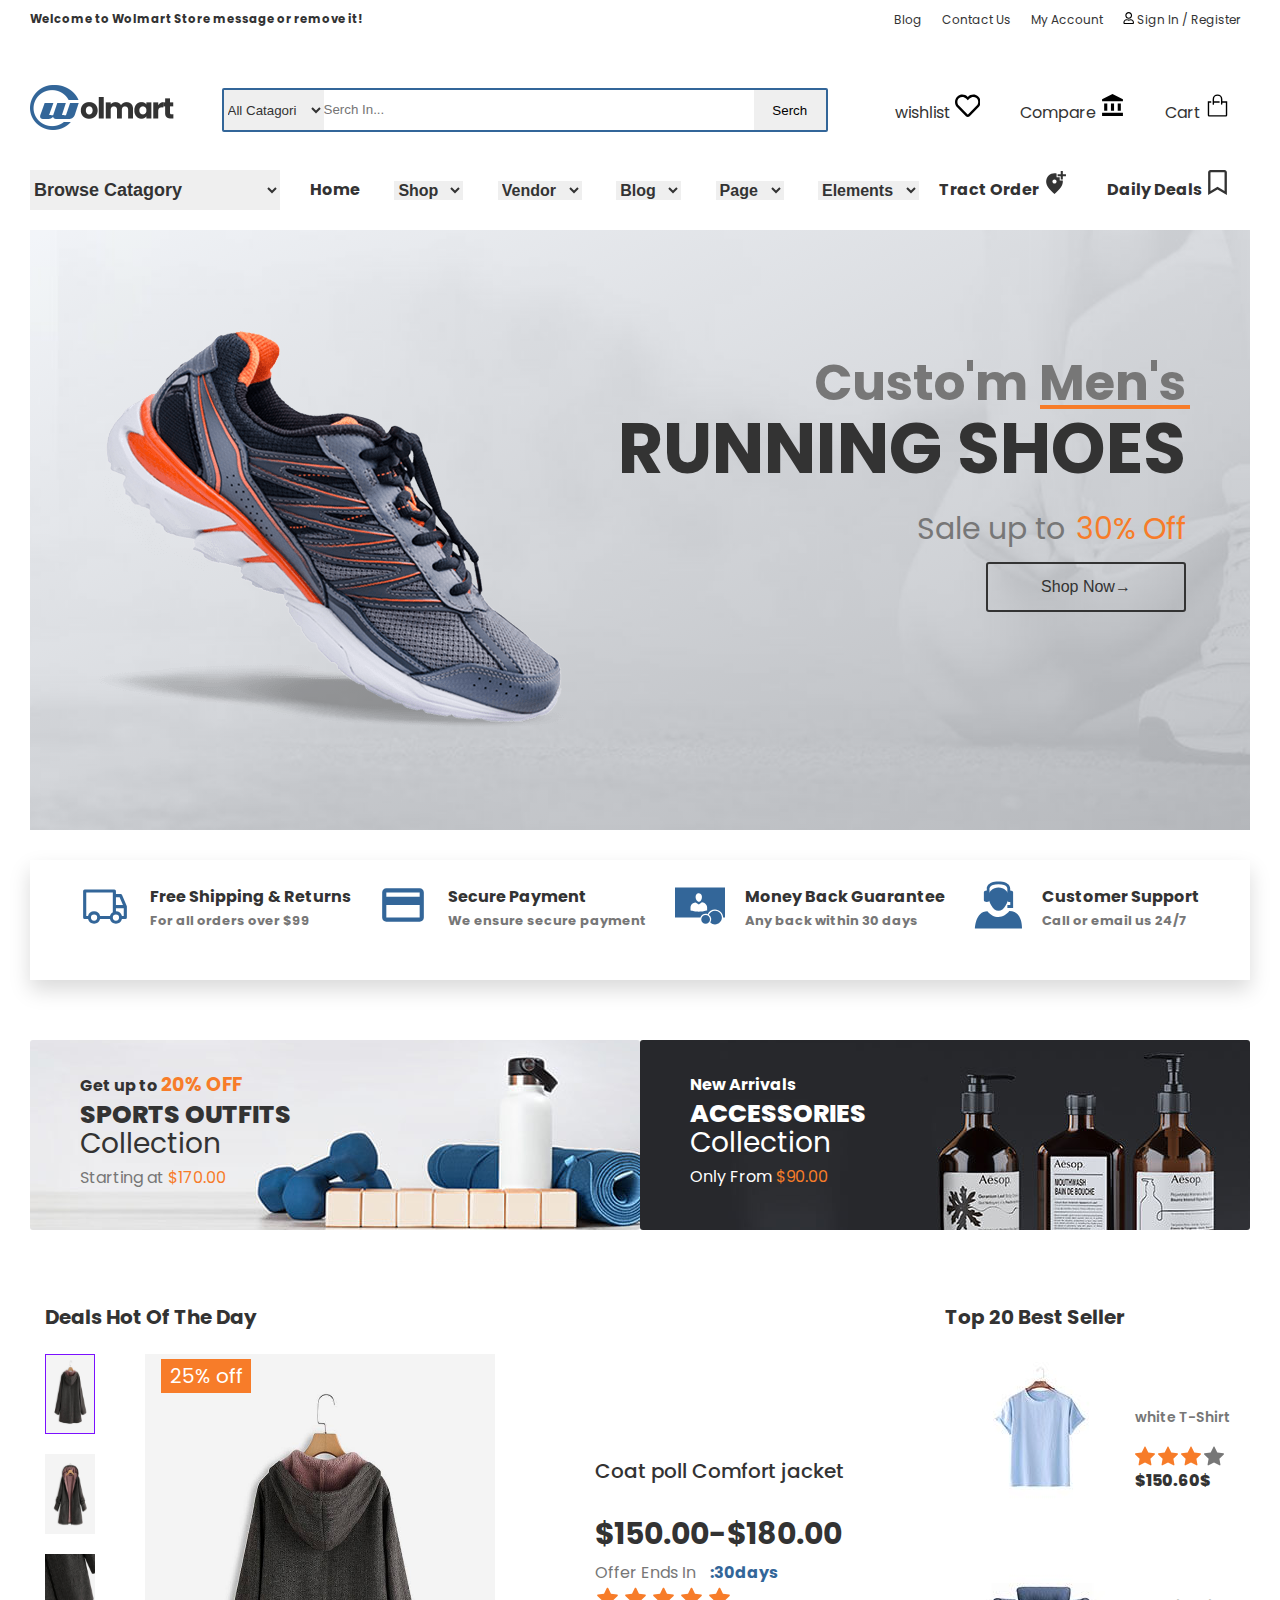
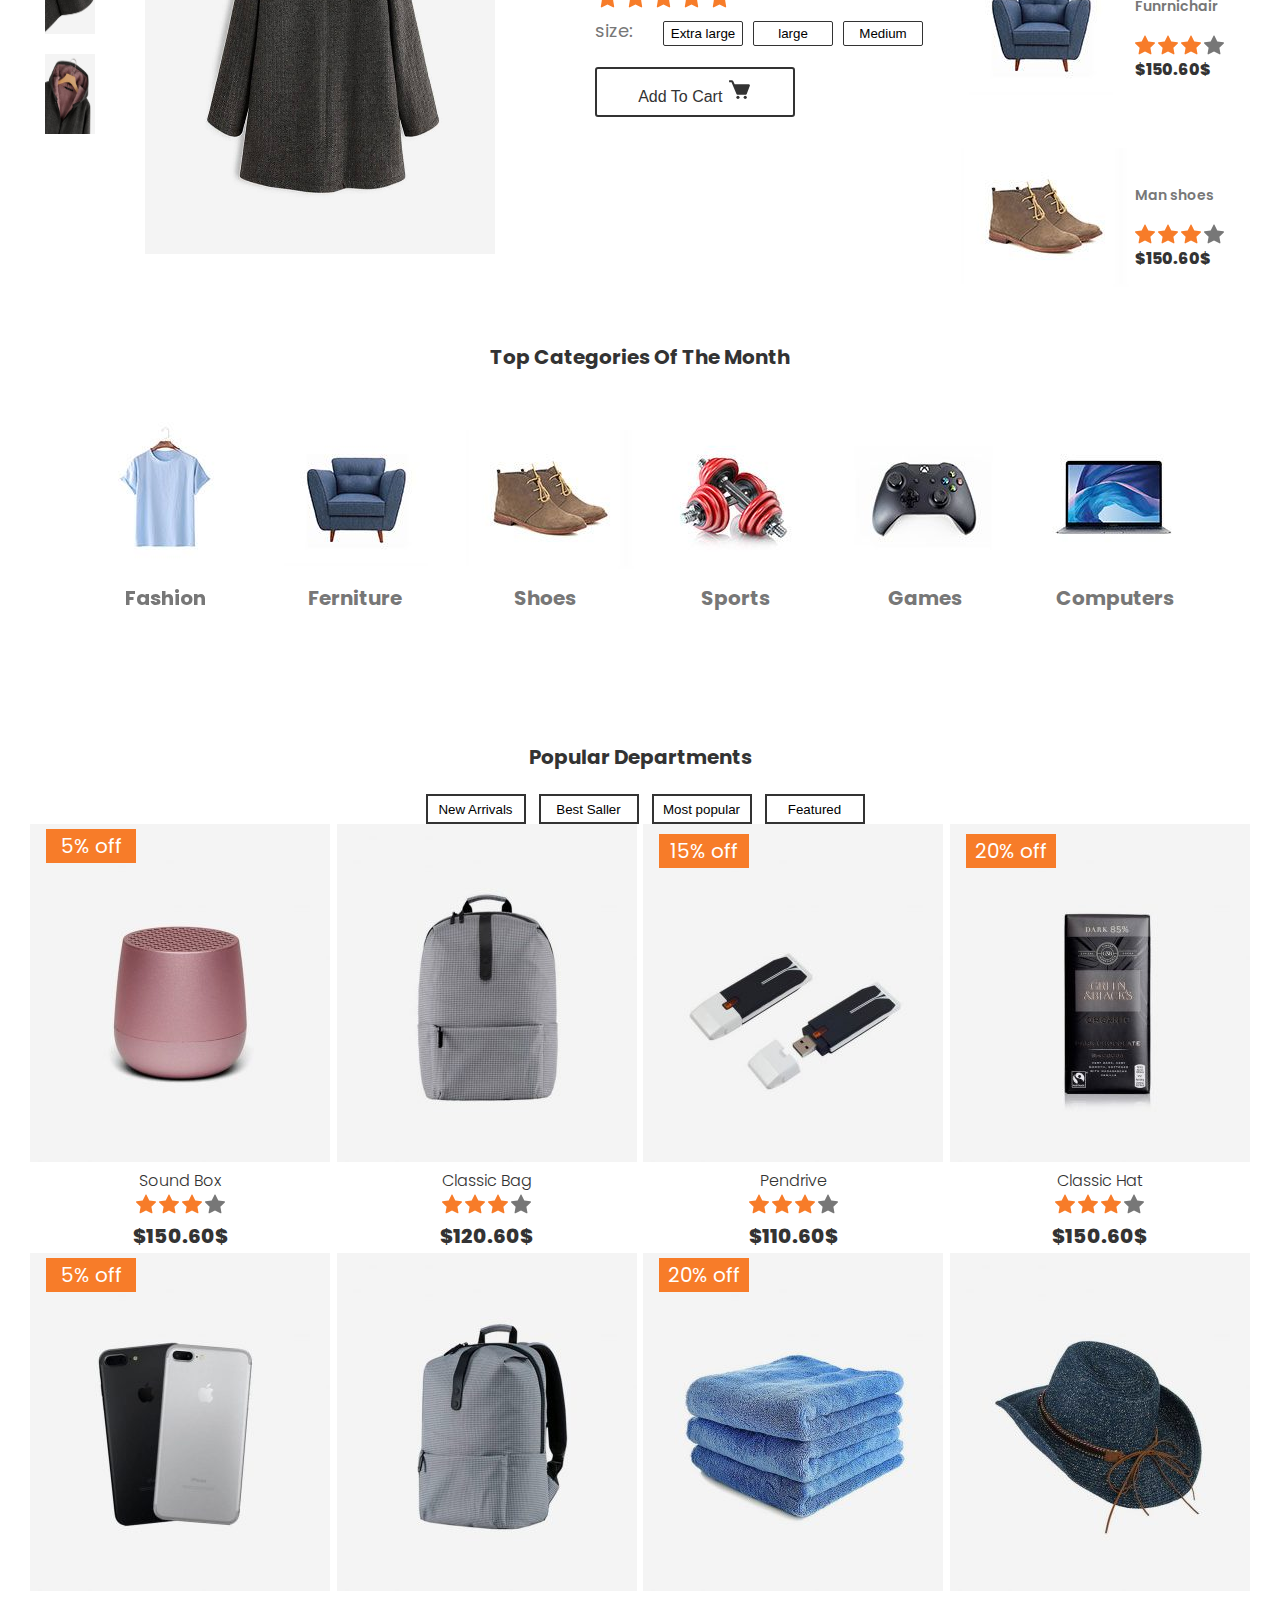
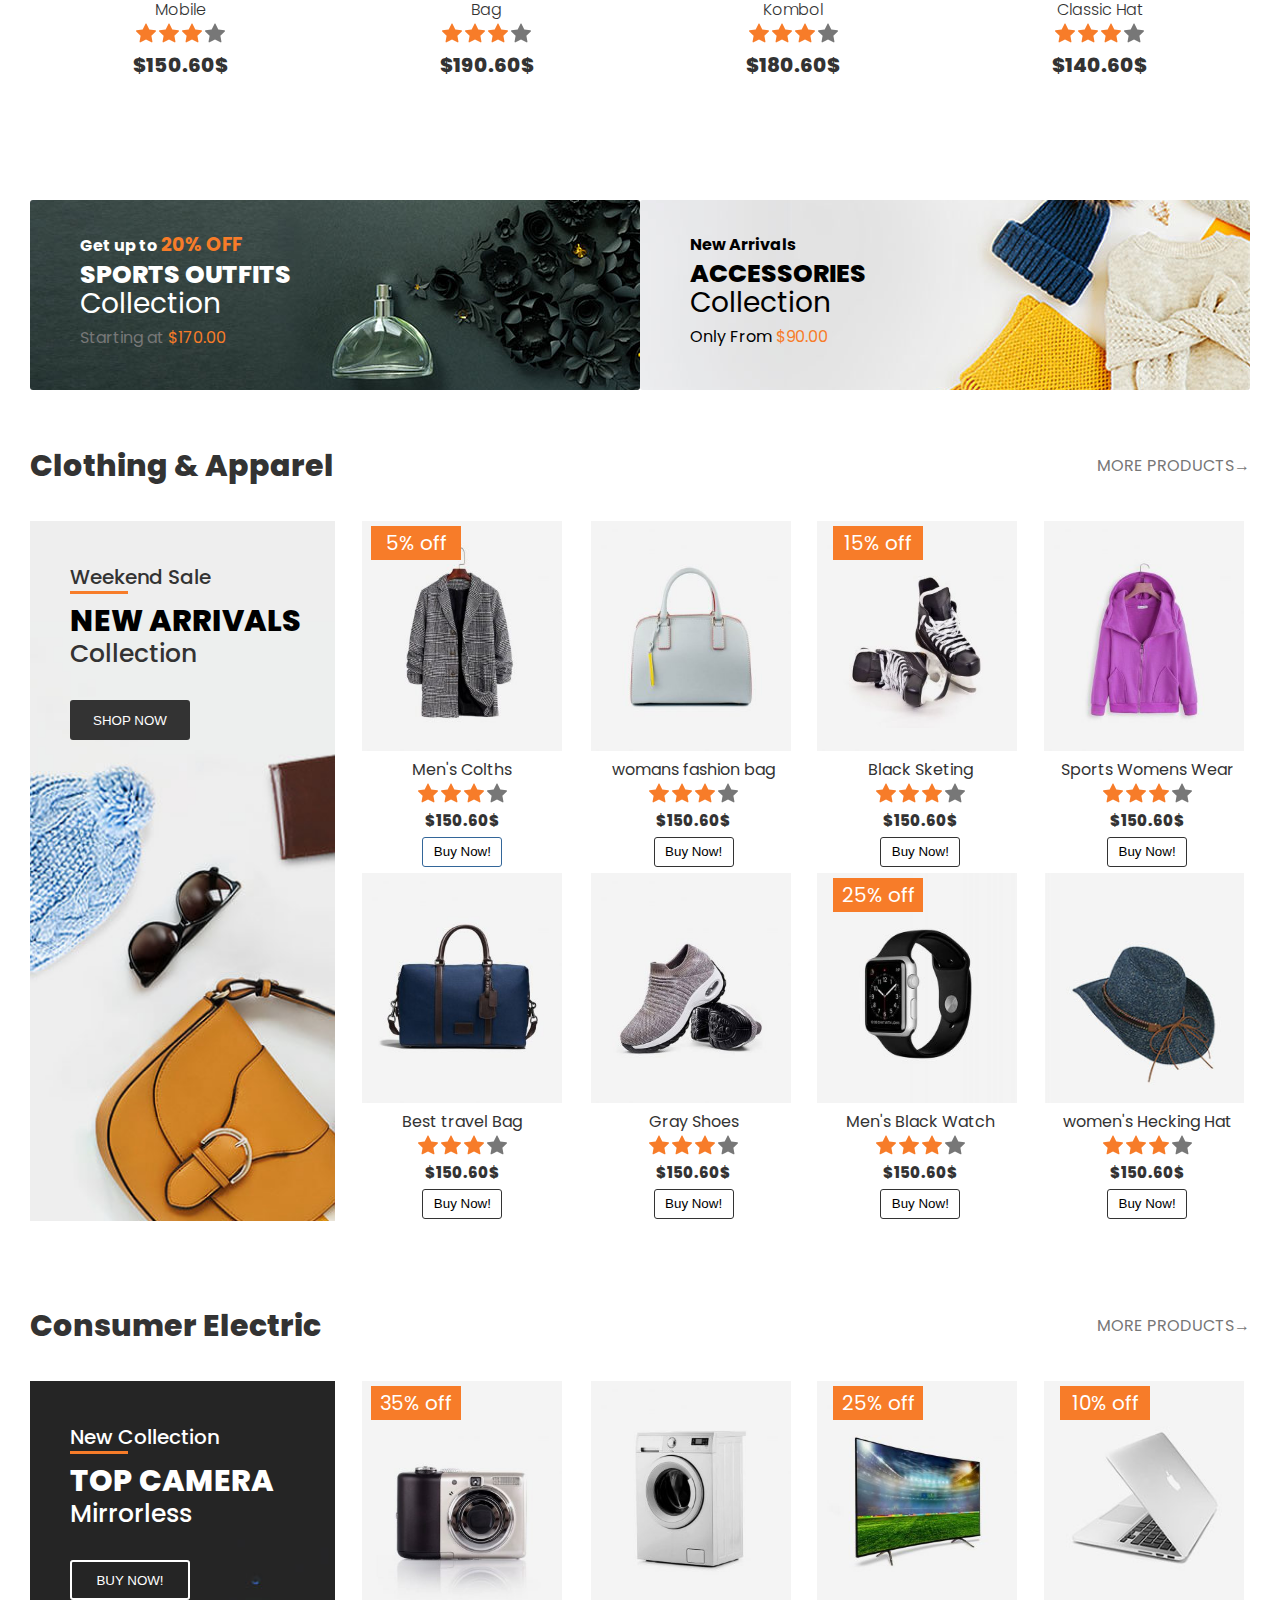
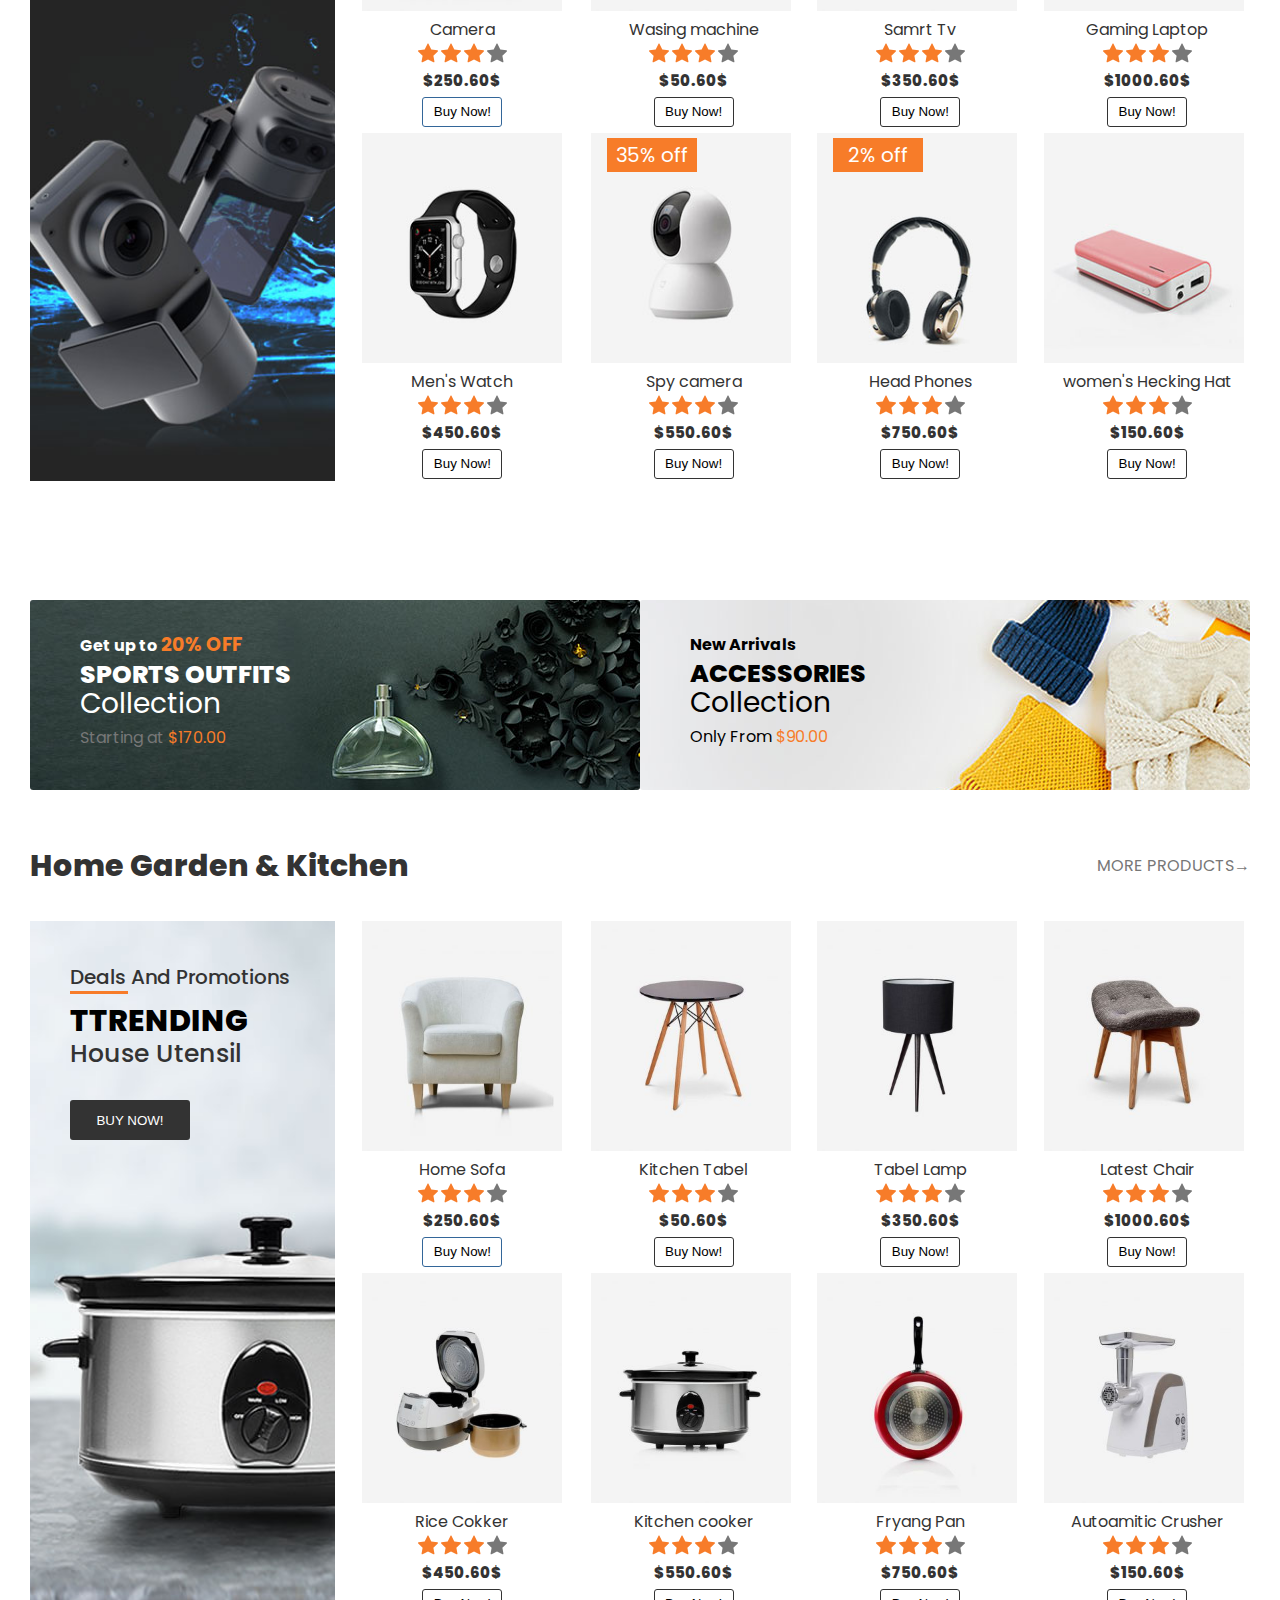
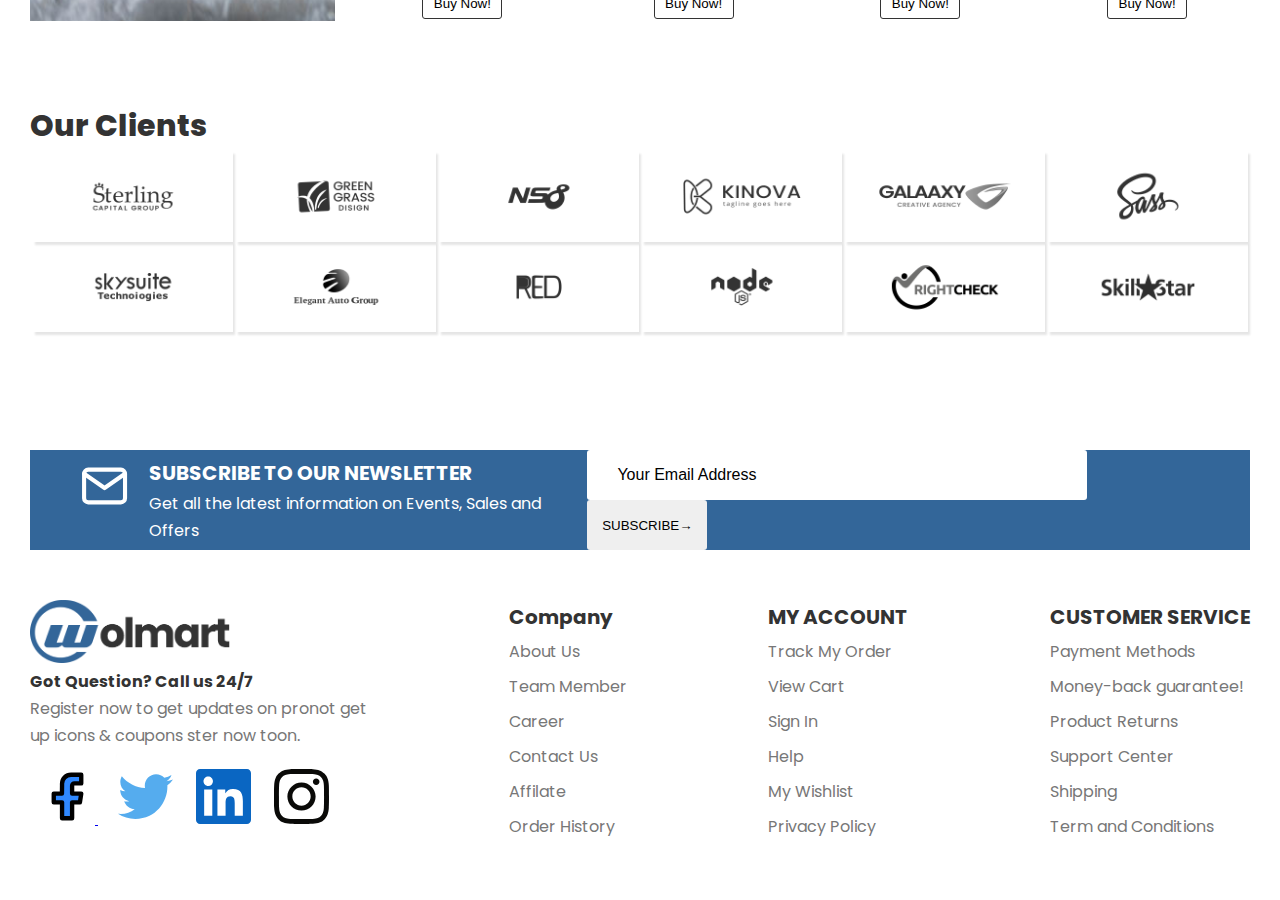
<file: index.html>
<!DOCTYPE html>
<html lang="en">
<head>
    <meta charset="UTF-8">
    <meta http-equiv="X-UA-Compatible" content="IE=edge">
    <meta name="viewport" content="width=device-width, initial-scale=1.0">
    <title>Wolmart eCommmerce Marketplace HTML Template</title>
<!-- ------------------google fonts--------------------------------------------- -->
<link href="https://fonts.googleapis.com/css2?family=Poppins:wght@300;400;500;700;800&display=swap" rel="stylesheet">
    <!-- --------------------------css link--------------------------- -->
     <link rel="stylesheet" href="css/style.css">     
     <!-- ------------fevicon----------------    -->

     <link rel="shortcut icon" type="image/png"  href="img/favicon.png">

</head>
<body>

    <!-- ----------Header Section Start here-------------- -->
    <header class="header">

        <!-- -------------start top header----------- -->
         <div class="header__container--one">
            <div class="header__container--one__grab">

            <div class="header__container--one__left">
              <h3>Welcome to Wolmart Store message or remove it!</h3>
            </div>
            <div class="header__container--one__right">
               <ul>
                   <li><a href="">Blog</a></li>
                   <li><a href="">Contact Us</a></li>
                   <li><a href="">My Account</a></li>
                   <li> 
                       <a href=""> <svg xmlns="http://www.w3.org/2000/svg"  width="0.95em" height="1em" viewBox="0 0 448 512"><path d="M313.6 304c-28.7 0-42.5 16-89.6 16c-47.1 0-60.8-16-89.6-16C60.2 304 0 364.2 0 438.4V464c0 26.5 21.5 48 48 48h352c26.5 0 48-21.5 48-48v-25.6c0-74.2-60.2-134.4-134.4-134.4zM400 464H48v-25.6c0-47.6 38.8-86.4 86.4-86.4c14.6 0 38.3 16 89.6 16c51.7 0 74.9-16 89.6-16c47.6 0 86.4 38.8 86.4 86.4V464zM224 288c79.5 0 144-64.5 144-144S303.5 0 224 0S80 64.5 80 144s64.5 144 144 144zm0-240c52.9 0 96 43.1 96 96s-43.1 96-96 96s-96-43.1-96-96s43.1-96 96-96z" fill="currentColor"/></svg>
                       Sign In / Register</a></li>
               </ul>
            </div>
           </div>

         </div>
         <!-- -------------end top header----------- -->

          <!-- ------------- start middle header----------- -->
          <div class="header__container--tow">
             <div class="header__container--tow__grab2">
                <div class="header__container--tow__left">
                    <a href="">
                        <img src="img/logo.png" width="144" height="45" alt="">
                    </a>

                        <form action="">

                            <div class="">
                                <select name="" id="">
                                    <option value="">All Catagori</option>
                                    <option value="">Men</option>
                                    <option value="">Women</option>
                                </select>
                            </div>

                            <input type="text" placeholder="Serch In..." required>

                            <button>Serch</button>

                        </form>
                  
                </div>
                <div class="header__container--tow__right">
                         <h3> <a href="">  wishlist <svg xmlns="http://www.w3.org/2000/svg" width="25" height="25"  viewBox="0 0 500 500"><path d="M458.4 64.3C400.6 15.7 311.3 23 256 79.3C200.7 23 111.4 15.6 53.6 64.3C-21.6 127.6-10.6 230.8 43 285.5l175.4 178.7c10 10.2 23.4 15.9 37.6 15.9c14.3 0 27.6-5.6 37.6-15.8L469 285.6c53.5-54.7 64.7-157.9-10.6-221.3zm-23.6 187.5L259.4 430.5c-2.4 2.4-4.4 2.4-6.8 0L77.2 251.8c-36.5-37.2-43.9-107.6 7.3-150.7c38.9-32.7 98.9-27.8 136.5 10.5l35 35.7l35-35.7c37.8-38.5 97.8-43.2 136.5-10.6c51.1 43.1 43.5 113.9 7.3 150.8z" fill="currentColor"/></svg></a> </h3>
                         <h3><a href="">Compare 
                            <svg xmlns="http://www.w3.org/2000/svg"  width="25" height="25"  viewBox="0 0 24 24"><path d="M4 10h3v7H4zm6.5 0h3v7h-3zM2 19h20v3H2zm15-9h3v7h-3zm-5-9L2 6v2h20V6z" fill="currentColor"/></svg>
                         </a> </h3>
                         <h3><a href="">Cart 

                            <svg xmlns="http://www.w3.org/2000/svg"  width="25" height="25" viewBox="0 0 36 36"><path class="clr-i-outline clr-i-outline-path-1" d="M25 12V9.05a7 7 0 1 0-14 0v7a1 1 0 0 0 2 0V14h8v-2h-8V9.05a5 5 0 1 1 10 0V16a1 1 0 1 0 2 0v-2h5v18H6V14h3v-2H4v20.09A1.91 1.91 0 0 0 5.91 34h24.18A1.91 1.91 0 0 0 32 32.09V12z" fill="currentColor"/></svg>
                         </a> </h3>
                </div>
             </div>


        </div>
               <!-- ------------- end middle header----------- -->
<!-- ------------- start header last----------- -->
<div class="header__container--three">
     <div class="header__container--three__wraper">
         <div class="header__container--three--left">
            <div class="header__container--three--one">
                <select name="" id="">
                    <option value="0"> 
                        Browse Catagory</option>
                   
                </select>
            </div>
            <div class="header__container--three--tow">

                <h2>Home</h2>
                <select name="" id="">
                    <option value="0">Shop</option>
                    <option value="0">Shop1</option>
                    <option value="0">Shop2</option>
                   
                </select>
                <select name="" id="">
                    <option value="0">Vendor</option>
                    <option value="0">Vendor1</option>
                    <option value="0">Vendor2</option>
                   
                </select>
                <select name="" id="">
                    <option value="0">Blog</option>
                    <option value="0">Blog1</option>
                    <option value="0">Blog2</option>
                   
                </select>
                <select name="" id="">
                    <option value="0">Page</option>
                    <option value="0">Page1</option>
                    <option value="0">Page2</option>
                   
                </select>
                <select name="" id="">
                    <option value="0">Elements</option>
                    <option value="0">Elements1</option>
                    <option value="0">Elements2</option>
                   
                </select>
            </div>
         </div>

    
     <div class="header__container--three--right">
       <h3>Tract Order
        <svg xmlns="http://www.w3.org/2000/svg"  width="25" height="25"  viewBox="0 0 24 24"><path d="M20 1v3h3v2h-3v3h-2V6h-3V4h3V1h2zm-8 12c1.1 0 2-.9 2-2s-.9-2-2-2s-2 .9-2 2s.9 2 2 2zm2-9.75V7h3v3h2.92c.05.39.08.79.08 1.2c0 3.32-2.67 7.25-8 11.8c-5.33-4.55-8-8.48-8-11.8C4 6.22 7.8 3 12 3c.68 0 1.35.08 2 .25z" fill="currentColor"/></svg>
       </h3>
       <h3>Daily Deals 
        <svg xmlns="http://www.w3.org/2000/svg"  width="25" height="25" viewBox="0 0 384 512"><path d="M336 0H48C21.49 0 0 21.49 0 48v464l192-112l192 112V48c0-26.51-21.49-48-48-48zm0 428.43l-144-84l-144 84V54a6 6 0 0 1 6-6h276c3.314 0 6 2.683 6 5.996V428.43z" fill="currentColor"/></svg>
       </h3>
     </div>
        
    </div>
     </div>
    

 <!-- ------------- end header last----------- -->
  </header>
<!-- ----------Header Section end here-------------- -->


<!-- --------------------main section start------------------------------- -->
     <main>
     <div class="caontainer__part--one">

       <div class="caontainer__part--one--grab">
        <div class="caontainer__part--one--grab--left">
      <img src="img/shoes.png" alt="">
        </div>
        <div class="caontainer__part--one--grab--right">
            <div class="caontainer__part--one--grab--right--div">

                <p class="custom">Custo'm Men's <br><span class="bold"> Running Shoes</span>  <br><span class="sale">Sale up to</span> <span class="off">30% Off</span></p>
                <a href="shop.html"> <button class="btn">  Shop Now&#8594; </button> </a>
            </div>
              

        </div>
       </div>
 </div>



         <!-- -------------4 colum----------------------------- -->

         <div class="four__column--container">
            <div class="four__column--container--grab">
                <div class="four__column--container--grab--put">
                
                <div class="four__column--container--grab--put--one">
                    <div class="four__column--container--grab--put--one--icon">
                    <svg xmlns="http://www.w3.org/2000/svg"  width="50" height="50" viewBox="0 0 32 32"><path d="M29.92 16.61l-3-7A1 1 0 0 0 26 9h-3V7a1 1 0 0 0-1-1H3a1 1 0 0 0-1 1v17a1 1 0 0 0 1 1h2.14a4 4 0 0 0 7.72 0h6.28a4 4 0 0 0 7.72 0H29a1 1 0 0 0 1-1v-7a1 1 0 0 0-.08-.39zM23 11h2.34l2.14 5H23zM9 26a2 2 0 1 1 2-2a2 2 0 0 1-2 2zm10.14-3h-6.28a4 4 0 0 0-7.72 0H4V8h17v12.56A4 4 0 0 0 19.14 23zM23 26a2 2 0 1 1 2-2a2 2 0 0 1-2 2zm5-3h-1.14A4 4 0 0 0 23 20v-2h5z" fill="currentColor"/></svg>
                </div>
                <div class="four__column--container--grab--put--one--content">
                    <h1>Free Shipping & Returns</h1>
                    <h2>For all orders over $99</h2>
                </div>
                </div>
                <div class="four__column--container--grab--put--tow">
                    <div class="four__column--container--grab--put--tow">
                        <div class="four__column--container--grab--put--tow--icon">
                            <svg xmlns="http://www.w3.org/2000/svg" width="50" height="50"  viewBox="0 0 24 24"><path d="M20 4H4c-1.11 0-1.99.89-1.99 2L2 18c0 1.11.89 2 2 2h16c1.11 0 2-.89 2-2V6c0-1.11-.89-2-2-2zm0 14H4v-6h16v6zm0-10H4V6h16v2z" fill="currentColor"/></svg>
                    </div>
                    <div class="four__column--container--grab--put--tow--content">
                        <h1>Secure Payment</h1>
                        <h2>We ensure secure payment</h2>
                    </div>
                    </div>
                </div>
                <div class="four__column--container--grab--put--three">
                    <div class="four__column--container--grab--put--three">
                        <div class="four__column--container--grab--put--three--icon">
                            <svg xmlns="http://www.w3.org/2000/svg" width="50" height="50"  viewBox="0 0 20 20"><path d="M0 3h20v12h-.75c0-1.79-1.46-3.25-3.25-3.25c-1.31 0-2.42.79-2.94 1.91c-.25-.1-.52-.16-.81-.16c-.98 0-1.8.63-2.11 1.5H0V3zm8.37 3.11c-.06.15-.1.31-.11.47s-.01.33.01.5l.02.08c.01.06.02.14.05.23c.02.1.06.2.1.31c.03.11.09.22.15.33c.07.12.15.22.23.31s.18.17.31.23c.12.06.25.09.4.09c.14 0 .27-.03.39-.09s.22-.14.3-.22c.09-.09.16-.2.22-.32c.07-.12.12-.23.16-.33s.07-.2.09-.31c.03-.11.04-.18.05-.22s.01-.07.01-.09c.05-.29.03-.56-.04-.82s-.21-.48-.41-.66c-.21-.18-.47-.27-.79-.27c-.19 0-.36.03-.52.1c-.15.07-.28.16-.38.28c-.09.11-.17.25-.24.4zm4.48 6.04v-1.14c0-.33-.1-.66-.29-.98s-.45-.59-.77-.79c-.32-.21-.66-.31-1.02-.31l-1.24.84l-1.28-.82c-.37 0-.72.1-1.04.3c-.31.2-.56.46-.74.77c-.18.32-.27.65-.27.99v1.14l.18.05c.12.04.29.08.51.14c.23.05.47.1.74.15c.26.05.57.09.91.13c.34.03.67.05.99.05c.3 0 .63-.02.98-.05c.34-.04.64-.08.89-.13c.25-.04.5-.1.76-.16l.5-.12c.08-.02.14-.04.19-.06zm3.15.1c1.52 0 2.75 1.23 2.75 2.75s-1.23 2.75-2.75 2.75c-.73 0-1.38-.3-1.87-.77a2.235 2.235 0 0 0-.62-3.09c.43-.96 1.37-1.64 2.49-1.64zm-5.5 3.5c0-.96.79-1.75 1.75-1.75s1.75.79 1.75 1.75s-.79 1.75-1.75 1.75s-1.75-.79-1.75-1.75z" fill="currentColor"/></svg>
                    </div>
                    <div class="four__column--container--grab--put--three--content">
                        <h1>Money Back Guarantee</h1>
                        <h2>Any back within 30 days</h2>
                    </div>
                    </div>
                </div>
                <div class="four__column--container--grab--put--four">
                    <div class="four__column--container--grab--put--four">
                        <div class="four__column--container--grab--put--four--icon">
                            <svg xmlns="http://www.w3.org/2000/svg"  width="50" height="50"  viewBox="0 0 17 16"><g fill="currentColor" fill-rule="evenodd"><path d="M9.005 12.094c-1.442 0-2.907-.856-3.762-1.989c-4.102 0-4.226 5.86-4.226 5.86h15.975s.322-5.886-4.291-5.886c-.854 1.147-2.254 2.015-3.696 2.015z"/><path d="M12.441 5.069c0 1.686-1.539 4.91-3.439 4.91c-1.897 0-3.437-3.225-3.437-4.91s1.539-3.053 3.437-3.053c1.9.001 3.439 1.369 3.439 3.053z"/><path d="M13.975 3.614c0-.316-.44-.571-.986-.573V2.39c0-.097.037-2.368-3.975-2.368c-4.01 0-3.973 2.271-3.973 2.368v.674c-.01 0-.018-.003-.027-.003c-.543 0-.98.251-.98.562v2.754c0 .309.438.561.98.561s.982-.252.982-.561V3.623c0-.043-.027-.082-.043-.122V2.75c0-.069-.288-1.783 3.061-1.783c3.35 0 3.002 1.714 3.002 1.783v.791c-.006.025-.025.047-.025.073v2.817c0 .317.443.574.992.574c.012 0 .021-.004.033-.004V8.03h-.984V9h1.953l-.01-5.386z"/></g></svg>
                    </div>
                    <div class="four__column--container--grab--put--four--content">
                        <h1>Customer Support</h1>
                        <h2>Call or email us 24/7</h2>
                    </div>
                    </div>
                </div>

                </div>
            </div>

         </div>


<!-- -----------------2nd section----------------------------------- -->
<div class="container__second--section">
    <div class="container__second--section--grab">
        <div class="container__second--section--grab--left">
               <div class="container__second--section--grab--left--content">
                       <h2>Get up to <span>20% OFF</span> </h2>
                       <h1>SPORTS OUTFITS</h1>
                       <p class="Collection">Collection</p>
                       <p class="Collection__tow">Starting at <span> $170.00</span></p>
               </div>
        </div>
        <div class="container__second--section--grab--right">
<div class="container__second--section--grab--right--content">
    <h2>New Arrivals</span> </h2>
    <h1>ACCESSORIES</h1>
    <p class="Collection">Collection</p>
    <p class="Collection__tow">Only From <span> $90.00 </span></p>
               </div>
        </div>
    </div>
</div>
<!-- -----------------end 2nd section----------------------------------- -->


<!-- ----------------------------start 3rd section---------------------------                -->

<div class="container--third">
    <div class="container--third__grab">
        <div class="container--third__grab--left">
         <h1>Deals Hot Of The Day</h1>


        <div class="container--third__grab--left--grab">
        <div class="container--third__grab--left--grab--one">
  
      <div class="container--third__grab--left--grab--one--grab">
            <img width="60px" height="30px" src="img/1-2-600x675.jpg" alt="">
            <img width="60px" height="30px" src="img/1-1-600x675.jpg" alt="">
            <img width="60px" height="30px" src="img/1-3-600x675.jpg" alt="">
            <img width="60px" height="30px" src="img/1-4-600x675.jpg" alt="">

        </div>
       </div>
       <div class="container--third__grab--left--grab--tow">
         <img src="img/1-2-800x900.jpg" alt="">
      </div>
      <div class="container--third__grab--left--grab--three">
         <h1>Coat poll Comfort jacket</h1>

         <p class="price">$150.00-$180.00</p>
            <p class="days">Offer Ends In <span>:30days</span></p>

            <div class="star">
                <svg xmlns="http://www.w3.org/2000/svg" xmlns:xlink="http://www.w3.org/1999/xlink" aria-hidden="true" role="img" width="25" height="25" preserveAspectRatio="xMidYMid meet" viewBox="0 0 1024 1024"><path d="M908.1 353.1l-253.9-36.9L540.7 86.1c-3.1-6.3-8.2-11.4-14.5-14.5c-15.8-7.8-35-1.3-42.9 14.5L369.8 316.2l-253.9 36.9c-7 1-13.4 4.3-18.3 9.3a32.05 32.05 0 0 0 .6 45.3l183.7 179.1l-43.4 252.9a31.95 31.95 0 0 0 46.4 33.7L512 754l227.1 119.4c6.2 3.3 13.4 4.4 20.3 3.2c17.4-3 29.1-19.5 26.1-36.9l-43.4-252.9l183.7-179.1c5-4.9 8.3-11.3 9.3-18.3c2.7-17.5-9.5-33.7-27-36.3z" fill="currentColor"/></svg>
                <svg xmlns="http://www.w3.org/2000/svg" xmlns:xlink="http://www.w3.org/1999/xlink" aria-hidden="true" role="img" width="25" height="25" preserveAspectRatio="xMidYMid meet" viewBox="0 0 1024 1024"><path d="M908.1 353.1l-253.9-36.9L540.7 86.1c-3.1-6.3-8.2-11.4-14.5-14.5c-15.8-7.8-35-1.3-42.9 14.5L369.8 316.2l-253.9 36.9c-7 1-13.4 4.3-18.3 9.3a32.05 32.05 0 0 0 .6 45.3l183.7 179.1l-43.4 252.9a31.95 31.95 0 0 0 46.4 33.7L512 754l227.1 119.4c6.2 3.3 13.4 4.4 20.3 3.2c17.4-3 29.1-19.5 26.1-36.9l-43.4-252.9l183.7-179.1c5-4.9 8.3-11.3 9.3-18.3c2.7-17.5-9.5-33.7-27-36.3z" fill="currentColor"/></svg>
                <svg xmlns="http://www.w3.org/2000/svg" xmlns:xlink="http://www.w3.org/1999/xlink" aria-hidden="true" role="img" width="25" height="25" preserveAspectRatio="xMidYMid meet" viewBox="0 0 1024 1024"><path d="M908.1 353.1l-253.9-36.9L540.7 86.1c-3.1-6.3-8.2-11.4-14.5-14.5c-15.8-7.8-35-1.3-42.9 14.5L369.8 316.2l-253.9 36.9c-7 1-13.4 4.3-18.3 9.3a32.05 32.05 0 0 0 .6 45.3l183.7 179.1l-43.4 252.9a31.95 31.95 0 0 0 46.4 33.7L512 754l227.1 119.4c6.2 3.3 13.4 4.4 20.3 3.2c17.4-3 29.1-19.5 26.1-36.9l-43.4-252.9l183.7-179.1c5-4.9 8.3-11.3 9.3-18.3c2.7-17.5-9.5-33.7-27-36.3z" fill="currentColor"/></svg>
                <svg xmlns="http://www.w3.org/2000/svg" xmlns:xlink="http://www.w3.org/1999/xlink" aria-hidden="true" role="img" width="25" height="25" preserveAspectRatio="xMidYMid meet" viewBox="0 0 1024 1024"><path d="M908.1 353.1l-253.9-36.9L540.7 86.1c-3.1-6.3-8.2-11.4-14.5-14.5c-15.8-7.8-35-1.3-42.9 14.5L369.8 316.2l-253.9 36.9c-7 1-13.4 4.3-18.3 9.3a32.05 32.05 0 0 0 .6 45.3l183.7 179.1l-43.4 252.9a31.95 31.95 0 0 0 46.4 33.7L512 754l227.1 119.4c6.2 3.3 13.4 4.4 20.3 3.2c17.4-3 29.1-19.5 26.1-36.9l-43.4-252.9l183.7-179.1c5-4.9 8.3-11.3 9.3-18.3c2.7-17.5-9.5-33.7-27-36.3z" fill="currentColor"/></svg>
                <svg xmlns="http://www.w3.org/2000/svg" xmlns:xlink="http://www.w3.org/1999/xlink" aria-hidden="true" role="img" width="25" height="25" preserveAspectRatio="xMidYMid meet" viewBox="0 0 1024 1024"><path d="M908.1 353.1l-253.9-36.9L540.7 86.1c-3.1-6.3-8.2-11.4-14.5-14.5c-15.8-7.8-35-1.3-42.9 14.5L369.8 316.2l-253.9 36.9c-7 1-13.4 4.3-18.3 9.3a32.05 32.05 0 0 0 .6 45.3l183.7 179.1l-43.4 252.9a31.95 31.95 0 0 0 46.4 33.7L512 754l227.1 119.4c6.2 3.3 13.4 4.4 20.3 3.2c17.4-3 29.1-19.5 26.1-36.9l-43.4-252.9l183.7-179.1c5-4.9 8.3-11.3 9.3-18.3c2.7-17.5-9.5-33.7-27-36.3z" fill="currentColor"/></svg>
            </div>

            <div class="size">
                <p>size:</p>
                <button>Extra large</button>
                <button>large</button>
                <button>Medium</button>
                
            </div>

            <a href="shop.html"><button class="button">Add To Cart <svg xmlns="http://www.w3.org/2000/svg" xmlns:xlink="http://www.w3.org/1999/xlink" aria-hidden="true" role="img" width="25" height="25" preserveAspectRatio="xMidYMid meet" viewBox="0 0 24 24"><path d="M21.822 7.431A1 1 0 0 0 21 7H7.333L6.179 4.23A1.994 1.994 0 0 0 4.333 3H2v2h2.333l4.744 11.385A1 1 0 0 0 10 17h8c.417 0 .79-.259.937-.648l3-8a1 1 0 0 0-.115-.921z" fill="currentColor"/><circle cx="10.5" cy="19.5" r="1.5" fill="currentColor"/><circle cx="17.5" cy="19.5" r="1.5" fill="currentColor"/></svg></button></a>
    </div>
     </div>


        </div>
        <div class="container--third__grab--right">
            <h1>
                Top 20 Best Seller
            </h1>
            <div class="container--third__grab--right--grab">
                <div class="container--third__grab--right--grab--one">
                         <div class="img">
                            <img src="img/2-1.jpg" alt="">
                        
                         </div>
                         <div class="content">
                              <h1>white T-Shirt</h1>
                              <div class="star">
                                <svg class="color" xmlns="http://www.w3.org/2000/svg"  width="20" height="20"  viewBox="0 0 16 16"><g fill="currentColor"><path d="M3.612 15.443c-.386.198-.824-.149-.746-.592l.83-4.73L.173 6.765c-.329-.314-.158-.888.283-.95l4.898-.696L7.538.792c.197-.39.73-.39.927 0l2.184 4.327l4.898.696c.441.062.612.636.282.95l-3.522 3.356l.83 4.73c.078.443-.36.79-.746.592L8 13.187l-4.389 2.256z"/></g></svg>
                                <svg class="color" xmlns="http://www.w3.org/2000/svg"  width="20" height="20"  viewBox="0 0 16 16"><g fill="currentColor"><path d="M3.612 15.443c-.386.198-.824-.149-.746-.592l.83-4.73L.173 6.765c-.329-.314-.158-.888.283-.95l4.898-.696L7.538.792c.197-.39.73-.39.927 0l2.184 4.327l4.898.696c.441.062.612.636.282.95l-3.522 3.356l.83 4.73c.078.443-.36.79-.746.592L8 13.187l-4.389 2.256z"/></g></svg>
                                <svg class="color" xmlns="http://www.w3.org/2000/svg"  width="20" height="20"  viewBox="0 0 16 16"><g fill="currentColor"><path d="M3.612 15.443c-.386.198-.824-.149-.746-.592l.83-4.73L.173 6.765c-.329-.314-.158-.888.283-.95l4.898-.696L7.538.792c.197-.39.73-.39.927 0l2.184 4.327l4.898.696c.441.062.612.636.282.95l-3.522 3.356l.83 4.73c.078.443-.36.79-.746.592L8 13.187l-4.389 2.256z"/></g></svg>
                                <svg xmlns="http://www.w3.org/2000/svg"  width="20" height="20"  viewBox="0 0 16 16"><g fill="currentColor"><path d="M3.612 15.443c-.386.198-.824-.149-.746-.592l.83-4.73L.173 6.765c-.329-.314-.158-.888.283-.95l4.898-.696L7.538.792c.197-.39.73-.39.927 0l2.184 4.327l4.898.696c.441.062.612.636.282.95l-3.522 3.356l.83 4.73c.078.443-.36.79-.746.592L8 13.187l-4.389 2.256z"/></g></svg>
                              </div>
                            <p>$150.60$</p>
                         </div>
                </div>
                <div class="container--third__grab--right--grab--tow">
                <div class="img">
                             <img src="img/2-2.jpg" alt="">
                        
                         </div>
                         <div class="content">
                            <h1>Funrnichair</h1>
                            <div class="star">
                                <svg class="color" xmlns="http://www.w3.org/2000/svg"  width="20" height="20"  viewBox="0 0 16 16"><g fill="currentColor"><path d="M3.612 15.443c-.386.198-.824-.149-.746-.592l.83-4.73L.173 6.765c-.329-.314-.158-.888.283-.95l4.898-.696L7.538.792c.197-.39.73-.39.927 0l2.184 4.327l4.898.696c.441.062.612.636.282.95l-3.522 3.356l.83 4.73c.078.443-.36.79-.746.592L8 13.187l-4.389 2.256z"/></g></svg>
                                <svg class="color" xmlns="http://www.w3.org/2000/svg"  width="20" height="20"  viewBox="0 0 16 16"><g fill="currentColor"><path d="M3.612 15.443c-.386.198-.824-.149-.746-.592l.83-4.73L.173 6.765c-.329-.314-.158-.888.283-.95l4.898-.696L7.538.792c.197-.39.73-.39.927 0l2.184 4.327l4.898.696c.441.062.612.636.282.95l-3.522 3.356l.83 4.73c.078.443-.36.79-.746.592L8 13.187l-4.389 2.256z"/></g></svg>
                                <svg class="color" xmlns="http://www.w3.org/2000/svg"  width="20" height="20"  viewBox="0 0 16 16"><g fill="currentColor"><path d="M3.612 15.443c-.386.198-.824-.149-.746-.592l.83-4.73L.173 6.765c-.329-.314-.158-.888.283-.95l4.898-.696L7.538.792c.197-.39.73-.39.927 0l2.184 4.327l4.898.696c.441.062.612.636.282.95l-3.522 3.356l.83 4.73c.078.443-.36.79-.746.592L8 13.187l-4.389 2.256z"/></g></svg>
                                <svg xmlns="http://www.w3.org/2000/svg"  width="20" height="20"  viewBox="0 0 16 16"><g fill="currentColor"><path d="M3.612 15.443c-.386.198-.824-.149-.746-.592l.83-4.73L.173 6.765c-.329-.314-.158-.888.283-.95l4.898-.696L7.538.792c.197-.39.73-.39.927 0l2.184 4.327l4.898.696c.441.062.612.636.282.95l-3.522 3.356l.83 4.73c.078.443-.36.79-.746.592L8 13.187l-4.389 2.256z"/></g></svg>
                              </div>
                          <p>$150.60$</p>
                       </div>
                </div>
                <div class="container--third__grab--right--grab--three">
                    <div class="img">
                        <img src="img/2-3.jpg" alt="">
                   
                    </div>
                    <div class="content">
                        <h1>Man shoes</h1>
                        <div class="star">
                            <svg class="color" xmlns="http://www.w3.org/2000/svg"  width="20" height="20"  viewBox="0 0 16 16"><g fill="currentColor"><path d="M3.612 15.443c-.386.198-.824-.149-.746-.592l.83-4.73L.173 6.765c-.329-.314-.158-.888.283-.95l4.898-.696L7.538.792c.197-.39.73-.39.927 0l2.184 4.327l4.898.696c.441.062.612.636.282.95l-3.522 3.356l.83 4.73c.078.443-.36.79-.746.592L8 13.187l-4.389 2.256z"/></g></svg>
                            <svg class="color" xmlns="http://www.w3.org/2000/svg"  width="20" height="20"  viewBox="0 0 16 16"><g fill="currentColor"><path d="M3.612 15.443c-.386.198-.824-.149-.746-.592l.83-4.73L.173 6.765c-.329-.314-.158-.888.283-.95l4.898-.696L7.538.792c.197-.39.73-.39.927 0l2.184 4.327l4.898.696c.441.062.612.636.282.95l-3.522 3.356l.83 4.73c.078.443-.36.79-.746.592L8 13.187l-4.389 2.256z"/></g></svg>
                            <svg class="color" xmlns="http://www.w3.org/2000/svg"  width="20" height="20"  viewBox="0 0 16 16"><g fill="currentColor"><path d="M3.612 15.443c-.386.198-.824-.149-.746-.592l.83-4.73L.173 6.765c-.329-.314-.158-.888.283-.95l4.898-.696L7.538.792c.197-.39.73-.39.927 0l2.184 4.327l4.898.696c.441.062.612.636.282.95l-3.522 3.356l.83 4.73c.078.443-.36.79-.746.592L8 13.187l-4.389 2.256z"/></g></svg>
                            <svg xmlns="http://www.w3.org/2000/svg"  width="20" height="20"  viewBox="0 0 16 16"><g fill="currentColor"><path d="M3.612 15.443c-.386.198-.824-.149-.746-.592l.83-4.73L.173 6.765c-.329-.314-.158-.888.283-.95l4.898-.696L7.538.792c.197-.39.73-.39.927 0l2.184 4.327l4.898.696c.441.062.612.636.282.95l-3.522 3.356l.83 4.73c.078.443-.36.79-.746.592L8 13.187l-4.389 2.256z"/></g></svg>
                          </div>
                      <p>$150.60$</p>
                   </div>
                </div>
            </div>


        </div>
    </div>
</div>

              
<!-- ----------------------------end 3rd section---------------------------                -->
         <!-- --------------4th section--------------------------- -->

               <div class="forth__section">
              <div class="forth__section--grab">
                  <h1 class="center">
                    Top Categories Of The Month
                  </h1>

                  <div class="forth__section--grab--this">
                  <div class="forth__section--grab--this--one">
                         <img src="img/2-1.jpg" alt="">
                         <h1>Fashion</h1>
                  </div>
                  <div class="forth__section--grab--this--tow">
                    <img src="img/2-2.jpg" alt="">
                    <h1>Ferniture</h1>
                </div>
                <div class="forth__section--grab--this--three">
                    <img src="img/2-3.jpg" alt="">
                    <h1>Shoes</h1>
                </div>
                <div class="forth__section--grab--this--four">
                    <img src="img/2-4.jpg" alt="">
                    <h1>Sports</h1>
                </div>
                <div class="forth__section--grab--this--five">
                    <img src="img/2-5.jpg" alt="">
                    <h1>Games</h1>
                </div>
                <div class="forth__section--grab--this--six">
                    <img src="img/2-6.jpg" alt="">
                    <h1>Computers</h1>
                </div>
            </div>

              </div>


               </div>




          <!-- --------------end4th section--------------------------- -->
                       <!-- -----five section--------------------------- -->
                       <div class="five__section">
                        <div class="five__section--grab">
                            <h1 class="center">Popular Departments</h1>
                            <div class="button">
                                <button>
                                    New Arrivals
                                </button>
                                <button>
                                    Best Saller
                                </button>
                                <button>
                                    Most popular
                                </button>
                                <button>
                                    Featured
                                </button>
                            </div>

                            <div class="five__section--grab--part--one">
                                <div class="five__section--grab--part--one--one">
                                    <img src="img/3-7.jpg" alt="">
                                    <p class="middle">Sound Box</p>
                                    <div class="star">
                                        <svg class="color" xmlns="http://www.w3.org/2000/svg"  width="20" height="20"  viewBox="0 0 16 16"><g fill="currentColor"><path d="M3.612 15.443c-.386.198-.824-.149-.746-.592l.83-4.73L.173 6.765c-.329-.314-.158-.888.283-.95l4.898-.696L7.538.792c.197-.39.73-.39.927 0l2.184 4.327l4.898.696c.441.062.612.636.282.95l-3.522 3.356l.83 4.73c.078.443-.36.79-.746.592L8 13.187l-4.389 2.256z"/></g></svg>
                                        <svg class="color" xmlns="http://www.w3.org/2000/svg"  width="20" height="20"  viewBox="0 0 16 16"><g fill="currentColor"><path d="M3.612 15.443c-.386.198-.824-.149-.746-.592l.83-4.73L.173 6.765c-.329-.314-.158-.888.283-.95l4.898-.696L7.538.792c.197-.39.73-.39.927 0l2.184 4.327l4.898.696c.441.062.612.636.282.95l-3.522 3.356l.83 4.73c.078.443-.36.79-.746.592L8 13.187l-4.389 2.256z"/></g></svg>
                                        <svg class="color" xmlns="http://www.w3.org/2000/svg"  width="20" height="20"  viewBox="0 0 16 16"><g fill="currentColor"><path d="M3.612 15.443c-.386.198-.824-.149-.746-.592l.83-4.73L.173 6.765c-.329-.314-.158-.888.283-.95l4.898-.696L7.538.792c.197-.39.73-.39.927 0l2.184 4.327l4.898.696c.441.062.612.636.282.95l-3.522 3.356l.83 4.73c.078.443-.36.79-.746.592L8 13.187l-4.389 2.256z"/></g></svg>
                                        <svg xmlns="http://www.w3.org/2000/svg"  width="20" height="20"  viewBox="0 0 16 16"><g fill="currentColor"><path d="M3.612 15.443c-.386.198-.824-.149-.746-.592l.83-4.73L.173 6.765c-.329-.314-.158-.888.283-.95l4.898-.696L7.538.792c.197-.39.73-.39.927 0l2.184 4.327l4.898.696c.441.062.612.636.282.95l-3.522 3.356l.83 4.73c.078.443-.36.79-.746.592L8 13.187l-4.389 2.256z"/></g></svg>
                                      </div>
                                  <p>$150.60$</p>
                                </div>
                                <div class="five__section--grab--part--one--tow">
                                    <img src="img/3-8-2.jpg" alt="">
                                    <p class="middle">Classic Bag</p>
                                    <div class="star">
                                        <svg class="color" xmlns="http://www.w3.org/2000/svg"  width="20" height="20"  viewBox="0 0 16 16"><g fill="currentColor"><path d="M3.612 15.443c-.386.198-.824-.149-.746-.592l.83-4.73L.173 6.765c-.329-.314-.158-.888.283-.95l4.898-.696L7.538.792c.197-.39.73-.39.927 0l2.184 4.327l4.898.696c.441.062.612.636.282.95l-3.522 3.356l.83 4.73c.078.443-.36.79-.746.592L8 13.187l-4.389 2.256z"/></g></svg>
                                        <svg class="color" xmlns="http://www.w3.org/2000/svg"  width="20" height="20"  viewBox="0 0 16 16"><g fill="currentColor"><path d="M3.612 15.443c-.386.198-.824-.149-.746-.592l.83-4.73L.173 6.765c-.329-.314-.158-.888.283-.95l4.898-.696L7.538.792c.197-.39.73-.39.927 0l2.184 4.327l4.898.696c.441.062.612.636.282.95l-3.522 3.356l.83 4.73c.078.443-.36.79-.746.592L8 13.187l-4.389 2.256z"/></g></svg>
                                        <svg class="color" xmlns="http://www.w3.org/2000/svg"  width="20" height="20"  viewBox="0 0 16 16"><g fill="currentColor"><path d="M3.612 15.443c-.386.198-.824-.149-.746-.592l.83-4.73L.173 6.765c-.329-.314-.158-.888.283-.95l4.898-.696L7.538.792c.197-.39.73-.39.927 0l2.184 4.327l4.898.696c.441.062.612.636.282.95l-3.522 3.356l.83 4.73c.078.443-.36.79-.746.592L8 13.187l-4.389 2.256z"/></g></svg>
                                        <svg xmlns="http://www.w3.org/2000/svg"  width="20" height="20"  viewBox="0 0 16 16"><g fill="currentColor"><path d="M3.612 15.443c-.386.198-.824-.149-.746-.592l.83-4.73L.173 6.765c-.329-.314-.158-.888.283-.95l4.898-.696L7.538.792c.197-.39.73-.39.927 0l2.184 4.327l4.898.696c.441.062.612.636.282.95l-3.522 3.356l.83 4.73c.078.443-.36.79-.746.592L8 13.187l-4.389 2.256z"/></g></svg>
                                      </div>
                                  <p>$120.60$</p>
                              </div>
                              <div class="five__section--grab--part--one--three">
                                <img src="img/3-9.jpg" alt="">
                                <p class="middle">Pendrive</p>
                                <div class="star">
                                    <svg class="color" xmlns="http://www.w3.org/2000/svg"  width="20" height="20"  viewBox="0 0 16 16"><g fill="currentColor"><path d="M3.612 15.443c-.386.198-.824-.149-.746-.592l.83-4.73L.173 6.765c-.329-.314-.158-.888.283-.95l4.898-.696L7.538.792c.197-.39.73-.39.927 0l2.184 4.327l4.898.696c.441.062.612.636.282.95l-3.522 3.356l.83 4.73c.078.443-.36.79-.746.592L8 13.187l-4.389 2.256z"/></g></svg>
                                    <svg class="color" xmlns="http://www.w3.org/2000/svg"  width="20" height="20"  viewBox="0 0 16 16"><g fill="currentColor"><path d="M3.612 15.443c-.386.198-.824-.149-.746-.592l.83-4.73L.173 6.765c-.329-.314-.158-.888.283-.95l4.898-.696L7.538.792c.197-.39.73-.39.927 0l2.184 4.327l4.898.696c.441.062.612.636.282.95l-3.522 3.356l.83 4.73c.078.443-.36.79-.746.592L8 13.187l-4.389 2.256z"/></g></svg>
                                    <svg class="color" xmlns="http://www.w3.org/2000/svg"  width="20" height="20"  viewBox="0 0 16 16"><g fill="currentColor"><path d="M3.612 15.443c-.386.198-.824-.149-.746-.592l.83-4.73L.173 6.765c-.329-.314-.158-.888.283-.95l4.898-.696L7.538.792c.197-.39.73-.39.927 0l2.184 4.327l4.898.696c.441.062.612.636.282.95l-3.522 3.356l.83 4.73c.078.443-.36.79-.746.592L8 13.187l-4.389 2.256z"/></g></svg>
                                    <svg xmlns="http://www.w3.org/2000/svg"  width="20" height="20"  viewBox="0 0 16 16"><g fill="currentColor"><path d="M3.612 15.443c-.386.198-.824-.149-.746-.592l.83-4.73L.173 6.765c-.329-.314-.158-.888.283-.95l4.898-.696L7.538.792c.197-.39.73-.39.927 0l2.184 4.327l4.898.696c.441.062.612.636.282.95l-3.522 3.356l.83 4.73c.078.443-.36.79-.746.592L8 13.187l-4.389 2.256z"/></g></svg>
                                  </div>
                              <p>$110.60$</p>
                              </div>
                              <div class="five__section--grab--part--one--four">
                                <img src="img/3-10.jpg" alt="">
                                <p class="middle">Classic Hat</p>
                                <div class="star">
                                    <svg class="color" xmlns="http://www.w3.org/2000/svg"  width="20" height="20"  viewBox="0 0 16 16"><g fill="currentColor"><path d="M3.612 15.443c-.386.198-.824-.149-.746-.592l.83-4.73L.173 6.765c-.329-.314-.158-.888.283-.95l4.898-.696L7.538.792c.197-.39.73-.39.927 0l2.184 4.327l4.898.696c.441.062.612.636.282.95l-3.522 3.356l.83 4.73c.078.443-.36.79-.746.592L8 13.187l-4.389 2.256z"/></g></svg>
                                    <svg class="color" xmlns="http://www.w3.org/2000/svg"  width="20" height="20"  viewBox="0 0 16 16"><g fill="currentColor"><path d="M3.612 15.443c-.386.198-.824-.149-.746-.592l.83-4.73L.173 6.765c-.329-.314-.158-.888.283-.95l4.898-.696L7.538.792c.197-.39.73-.39.927 0l2.184 4.327l4.898.696c.441.062.612.636.282.95l-3.522 3.356l.83 4.73c.078.443-.36.79-.746.592L8 13.187l-4.389 2.256z"/></g></svg>
                                    <svg class="color" xmlns="http://www.w3.org/2000/svg"  width="20" height="20"  viewBox="0 0 16 16"><g fill="currentColor"><path d="M3.612 15.443c-.386.198-.824-.149-.746-.592l.83-4.73L.173 6.765c-.329-.314-.158-.888.283-.95l4.898-.696L7.538.792c.197-.39.73-.39.927 0l2.184 4.327l4.898.696c.441.062.612.636.282.95l-3.522 3.356l.83 4.73c.078.443-.36.79-.746.592L8 13.187l-4.389 2.256z"/></g></svg>
                                    <svg xmlns="http://www.w3.org/2000/svg"  width="20" height="20"  viewBox="0 0 16 16"><g fill="currentColor"><path d="M3.612 15.443c-.386.198-.824-.149-.746-.592l.83-4.73L.173 6.765c-.329-.314-.158-.888.283-.95l4.898-.696L7.538.792c.197-.39.73-.39.927 0l2.184 4.327l4.898.696c.441.062.612.636.282.95l-3.522 3.356l.83 4.73c.078.443-.36.79-.746.592L8 13.187l-4.389 2.256z"/></g></svg>
                                  </div>
                              <p>$150.60$</p>
                              </div>
                                
                            </div>
                            <div class="five__section--grab--part--tow">
                                <div class="five__section--grab--part--tow--one">
                                    <img src="img/3-3.jpg" alt="">
                                    <p class="middle">Mobile</p>
                                    <div class="star">
                                        <svg class="color" xmlns="http://www.w3.org/2000/svg"  width="20" height="20"  viewBox="0 0 16 16"><g fill="currentColor"><path d="M3.612 15.443c-.386.198-.824-.149-.746-.592l.83-4.73L.173 6.765c-.329-.314-.158-.888.283-.95l4.898-.696L7.538.792c.197-.39.73-.39.927 0l2.184 4.327l4.898.696c.441.062.612.636.282.95l-3.522 3.356l.83 4.73c.078.443-.36.79-.746.592L8 13.187l-4.389 2.256z"/></g></svg>
                                        <svg class="color" xmlns="http://www.w3.org/2000/svg"  width="20" height="20"  viewBox="0 0 16 16"><g fill="currentColor"><path d="M3.612 15.443c-.386.198-.824-.149-.746-.592l.83-4.73L.173 6.765c-.329-.314-.158-.888.283-.95l4.898-.696L7.538.792c.197-.39.73-.39.927 0l2.184 4.327l4.898.696c.441.062.612.636.282.95l-3.522 3.356l.83 4.73c.078.443-.36.79-.746.592L8 13.187l-4.389 2.256z"/></g></svg>
                                        <svg class="color" xmlns="http://www.w3.org/2000/svg"  width="20" height="20"  viewBox="0 0 16 16"><g fill="currentColor"><path d="M3.612 15.443c-.386.198-.824-.149-.746-.592l.83-4.73L.173 6.765c-.329-.314-.158-.888.283-.95l4.898-.696L7.538.792c.197-.39.73-.39.927 0l2.184 4.327l4.898.696c.441.062.612.636.282.95l-3.522 3.356l.83 4.73c.078.443-.36.79-.746.592L8 13.187l-4.389 2.256z"/></g></svg>
                                        <svg xmlns="http://www.w3.org/2000/svg"  width="20" height="20"  viewBox="0 0 16 16"><g fill="currentColor"><path d="M3.612 15.443c-.386.198-.824-.149-.746-.592l.83-4.73L.173 6.765c-.329-.314-.158-.888.283-.95l4.898-.696L7.538.792c.197-.39.73-.39.927 0l2.184 4.327l4.898.696c.441.062.612.636.282.95l-3.522 3.356l.83 4.73c.078.443-.36.79-.746.592L8 13.187l-4.389 2.256z"/></g></svg>
                                      </div>
                                  <p>$150.60$</p>
                                </div>
                                <div class="five__section--grab--part--tow--tow">
                                    <img src="img/3-8-1.jpg" alt="">
                                    <p class="middle">Bag</p>
                                    <div class="star">
                                        <svg class="color" xmlns="http://www.w3.org/2000/svg"  width="20" height="20"  viewBox="0 0 16 16"><g fill="currentColor"><path d="M3.612 15.443c-.386.198-.824-.149-.746-.592l.83-4.73L.173 6.765c-.329-.314-.158-.888.283-.95l4.898-.696L7.538.792c.197-.39.73-.39.927 0l2.184 4.327l4.898.696c.441.062.612.636.282.95l-3.522 3.356l.83 4.73c.078.443-.36.79-.746.592L8 13.187l-4.389 2.256z"/></g></svg>
                                        <svg class="color" xmlns="http://www.w3.org/2000/svg"  width="20" height="20"  viewBox="0 0 16 16"><g fill="currentColor"><path d="M3.612 15.443c-.386.198-.824-.149-.746-.592l.83-4.73L.173 6.765c-.329-.314-.158-.888.283-.95l4.898-.696L7.538.792c.197-.39.73-.39.927 0l2.184 4.327l4.898.696c.441.062.612.636.282.95l-3.522 3.356l.83 4.73c.078.443-.36.79-.746.592L8 13.187l-4.389 2.256z"/></g></svg>
                                        <svg class="color" xmlns="http://www.w3.org/2000/svg"  width="20" height="20"  viewBox="0 0 16 16"><g fill="currentColor"><path d="M3.612 15.443c-.386.198-.824-.149-.746-.592l.83-4.73L.173 6.765c-.329-.314-.158-.888.283-.95l4.898-.696L7.538.792c.197-.39.73-.39.927 0l2.184 4.327l4.898.696c.441.062.612.636.282.95l-3.522 3.356l.83 4.73c.078.443-.36.79-.746.592L8 13.187l-4.389 2.256z"/></g></svg>
                                        <svg xmlns="http://www.w3.org/2000/svg"  width="20" height="20"  viewBox="0 0 16 16"><g fill="currentColor"><path d="M3.612 15.443c-.386.198-.824-.149-.746-.592l.83-4.73L.173 6.765c-.329-.314-.158-.888.283-.95l4.898-.696L7.538.792c.197-.39.73-.39.927 0l2.184 4.327l4.898.696c.441.062.612.636.282.95l-3.522 3.356l.83 4.73c.078.443-.36.79-.746.592L8 13.187l-4.389 2.256z"/></g></svg>
                                      </div>
                                  <p>$190.60$</p>
                              </div>
                              <div class="five__section--grab--part--tow--three">
                                <img src="img/3-4-1.jpg" alt="">
                                <p class="middle">Kombol</p>
                                <div class="star">
                                    <svg class="color" xmlns="http://www.w3.org/2000/svg"  width="20" height="20"  viewBox="0 0 16 16"><g fill="currentColor"><path d="M3.612 15.443c-.386.198-.824-.149-.746-.592l.83-4.73L.173 6.765c-.329-.314-.158-.888.283-.95l4.898-.696L7.538.792c.197-.39.73-.39.927 0l2.184 4.327l4.898.696c.441.062.612.636.282.95l-3.522 3.356l.83 4.73c.078.443-.36.79-.746.592L8 13.187l-4.389 2.256z"/></g></svg>
                                    <svg class="color" xmlns="http://www.w3.org/2000/svg"  width="20" height="20"  viewBox="0 0 16 16"><g fill="currentColor"><path d="M3.612 15.443c-.386.198-.824-.149-.746-.592l.83-4.73L.173 6.765c-.329-.314-.158-.888.283-.95l4.898-.696L7.538.792c.197-.39.73-.39.927 0l2.184 4.327l4.898.696c.441.062.612.636.282.95l-3.522 3.356l.83 4.73c.078.443-.36.79-.746.592L8 13.187l-4.389 2.256z"/></g></svg>
                                    <svg class="color" xmlns="http://www.w3.org/2000/svg"  width="20" height="20"  viewBox="0 0 16 16"><g fill="currentColor"><path d="M3.612 15.443c-.386.198-.824-.149-.746-.592l.83-4.73L.173 6.765c-.329-.314-.158-.888.283-.95l4.898-.696L7.538.792c.197-.39.73-.39.927 0l2.184 4.327l4.898.696c.441.062.612.636.282.95l-3.522 3.356l.83 4.73c.078.443-.36.79-.746.592L8 13.187l-4.389 2.256z"/></g></svg>
                                    <svg xmlns="http://www.w3.org/2000/svg"  width="20" height="20"  viewBox="0 0 16 16"><g fill="currentColor"><path d="M3.612 15.443c-.386.198-.824-.149-.746-.592l.83-4.73L.173 6.765c-.329-.314-.158-.888.283-.95l4.898-.696L7.538.792c.197-.39.73-.39.927 0l2.184 4.327l4.898.696c.441.062.612.636.282.95l-3.522 3.356l.83 4.73c.078.443-.36.79-.746.592L8 13.187l-4.389 2.256z"/></g></svg>
                                  </div>
                              <p>$180.60$</p>
                              </div>
                              <div class="five__section--grab--part--tow--four">
                                <img src="img/3-1-1.jpg" alt="">
                                <p class="middle">Classic Hat</p>
                                <div class="star">
                                    <svg class="color" xmlns="http://www.w3.org/2000/svg"  width="20" height="20"  viewBox="0 0 16 16"><g fill="currentColor"><path d="M3.612 15.443c-.386.198-.824-.149-.746-.592l.83-4.73L.173 6.765c-.329-.314-.158-.888.283-.95l4.898-.696L7.538.792c.197-.39.73-.39.927 0l2.184 4.327l4.898.696c.441.062.612.636.282.95l-3.522 3.356l.83 4.73c.078.443-.36.79-.746.592L8 13.187l-4.389 2.256z"/></g></svg>
                                    <svg class="color" xmlns="http://www.w3.org/2000/svg"  width="20" height="20"  viewBox="0 0 16 16"><g fill="currentColor"><path d="M3.612 15.443c-.386.198-.824-.149-.746-.592l.83-4.73L.173 6.765c-.329-.314-.158-.888.283-.95l4.898-.696L7.538.792c.197-.39.73-.39.927 0l2.184 4.327l4.898.696c.441.062.612.636.282.95l-3.522 3.356l.83 4.73c.078.443-.36.79-.746.592L8 13.187l-4.389 2.256z"/></g></svg>
                                    <svg class="color" xmlns="http://www.w3.org/2000/svg"  width="20" height="20"  viewBox="0 0 16 16"><g fill="currentColor"><path d="M3.612 15.443c-.386.198-.824-.149-.746-.592l.83-4.73L.173 6.765c-.329-.314-.158-.888.283-.95l4.898-.696L7.538.792c.197-.39.73-.39.927 0l2.184 4.327l4.898.696c.441.062.612.636.282.95l-3.522 3.356l.83 4.73c.078.443-.36.79-.746.592L8 13.187l-4.389 2.256z"/></g></svg>
                                    <svg xmlns="http://www.w3.org/2000/svg"  width="20" height="20"  viewBox="0 0 16 16"><g fill="currentColor"><path d="M3.612 15.443c-.386.198-.824-.149-.746-.592l.83-4.73L.173 6.765c-.329-.314-.158-.888.283-.95l4.898-.696L7.538.792c.197-.39.73-.39.927 0l2.184 4.327l4.898.696c.441.062.612.636.282.95l-3.522 3.356l.83 4.73c.078.443-.36.79-.746.592L8 13.187l-4.389 2.256z"/></g></svg>
                                  </div>
                              <p>$140.60$</p>
                              </div>
                              


                        </div>

                       </div>

                       <!-- -----End five section--------------------------- -->


                       <!-- six section--------------------------- -->

                       <div class="containersix__second--section">
                        <div class="containersix__second--section--grab">
                            <div class="containersix__second--section--grab--left">
                                   <div class="containersix__second--section--grab--left--content">
                                           <h2>Get up to <span>20% OFF</span> </h2>
                                           <h1>SPORTS OUTFITS</h1>
                                           <p class="Collection">Collection</p>
                                           <p class="Collection__tow">Starting at <span> $170.00</span></p>
                                   </div>
                            </div>
                            <div class="containersix__second--section--grab--right">
                    <div class="containersix__second--section--grab--right--content">
                        <h2>New Arrivals</span> </h2>
                        <h1>ACCESSORIES</h1>
                        <p class="Collection">Collection</p>
                        <p class="Collection__tow">Only From <span> $90.00 </span></p>
                                   </div>
                            </div>
                        </div>
                    </div>
                     <!--end six section--------------------------- -->

                     <!-- seven section--------------------------- -->
                   <div class="section__seven">
                       <div class="section__seven--grab">
                        <div class="section__seven--grab--content">
                            <h1>Clothing & Apparel</h1>
                            <p>MORE PRODUCTS&#8594;</p>
                        </div>
                       <div class="section__seven--grab--flex">
                                <div class="section__seven--grab--flex--first">

                                    <div class="section__seven--grab--flex--first--grab">
                                     <p class="first">Weekend Sale</p>
                                     <h1>NEW ARRIVALS</h1>
                                     <p>Collection</p>
                                     <button>SHOP Now</button>
                                    </div>
                                </div>
                                <div class="section__seven--grab--flex--second">
                                    <div class="section__seven--grab--flex--second--left">
                                        <div class="section__seven--grab--flex--second--left--one">
                                                           <div class="img">
                                                                <img src="img/4-1.jpg" alt="">
                                                           </div>
                                                           <div class="content">
                                                                  <p class="alada">Men's Colths</p>
                                                                  <div class="star">
                                                                    <svg class="color" xmlns="http://www.w3.org/2000/svg"  width="20" height="20"  viewBox="0 0 16 16"><g fill="currentColor"><path d="M3.612 15.443c-.386.198-.824-.149-.746-.592l.83-4.73L.173 6.765c-.329-.314-.158-.888.283-.95l4.898-.696L7.538.792c.197-.39.73-.39.927 0l2.184 4.327l4.898.696c.441.062.612.636.282.95l-3.522 3.356l.83 4.73c.078.443-.36.79-.746.592L8 13.187l-4.389 2.256z"/></g></svg>
                                                                    <svg class="color" xmlns="http://www.w3.org/2000/svg"  width="20" height="20"  viewBox="0 0 16 16"><g fill="currentColor"><path d="M3.612 15.443c-.386.198-.824-.149-.746-.592l.83-4.73L.173 6.765c-.329-.314-.158-.888.283-.95l4.898-.696L7.538.792c.197-.39.73-.39.927 0l2.184 4.327l4.898.696c.441.062.612.636.282.95l-3.522 3.356l.83 4.73c.078.443-.36.79-.746.592L8 13.187l-4.389 2.256z"/></g></svg>
                                                                    <svg class="color" xmlns="http://www.w3.org/2000/svg"  width="20" height="20"  viewBox="0 0 16 16"><g fill="currentColor"><path d="M3.612 15.443c-.386.198-.824-.149-.746-.592l.83-4.73L.173 6.765c-.329-.314-.158-.888.283-.95l4.898-.696L7.538.792c.197-.39.73-.39.927 0l2.184 4.327l4.898.696c.441.062.612.636.282.95l-3.522 3.356l.83 4.73c.078.443-.36.79-.746.592L8 13.187l-4.389 2.256z"/></g></svg>
                                                                    <svg xmlns="http://www.w3.org/2000/svg"  width="20" height="20"  viewBox="0 0 16 16"><g fill="currentColor"><path d="M3.612 15.443c-.386.198-.824-.149-.746-.592l.83-4.73L.173 6.765c-.329-.314-.158-.888.283-.95l4.898-.696L7.538.792c.197-.39.73-.39.927 0l2.184 4.327l4.898.696c.441.062.612.636.282.95l-3.522 3.356l.83 4.73c.078.443-.36.79-.746.592L8 13.187l-4.389 2.256z"/></g></svg>
                                                                  </div>
                                                              <p>$150.60$</p>
                                                              <a href="shop.html"> <button>Buy Now!</button></a>


                                                           </div>

                                        </div>
                                        <div class="section__seven--grab--flex--second--left--tow">
                                              <div class="img">
                                                <img src="img/4-2-1.jpg" alt="">
                                                           </div>
                                                           <div class="content">
                                                            <p class="alada">womans fashion bag</p>
                                                            <div class="star">
                                                              <svg class="color" xmlns="http://www.w3.org/2000/svg"  width="20" height="20"  viewBox="0 0 16 16"><g fill="currentColor"><path d="M3.612 15.443c-.386.198-.824-.149-.746-.592l.83-4.73L.173 6.765c-.329-.314-.158-.888.283-.95l4.898-.696L7.538.792c.197-.39.73-.39.927 0l2.184 4.327l4.898.696c.441.062.612.636.282.95l-3.522 3.356l.83 4.73c.078.443-.36.79-.746.592L8 13.187l-4.389 2.256z"/></g></svg>
                                                              <svg class="color" xmlns="http://www.w3.org/2000/svg"  width="20" height="20"  viewBox="0 0 16 16"><g fill="currentColor"><path d="M3.612 15.443c-.386.198-.824-.149-.746-.592l.83-4.73L.173 6.765c-.329-.314-.158-.888.283-.95l4.898-.696L7.538.792c.197-.39.73-.39.927 0l2.184 4.327l4.898.696c.441.062.612.636.282.95l-3.522 3.356l.83 4.73c.078.443-.36.79-.746.592L8 13.187l-4.389 2.256z"/></g></svg>
                                                              <svg class="color" xmlns="http://www.w3.org/2000/svg"  width="20" height="20"  viewBox="0 0 16 16"><g fill="currentColor"><path d="M3.612 15.443c-.386.198-.824-.149-.746-.592l.83-4.73L.173 6.765c-.329-.314-.158-.888.283-.95l4.898-.696L7.538.792c.197-.39.73-.39.927 0l2.184 4.327l4.898.696c.441.062.612.636.282.95l-3.522 3.356l.83 4.73c.078.443-.36.79-.746.592L8 13.187l-4.389 2.256z"/></g></svg>
                                                              <svg xmlns="http://www.w3.org/2000/svg"  width="20" height="20"  viewBox="0 0 16 16"><g fill="currentColor"><path d="M3.612 15.443c-.386.198-.824-.149-.746-.592l.83-4.73L.173 6.765c-.329-.314-.158-.888.283-.95l4.898-.696L7.538.792c.197-.39.73-.39.927 0l2.184 4.327l4.898.696c.441.062.612.636.282.95l-3.522 3.356l.83 4.73c.078.443-.36.79-.746.592L8 13.187l-4.389 2.256z"/></g></svg>
                                                            </div>
                                                        <p>$150.60$</p>
                                                        <a href="shop.html"> <button>Buy Now!</button></a>
                                                           </div>
                                        </div>
                                        <div class="section__seven--grab--flex--second--left--three">
                                            <div class="img">
                                                <img src="img/4-3.jpg" alt="">
                                            </div>
                                            <div class="content">
                                                <p class="alada">Black Sketing</p>
                                                <div class="star">
                                                  <svg class="color" xmlns="http://www.w3.org/2000/svg"  width="20" height="20"  viewBox="0 0 16 16"><g fill="currentColor"><path d="M3.612 15.443c-.386.198-.824-.149-.746-.592l.83-4.73L.173 6.765c-.329-.314-.158-.888.283-.95l4.898-.696L7.538.792c.197-.39.73-.39.927 0l2.184 4.327l4.898.696c.441.062.612.636.282.95l-3.522 3.356l.83 4.73c.078.443-.36.79-.746.592L8 13.187l-4.389 2.256z"/></g></svg>
                                                  <svg class="color" xmlns="http://www.w3.org/2000/svg"  width="20" height="20"  viewBox="0 0 16 16"><g fill="currentColor"><path d="M3.612 15.443c-.386.198-.824-.149-.746-.592l.83-4.73L.173 6.765c-.329-.314-.158-.888.283-.95l4.898-.696L7.538.792c.197-.39.73-.39.927 0l2.184 4.327l4.898.696c.441.062.612.636.282.95l-3.522 3.356l.83 4.73c.078.443-.36.79-.746.592L8 13.187l-4.389 2.256z"/></g></svg>
                                                  <svg class="color" xmlns="http://www.w3.org/2000/svg"  width="20" height="20"  viewBox="0 0 16 16"><g fill="currentColor"><path d="M3.612 15.443c-.386.198-.824-.149-.746-.592l.83-4.73L.173 6.765c-.329-.314-.158-.888.283-.95l4.898-.696L7.538.792c.197-.39.73-.39.927 0l2.184 4.327l4.898.696c.441.062.612.636.282.95l-3.522 3.356l.83 4.73c.078.443-.36.79-.746.592L8 13.187l-4.389 2.256z"/></g></svg>
                                                  <svg xmlns="http://www.w3.org/2000/svg"  width="20" height="20"  viewBox="0 0 16 16"><g fill="currentColor"><path d="M3.612 15.443c-.386.198-.824-.149-.746-.592l.83-4.73L.173 6.765c-.329-.314-.158-.888.283-.95l4.898-.696L7.538.792c.197-.39.73-.39.927 0l2.184 4.327l4.898.696c.441.062.612.636.282.95l-3.522 3.356l.83 4.73c.078.443-.36.79-.746.592L8 13.187l-4.389 2.256z"/></g></svg>
                                                </div>
                                            <p>$150.60$</p>
                                            <a href="shop.html"> <button>Buy Now!</button></a>
                                            </div>
                                        </div>
                                        <div class="section__seven--grab--flex--second--left--four">
                                            <div class="img">
                                                <img src="img/4-4-2.jpg" alt="">
                                            </div>
                                            <div class="content">
                                                <p class="alada">Sports Womens Wear</p>
                                                <div class="star">
                                                  <svg class="color" xmlns="http://www.w3.org/2000/svg"  width="20" height="20"  viewBox="0 0 16 16"><g fill="currentColor"><path d="M3.612 15.443c-.386.198-.824-.149-.746-.592l.83-4.73L.173 6.765c-.329-.314-.158-.888.283-.95l4.898-.696L7.538.792c.197-.39.73-.39.927 0l2.184 4.327l4.898.696c.441.062.612.636.282.95l-3.522 3.356l.83 4.73c.078.443-.36.79-.746.592L8 13.187l-4.389 2.256z"/></g></svg>
                                                  <svg class="color" xmlns="http://www.w3.org/2000/svg"  width="20" height="20"  viewBox="0 0 16 16"><g fill="currentColor"><path d="M3.612 15.443c-.386.198-.824-.149-.746-.592l.83-4.73L.173 6.765c-.329-.314-.158-.888.283-.95l4.898-.696L7.538.792c.197-.39.73-.39.927 0l2.184 4.327l4.898.696c.441.062.612.636.282.95l-3.522 3.356l.83 4.73c.078.443-.36.79-.746.592L8 13.187l-4.389 2.256z"/></g></svg>
                                                  <svg class="color" xmlns="http://www.w3.org/2000/svg"  width="20" height="20"  viewBox="0 0 16 16"><g fill="currentColor"><path d="M3.612 15.443c-.386.198-.824-.149-.746-.592l.83-4.73L.173 6.765c-.329-.314-.158-.888.283-.95l4.898-.696L7.538.792c.197-.39.73-.39.927 0l2.184 4.327l4.898.696c.441.062.612.636.282.95l-3.522 3.356l.83 4.73c.078.443-.36.79-.746.592L8 13.187l-4.389 2.256z"/></g></svg>
                                                  <svg xmlns="http://www.w3.org/2000/svg"  width="20" height="20"  viewBox="0 0 16 16"><g fill="currentColor"><path d="M3.612 15.443c-.386.198-.824-.149-.746-.592l.83-4.73L.173 6.765c-.329-.314-.158-.888.283-.95l4.898-.696L7.538.792c.197-.39.73-.39.927 0l2.184 4.327l4.898.696c.441.062.612.636.282.95l-3.522 3.356l.83 4.73c.078.443-.36.79-.746.592L8 13.187l-4.389 2.256z"/></g></svg>
                                                </div>
                                            <p>$150.60$</p>
                                            <a href="shop.html"> <button>Buy Now!</button></a>
                                            </div>
                                        </div>



                                    </div>
                                    <div class="section__seven--grab--flex--second--right">
                                        <div class="section__seven--grab--flex--second--right--one">
                                            <div class="img">
                                                <img src="img/4-5-1.jpg" alt="">
                                            </div>
                                            <div class="content">
                                                <p class="alada">Best travel Bag</p>
                                                <div class="star">
                                                  <svg class="color" xmlns="http://www.w3.org/2000/svg"  width="20" height="20"  viewBox="0 0 16 16"><g fill="currentColor"><path d="M3.612 15.443c-.386.198-.824-.149-.746-.592l.83-4.73L.173 6.765c-.329-.314-.158-.888.283-.95l4.898-.696L7.538.792c.197-.39.73-.39.927 0l2.184 4.327l4.898.696c.441.062.612.636.282.95l-3.522 3.356l.83 4.73c.078.443-.36.79-.746.592L8 13.187l-4.389 2.256z"/></g></svg>
                                                  <svg class="color" xmlns="http://www.w3.org/2000/svg"  width="20" height="20"  viewBox="0 0 16 16"><g fill="currentColor"><path d="M3.612 15.443c-.386.198-.824-.149-.746-.592l.83-4.73L.173 6.765c-.329-.314-.158-.888.283-.95l4.898-.696L7.538.792c.197-.39.73-.39.927 0l2.184 4.327l4.898.696c.441.062.612.636.282.95l-3.522 3.356l.83 4.73c.078.443-.36.79-.746.592L8 13.187l-4.389 2.256z"/></g></svg>
                                                  <svg class="color" xmlns="http://www.w3.org/2000/svg"  width="20" height="20"  viewBox="0 0 16 16"><g fill="currentColor"><path d="M3.612 15.443c-.386.198-.824-.149-.746-.592l.83-4.73L.173 6.765c-.329-.314-.158-.888.283-.95l4.898-.696L7.538.792c.197-.39.73-.39.927 0l2.184 4.327l4.898.696c.441.062.612.636.282.95l-3.522 3.356l.83 4.73c.078.443-.36.79-.746.592L8 13.187l-4.389 2.256z"/></g></svg>
                                                  <svg xmlns="http://www.w3.org/2000/svg"  width="20" height="20"  viewBox="0 0 16 16"><g fill="currentColor"><path d="M3.612 15.443c-.386.198-.824-.149-.746-.592l.83-4.73L.173 6.765c-.329-.314-.158-.888.283-.95l4.898-.696L7.538.792c.197-.39.73-.39.927 0l2.184 4.327l4.898.696c.441.062.612.636.282.95l-3.522 3.356l.83 4.73c.078.443-.36.79-.746.592L8 13.187l-4.389 2.256z"/></g></svg>
                                                </div>
                                            <p>$150.60$</p>
                                            <a href="shop.html"> <button>Buy Now!</button></a>
                                            </div>
                                        </div>
                                        <div class="section__seven--grab--flex--second--right--tow">
                                            <div class="img">
                                                <img src="img/4-6.jpg" alt="">
                                            </div>
                                            <div class="content">
                                                <p class="alada">Gray Shoes</p>
                                                <div class="star">
                                                  <svg class="color" xmlns="http://www.w3.org/2000/svg"  width="20" height="20"  viewBox="0 0 16 16"><g fill="currentColor"><path d="M3.612 15.443c-.386.198-.824-.149-.746-.592l.83-4.73L.173 6.765c-.329-.314-.158-.888.283-.95l4.898-.696L7.538.792c.197-.39.73-.39.927 0l2.184 4.327l4.898.696c.441.062.612.636.282.95l-3.522 3.356l.83 4.73c.078.443-.36.79-.746.592L8 13.187l-4.389 2.256z"/></g></svg>
                                                  <svg class="color" xmlns="http://www.w3.org/2000/svg"  width="20" height="20"  viewBox="0 0 16 16"><g fill="currentColor"><path d="M3.612 15.443c-.386.198-.824-.149-.746-.592l.83-4.73L.173 6.765c-.329-.314-.158-.888.283-.95l4.898-.696L7.538.792c.197-.39.73-.39.927 0l2.184 4.327l4.898.696c.441.062.612.636.282.95l-3.522 3.356l.83 4.73c.078.443-.36.79-.746.592L8 13.187l-4.389 2.256z"/></g></svg>
                                                  <svg class="color" xmlns="http://www.w3.org/2000/svg"  width="20" height="20"  viewBox="0 0 16 16"><g fill="currentColor"><path d="M3.612 15.443c-.386.198-.824-.149-.746-.592l.83-4.73L.173 6.765c-.329-.314-.158-.888.283-.95l4.898-.696L7.538.792c.197-.39.73-.39.927 0l2.184 4.327l4.898.696c.441.062.612.636.282.95l-3.522 3.356l.83 4.73c.078.443-.36.79-.746.592L8 13.187l-4.389 2.256z"/></g></svg>
                                                  <svg xmlns="http://www.w3.org/2000/svg"  width="20" height="20"  viewBox="0 0 16 16"><g fill="currentColor"><path d="M3.612 15.443c-.386.198-.824-.149-.746-.592l.83-4.73L.173 6.765c-.329-.314-.158-.888.283-.95l4.898-.696L7.538.792c.197-.39.73-.39.927 0l2.184 4.327l4.898.696c.441.062.612.636.282.95l-3.522 3.356l.83 4.73c.078.443-.36.79-.746.592L8 13.187l-4.389 2.256z"/></g></svg>
                                                </div>
                                            <p>$150.60$</p>
                                            <a href="shop.html"> <button>Buy Now!</button></a>
                                            </div>
                                        </div>
                                        <div class="section__seven--grab--flex--second--right--three">
                                            <div class="img">
                                                <img src="img/4-7.jpg" alt="">
                                            </div>
                                            <div class="content">
                                                <p class="alada">Men's Black Watch</p>
                                                <div class="star">
                                                  <svg class="color" xmlns="http://www.w3.org/2000/svg"  width="20" height="20"  viewBox="0 0 16 16"><g fill="currentColor"><path d="M3.612 15.443c-.386.198-.824-.149-.746-.592l.83-4.73L.173 6.765c-.329-.314-.158-.888.283-.95l4.898-.696L7.538.792c.197-.39.73-.39.927 0l2.184 4.327l4.898.696c.441.062.612.636.282.95l-3.522 3.356l.83 4.73c.078.443-.36.79-.746.592L8 13.187l-4.389 2.256z"/></g></svg>
                                                  <svg class="color" xmlns="http://www.w3.org/2000/svg"  width="20" height="20"  viewBox="0 0 16 16"><g fill="currentColor"><path d="M3.612 15.443c-.386.198-.824-.149-.746-.592l.83-4.73L.173 6.765c-.329-.314-.158-.888.283-.95l4.898-.696L7.538.792c.197-.39.73-.39.927 0l2.184 4.327l4.898.696c.441.062.612.636.282.95l-3.522 3.356l.83 4.73c.078.443-.36.79-.746.592L8 13.187l-4.389 2.256z"/></g></svg>
                                                  <svg class="color" xmlns="http://www.w3.org/2000/svg"  width="20" height="20"  viewBox="0 0 16 16"><g fill="currentColor"><path d="M3.612 15.443c-.386.198-.824-.149-.746-.592l.83-4.73L.173 6.765c-.329-.314-.158-.888.283-.95l4.898-.696L7.538.792c.197-.39.73-.39.927 0l2.184 4.327l4.898.696c.441.062.612.636.282.95l-3.522 3.356l.83 4.73c.078.443-.36.79-.746.592L8 13.187l-4.389 2.256z"/></g></svg>
                                                  <svg xmlns="http://www.w3.org/2000/svg"  width="20" height="20"  viewBox="0 0 16 16"><g fill="currentColor"><path d="M3.612 15.443c-.386.198-.824-.149-.746-.592l.83-4.73L.173 6.765c-.329-.314-.158-.888.283-.95l4.898-.696L7.538.792c.197-.39.73-.39.927 0l2.184 4.327l4.898.696c.441.062.612.636.282.95l-3.522 3.356l.83 4.73c.078.443-.36.79-.746.592L8 13.187l-4.389 2.256z"/></g></svg>
                                                </div>
                                            <p>$150.60$</p>
                                            <a href="shop.html"> <button>Buy Now!</button></a>
                                            </div>
                                        </div>
                                        <div class="section__seven--grab--flex--second--right--four">
                                            <div class="img">
                                                <img src="img/4-8.jpg" alt="">
                                            </div>
                                            <div class="content">
                                                <p class="alada">women's Hecking Hat</p>
                                                <div class="star">
                                                  <svg class="color" xmlns="http://www.w3.org/2000/svg"  width="20" height="20"  viewBox="0 0 16 16"><g fill="currentColor"><path d="M3.612 15.443c-.386.198-.824-.149-.746-.592l.83-4.73L.173 6.765c-.329-.314-.158-.888.283-.95l4.898-.696L7.538.792c.197-.39.73-.39.927 0l2.184 4.327l4.898.696c.441.062.612.636.282.95l-3.522 3.356l.83 4.73c.078.443-.36.79-.746.592L8 13.187l-4.389 2.256z"/></g></svg>
                                                  <svg class="color" xmlns="http://www.w3.org/2000/svg"  width="20" height="20"  viewBox="0 0 16 16"><g fill="currentColor"><path d="M3.612 15.443c-.386.198-.824-.149-.746-.592l.83-4.73L.173 6.765c-.329-.314-.158-.888.283-.95l4.898-.696L7.538.792c.197-.39.73-.39.927 0l2.184 4.327l4.898.696c.441.062.612.636.282.95l-3.522 3.356l.83 4.73c.078.443-.36.79-.746.592L8 13.187l-4.389 2.256z"/></g></svg>
                                                  <svg class="color" xmlns="http://www.w3.org/2000/svg"  width="20" height="20"  viewBox="0 0 16 16"><g fill="currentColor"><path d="M3.612 15.443c-.386.198-.824-.149-.746-.592l.83-4.73L.173 6.765c-.329-.314-.158-.888.283-.95l4.898-.696L7.538.792c.197-.39.73-.39.927 0l2.184 4.327l4.898.696c.441.062.612.636.282.95l-3.522 3.356l.83 4.73c.078.443-.36.79-.746.592L8 13.187l-4.389 2.256z"/></g></svg>
                                                  <svg xmlns="http://www.w3.org/2000/svg"  width="20" height="20"  viewBox="0 0 16 16"><g fill="currentColor"><path d="M3.612 15.443c-.386.198-.824-.149-.746-.592l.83-4.73L.173 6.765c-.329-.314-.158-.888.283-.95l4.898-.696L7.538.792c.197-.39.73-.39.927 0l2.184 4.327l4.898.696c.441.062.612.636.282.95l-3.522 3.356l.83 4.73c.078.443-.36.79-.746.592L8 13.187l-4.389 2.256z"/></g></svg>
                                                </div>
                                            <p>$150.60$</p>
                                            <a href="shop.html"> <button>Buy Now!</button></a>
                                            </div>
                                        </div>
                                    </div>
                                </div>
                         
                       </div>




                       </div>


                   </div>

                     <!--end seven section--------------------------- -->

                      <!-- --------eigth section--------------------------- -->
                     <div class="section__eight">
                        <div class="section__eight--grab">
                         <div class="section__eight--grab--content">
                             <h1>Consumer Electric</h1>
                             <p>MORE PRODUCTS&#8594;</p>
                         </div>
                        <div class="section__eight--grab--flex">
                                 <div class="section__eight--grab--flex--first">
 
                                     <div class="section__eight--grab--flex--first--grab">
                                      <p class="first">New Collection</p>
                                      <h1>TOP CAMERA</h1>
                                      <p>Mirrorless</p>
                                      <a href="shop.html"> <button>Buy Now!</button></a>
                                     </div>
                                 </div>
                                 <div class="section__eight--grab--flex--second">
                                     <div class="section__eight--grab--flex--second--left">
                                         <div class="section__eight--grab--flex--second--left--one">
                                                            <div class="img">
                                                                 <img src="img/5-1-1.jpg" alt="">
                                                            </div>
                                                            <div class="content">
                                                                   <p class="alada">Camera</p>
                                                                   <div class="star">
                                                                     <svg class="color" xmlns="http://www.w3.org/2000/svg"  width="20" height="20"  viewBox="0 0 16 16"><g fill="currentColor"><path d="M3.612 15.443c-.386.198-.824-.149-.746-.592l.83-4.73L.173 6.765c-.329-.314-.158-.888.283-.95l4.898-.696L7.538.792c.197-.39.73-.39.927 0l2.184 4.327l4.898.696c.441.062.612.636.282.95l-3.522 3.356l.83 4.73c.078.443-.36.79-.746.592L8 13.187l-4.389 2.256z"/></g></svg>
                                                                     <svg class="color" xmlns="http://www.w3.org/2000/svg"  width="20" height="20"  viewBox="0 0 16 16"><g fill="currentColor"><path d="M3.612 15.443c-.386.198-.824-.149-.746-.592l.83-4.73L.173 6.765c-.329-.314-.158-.888.283-.95l4.898-.696L7.538.792c.197-.39.73-.39.927 0l2.184 4.327l4.898.696c.441.062.612.636.282.95l-3.522 3.356l.83 4.73c.078.443-.36.79-.746.592L8 13.187l-4.389 2.256z"/></g></svg>
                                                                     <svg class="color" xmlns="http://www.w3.org/2000/svg"  width="20" height="20"  viewBox="0 0 16 16"><g fill="currentColor"><path d="M3.612 15.443c-.386.198-.824-.149-.746-.592l.83-4.73L.173 6.765c-.329-.314-.158-.888.283-.95l4.898-.696L7.538.792c.197-.39.73-.39.927 0l2.184 4.327l4.898.696c.441.062.612.636.282.95l-3.522 3.356l.83 4.73c.078.443-.36.79-.746.592L8 13.187l-4.389 2.256z"/></g></svg>
                                                                     <svg xmlns="http://www.w3.org/2000/svg"  width="20" height="20"  viewBox="0 0 16 16"><g fill="currentColor"><path d="M3.612 15.443c-.386.198-.824-.149-.746-.592l.83-4.73L.173 6.765c-.329-.314-.158-.888.283-.95l4.898-.696L7.538.792c.197-.39.73-.39.927 0l2.184 4.327l4.898.696c.441.062.612.636.282.95l-3.522 3.356l.83 4.73c.078.443-.36.79-.746.592L8 13.187l-4.389 2.256z"/></g></svg>
                                                                   </div>
                                                               <p>$250.60$</p>
                                                               <a href="shop.html"> <button>Buy Now!</button></a>
 
 
                                                            </div>
 
                                         </div>
                                         <div class="section__eight--grab--flex--second--left--tow">
                                               <div class="img">
                                                 <img src="img/5-2-1.jpg" alt="">
                                                            </div>
                                                            <div class="content">
                                                             <p class="alada">Wasing machine</p>
                                                             <div class="star">
                                                               <svg class="color" xmlns="http://www.w3.org/2000/svg"  width="20" height="20"  viewBox="0 0 16 16"><g fill="currentColor"><path d="M3.612 15.443c-.386.198-.824-.149-.746-.592l.83-4.73L.173 6.765c-.329-.314-.158-.888.283-.95l4.898-.696L7.538.792c.197-.39.73-.39.927 0l2.184 4.327l4.898.696c.441.062.612.636.282.95l-3.522 3.356l.83 4.73c.078.443-.36.79-.746.592L8 13.187l-4.389 2.256z"/></g></svg>
                                                               <svg class="color" xmlns="http://www.w3.org/2000/svg"  width="20" height="20"  viewBox="0 0 16 16"><g fill="currentColor"><path d="M3.612 15.443c-.386.198-.824-.149-.746-.592l.83-4.73L.173 6.765c-.329-.314-.158-.888.283-.95l4.898-.696L7.538.792c.197-.39.73-.39.927 0l2.184 4.327l4.898.696c.441.062.612.636.282.95l-3.522 3.356l.83 4.73c.078.443-.36.79-.746.592L8 13.187l-4.389 2.256z"/></g></svg>
                                                               <svg class="color" xmlns="http://www.w3.org/2000/svg"  width="20" height="20"  viewBox="0 0 16 16"><g fill="currentColor"><path d="M3.612 15.443c-.386.198-.824-.149-.746-.592l.83-4.73L.173 6.765c-.329-.314-.158-.888.283-.95l4.898-.696L7.538.792c.197-.39.73-.39.927 0l2.184 4.327l4.898.696c.441.062.612.636.282.95l-3.522 3.356l.83 4.73c.078.443-.36.79-.746.592L8 13.187l-4.389 2.256z"/></g></svg>
                                                               <svg xmlns="http://www.w3.org/2000/svg"  width="20" height="20"  viewBox="0 0 16 16"><g fill="currentColor"><path d="M3.612 15.443c-.386.198-.824-.149-.746-.592l.83-4.73L.173 6.765c-.329-.314-.158-.888.283-.95l4.898-.696L7.538.792c.197-.39.73-.39.927 0l2.184 4.327l4.898.696c.441.062.612.636.282.95l-3.522 3.356l.83 4.73c.078.443-.36.79-.746.592L8 13.187l-4.389 2.256z"/></g></svg>
                                                             </div>
                                                         <p>$50.60$</p>
                                                         <a href="shop.html"> <button>Buy Now!</button></a>
                                                            </div>
                                         </div>
                                         <div class="section__eight--grab--flex--second--left--three">
                                             <div class="img">
                                                 <img src="img/5-3.jpg" alt="">
                                             </div>
                                             <div class="content">
                                                 <p class="alada">Samrt Tv</p>
                                                 <div class="star">
                                                   <svg class="color" xmlns="http://www.w3.org/2000/svg"  width="20" height="20"  viewBox="0 0 16 16"><g fill="currentColor"><path d="M3.612 15.443c-.386.198-.824-.149-.746-.592l.83-4.73L.173 6.765c-.329-.314-.158-.888.283-.95l4.898-.696L7.538.792c.197-.39.73-.39.927 0l2.184 4.327l4.898.696c.441.062.612.636.282.95l-3.522 3.356l.83 4.73c.078.443-.36.79-.746.592L8 13.187l-4.389 2.256z"/></g></svg>
                                                   <svg class="color" xmlns="http://www.w3.org/2000/svg"  width="20" height="20"  viewBox="0 0 16 16"><g fill="currentColor"><path d="M3.612 15.443c-.386.198-.824-.149-.746-.592l.83-4.73L.173 6.765c-.329-.314-.158-.888.283-.95l4.898-.696L7.538.792c.197-.39.73-.39.927 0l2.184 4.327l4.898.696c.441.062.612.636.282.95l-3.522 3.356l.83 4.73c.078.443-.36.79-.746.592L8 13.187l-4.389 2.256z"/></g></svg>
                                                   <svg class="color" xmlns="http://www.w3.org/2000/svg"  width="20" height="20"  viewBox="0 0 16 16"><g fill="currentColor"><path d="M3.612 15.443c-.386.198-.824-.149-.746-.592l.83-4.73L.173 6.765c-.329-.314-.158-.888.283-.95l4.898-.696L7.538.792c.197-.39.73-.39.927 0l2.184 4.327l4.898.696c.441.062.612.636.282.95l-3.522 3.356l.83 4.73c.078.443-.36.79-.746.592L8 13.187l-4.389 2.256z"/></g></svg>
                                                   <svg xmlns="http://www.w3.org/2000/svg"  width="20" height="20"  viewBox="0 0 16 16"><g fill="currentColor"><path d="M3.612 15.443c-.386.198-.824-.149-.746-.592l.83-4.73L.173 6.765c-.329-.314-.158-.888.283-.95l4.898-.696L7.538.792c.197-.39.73-.39.927 0l2.184 4.327l4.898.696c.441.062.612.636.282.95l-3.522 3.356l.83 4.73c.078.443-.36.79-.746.592L8 13.187l-4.389 2.256z"/></g></svg>
                                                 </div>
                                             <p>$350.60$</p>
                                             <a href="shop.html"> <button>Buy Now!</button></a>
                                             </div>
                                         </div>
                                         <div class="section__eight--grab--flex--second--left--four">
                                             <div class="img">
                                                 <img src="img/5-4.jpg" alt="">
                                             </div>
                                             <div class="content">
                                                 <p class="alada">Gaming Laptop</p>
                                                 <div class="star">
                                                   <svg class="color" xmlns="http://www.w3.org/2000/svg"  width="20" height="20"  viewBox="0 0 16 16"><g fill="currentColor"><path d="M3.612 15.443c-.386.198-.824-.149-.746-.592l.83-4.73L.173 6.765c-.329-.314-.158-.888.283-.95l4.898-.696L7.538.792c.197-.39.73-.39.927 0l2.184 4.327l4.898.696c.441.062.612.636.282.95l-3.522 3.356l.83 4.73c.078.443-.36.79-.746.592L8 13.187l-4.389 2.256z"/></g></svg>
                                                   <svg class="color" xmlns="http://www.w3.org/2000/svg"  width="20" height="20"  viewBox="0 0 16 16"><g fill="currentColor"><path d="M3.612 15.443c-.386.198-.824-.149-.746-.592l.83-4.73L.173 6.765c-.329-.314-.158-.888.283-.95l4.898-.696L7.538.792c.197-.39.73-.39.927 0l2.184 4.327l4.898.696c.441.062.612.636.282.95l-3.522 3.356l.83 4.73c.078.443-.36.79-.746.592L8 13.187l-4.389 2.256z"/></g></svg>
                                                   <svg class="color" xmlns="http://www.w3.org/2000/svg"  width="20" height="20"  viewBox="0 0 16 16"><g fill="currentColor"><path d="M3.612 15.443c-.386.198-.824-.149-.746-.592l.83-4.73L.173 6.765c-.329-.314-.158-.888.283-.95l4.898-.696L7.538.792c.197-.39.73-.39.927 0l2.184 4.327l4.898.696c.441.062.612.636.282.95l-3.522 3.356l.83 4.73c.078.443-.36.79-.746.592L8 13.187l-4.389 2.256z"/></g></svg>
                                                   <svg xmlns="http://www.w3.org/2000/svg"  width="20" height="20"  viewBox="0 0 16 16"><g fill="currentColor"><path d="M3.612 15.443c-.386.198-.824-.149-.746-.592l.83-4.73L.173 6.765c-.329-.314-.158-.888.283-.95l4.898-.696L7.538.792c.197-.39.73-.39.927 0l2.184 4.327l4.898.696c.441.062.612.636.282.95l-3.522 3.356l.83 4.73c.078.443-.36.79-.746.592L8 13.187l-4.389 2.256z"/></g></svg>
                                                 </div>
                                             <p>$1000.60$</p>
                                             <a href="shop.html"> <button>Buy Now!</button></a>
                                             </div>
                                         </div>
 
 
 
                                     </div>
                                     <div class="section__eight--grab--flex--second--right">
                                         <div class="section__eight--grab--flex--second--right--one">
                                             <div class="img">
                                                 <img src="img/5-5.jpg" alt="">
                                             </div>
                                             <div class="content">
                                                 <p class="alada">Men's Watch</p>
                                                 <div class="star">
                                                   <svg class="color" xmlns="http://www.w3.org/2000/svg"  width="20" height="20"  viewBox="0 0 16 16"><g fill="currentColor"><path d="M3.612 15.443c-.386.198-.824-.149-.746-.592l.83-4.73L.173 6.765c-.329-.314-.158-.888.283-.95l4.898-.696L7.538.792c.197-.39.73-.39.927 0l2.184 4.327l4.898.696c.441.062.612.636.282.95l-3.522 3.356l.83 4.73c.078.443-.36.79-.746.592L8 13.187l-4.389 2.256z"/></g></svg>
                                                   <svg class="color" xmlns="http://www.w3.org/2000/svg"  width="20" height="20"  viewBox="0 0 16 16"><g fill="currentColor"><path d="M3.612 15.443c-.386.198-.824-.149-.746-.592l.83-4.73L.173 6.765c-.329-.314-.158-.888.283-.95l4.898-.696L7.538.792c.197-.39.73-.39.927 0l2.184 4.327l4.898.696c.441.062.612.636.282.95l-3.522 3.356l.83 4.73c.078.443-.36.79-.746.592L8 13.187l-4.389 2.256z"/></g></svg>
                                                   <svg class="color" xmlns="http://www.w3.org/2000/svg"  width="20" height="20"  viewBox="0 0 16 16"><g fill="currentColor"><path d="M3.612 15.443c-.386.198-.824-.149-.746-.592l.83-4.73L.173 6.765c-.329-.314-.158-.888.283-.95l4.898-.696L7.538.792c.197-.39.73-.39.927 0l2.184 4.327l4.898.696c.441.062.612.636.282.95l-3.522 3.356l.83 4.73c.078.443-.36.79-.746.592L8 13.187l-4.389 2.256z"/></g></svg>
                                                   <svg xmlns="http://www.w3.org/2000/svg"  width="20" height="20"  viewBox="0 0 16 16"><g fill="currentColor"><path d="M3.612 15.443c-.386.198-.824-.149-.746-.592l.83-4.73L.173 6.765c-.329-.314-.158-.888.283-.95l4.898-.696L7.538.792c.197-.39.73-.39.927 0l2.184 4.327l4.898.696c.441.062.612.636.282.95l-3.522 3.356l.83 4.73c.078.443-.36.79-.746.592L8 13.187l-4.389 2.256z"/></g></svg>
                                                 </div>
                                             <p>$450.60$</p>
                                             <a href="shop.html"> <button>Buy Now!</button></a>
                                             </div>
                                         </div>
                                         <div class="section__eight--grab--flex--second--right--tow">
                                             <div class="img">
                                                 <img src="img/5-6.jpg" alt="">
                                             </div>
                                             <div class="content">
                                                 <p class="alada">Spy camera </p>
                                                 <div class="star">
                                                   <svg class="color" xmlns="http://www.w3.org/2000/svg"  width="20" height="20"  viewBox="0 0 16 16"><g fill="currentColor"><path d="M3.612 15.443c-.386.198-.824-.149-.746-.592l.83-4.73L.173 6.765c-.329-.314-.158-.888.283-.95l4.898-.696L7.538.792c.197-.39.73-.39.927 0l2.184 4.327l4.898.696c.441.062.612.636.282.95l-3.522 3.356l.83 4.73c.078.443-.36.79-.746.592L8 13.187l-4.389 2.256z"/></g></svg>
                                                   <svg class="color" xmlns="http://www.w3.org/2000/svg"  width="20" height="20"  viewBox="0 0 16 16"><g fill="currentColor"><path d="M3.612 15.443c-.386.198-.824-.149-.746-.592l.83-4.73L.173 6.765c-.329-.314-.158-.888.283-.95l4.898-.696L7.538.792c.197-.39.73-.39.927 0l2.184 4.327l4.898.696c.441.062.612.636.282.95l-3.522 3.356l.83 4.73c.078.443-.36.79-.746.592L8 13.187l-4.389 2.256z"/></g></svg>
                                                   <svg class="color" xmlns="http://www.w3.org/2000/svg"  width="20" height="20"  viewBox="0 0 16 16"><g fill="currentColor"><path d="M3.612 15.443c-.386.198-.824-.149-.746-.592l.83-4.73L.173 6.765c-.329-.314-.158-.888.283-.95l4.898-.696L7.538.792c.197-.39.73-.39.927 0l2.184 4.327l4.898.696c.441.062.612.636.282.95l-3.522 3.356l.83 4.73c.078.443-.36.79-.746.592L8 13.187l-4.389 2.256z"/></g></svg>
                                                   <svg xmlns="http://www.w3.org/2000/svg"  width="20" height="20"  viewBox="0 0 16 16"><g fill="currentColor"><path d="M3.612 15.443c-.386.198-.824-.149-.746-.592l.83-4.73L.173 6.765c-.329-.314-.158-.888.283-.95l4.898-.696L7.538.792c.197-.39.73-.39.927 0l2.184 4.327l4.898.696c.441.062.612.636.282.95l-3.522 3.356l.83 4.73c.078.443-.36.79-.746.592L8 13.187l-4.389 2.256z"/></g></svg>
                                                 </div>
                                             <p>$550.60$</p>
                                             <a href="shop.html"> <button>Buy Now!</button></a>
                                             </div>
                                         </div>
                                         <div class="section__eight--grab--flex--second--right--three">
                                             <div class="img">
                                                 <img src="img/5-7.jpg" alt="">
                                             </div>
                                             <div class="content">
                                                 <p class="alada">Head Phones</p>
                                                 <div class="star">
                                                   <svg class="color" xmlns="http://www.w3.org/2000/svg"  width="20" height="20"  viewBox="0 0 16 16"><g fill="currentColor"><path d="M3.612 15.443c-.386.198-.824-.149-.746-.592l.83-4.73L.173 6.765c-.329-.314-.158-.888.283-.95l4.898-.696L7.538.792c.197-.39.73-.39.927 0l2.184 4.327l4.898.696c.441.062.612.636.282.95l-3.522 3.356l.83 4.73c.078.443-.36.79-.746.592L8 13.187l-4.389 2.256z"/></g></svg>
                                                   <svg class="color" xmlns="http://www.w3.org/2000/svg"  width="20" height="20"  viewBox="0 0 16 16"><g fill="currentColor"><path d="M3.612 15.443c-.386.198-.824-.149-.746-.592l.83-4.73L.173 6.765c-.329-.314-.158-.888.283-.95l4.898-.696L7.538.792c.197-.39.73-.39.927 0l2.184 4.327l4.898.696c.441.062.612.636.282.95l-3.522 3.356l.83 4.73c.078.443-.36.79-.746.592L8 13.187l-4.389 2.256z"/></g></svg>
                                                   <svg class="color" xmlns="http://www.w3.org/2000/svg"  width="20" height="20"  viewBox="0 0 16 16"><g fill="currentColor"><path d="M3.612 15.443c-.386.198-.824-.149-.746-.592l.83-4.73L.173 6.765c-.329-.314-.158-.888.283-.95l4.898-.696L7.538.792c.197-.39.73-.39.927 0l2.184 4.327l4.898.696c.441.062.612.636.282.95l-3.522 3.356l.83 4.73c.078.443-.36.79-.746.592L8 13.187l-4.389 2.256z"/></g></svg>
                                                   <svg xmlns="http://www.w3.org/2000/svg"  width="20" height="20"  viewBox="0 0 16 16"><g fill="currentColor"><path d="M3.612 15.443c-.386.198-.824-.149-.746-.592l.83-4.73L.173 6.765c-.329-.314-.158-.888.283-.95l4.898-.696L7.538.792c.197-.39.73-.39.927 0l2.184 4.327l4.898.696c.441.062.612.636.282.95l-3.522 3.356l.83 4.73c.078.443-.36.79-.746.592L8 13.187l-4.389 2.256z"/></g></svg>
                                                 </div>
                                             <p>$750.60$</p>
                                             <a href="shop.html"> <button>Buy Now!</button></a>
                                             </div>
                                         </div>
                                         <div class="section__eight--grab--flex--second--right--four">
                                             <div class="img">
                                                 <img src="img/5-8.jpg" alt="">
                                             </div>
                                             <div class="content">
                                                 <p class="alada">women's Hecking Hat</p>
                                                 <div class="star">
                                                   <svg class="color" xmlns="http://www.w3.org/2000/svg"  width="20" height="20"  viewBox="0 0 16 16"><g fill="currentColor"><path d="M3.612 15.443c-.386.198-.824-.149-.746-.592l.83-4.73L.173 6.765c-.329-.314-.158-.888.283-.95l4.898-.696L7.538.792c.197-.39.73-.39.927 0l2.184 4.327l4.898.696c.441.062.612.636.282.95l-3.522 3.356l.83 4.73c.078.443-.36.79-.746.592L8 13.187l-4.389 2.256z"/></g></svg>
                                                   <svg class="color" xmlns="http://www.w3.org/2000/svg"  width="20" height="20"  viewBox="0 0 16 16"><g fill="currentColor"><path d="M3.612 15.443c-.386.198-.824-.149-.746-.592l.83-4.73L.173 6.765c-.329-.314-.158-.888.283-.95l4.898-.696L7.538.792c.197-.39.73-.39.927 0l2.184 4.327l4.898.696c.441.062.612.636.282.95l-3.522 3.356l.83 4.73c.078.443-.36.79-.746.592L8 13.187l-4.389 2.256z"/></g></svg>
                                                   <svg class="color" xmlns="http://www.w3.org/2000/svg"  width="20" height="20"  viewBox="0 0 16 16"><g fill="currentColor"><path d="M3.612 15.443c-.386.198-.824-.149-.746-.592l.83-4.73L.173 6.765c-.329-.314-.158-.888.283-.95l4.898-.696L7.538.792c.197-.39.73-.39.927 0l2.184 4.327l4.898.696c.441.062.612.636.282.95l-3.522 3.356l.83 4.73c.078.443-.36.79-.746.592L8 13.187l-4.389 2.256z"/></g></svg>
                                                   <svg xmlns="http://www.w3.org/2000/svg"  width="20" height="20"  viewBox="0 0 16 16"><g fill="currentColor"><path d="M3.612 15.443c-.386.198-.824-.149-.746-.592l.83-4.73L.173 6.765c-.329-.314-.158-.888.283-.95l4.898-.696L7.538.792c.197-.39.73-.39.927 0l2.184 4.327l4.898.696c.441.062.612.636.282.95l-3.522 3.356l.83 4.73c.078.443-.36.79-.746.592L8 13.187l-4.389 2.256z"/></g></svg>
                                                 </div>
                                             <p>$150.60$</p>
                                             <a href="shop.html"> <button>Buy Now!</button></a>
                                             </div>
                                         </div>
                                     </div>
                                 </div>
                          
                        </div>
 
 
 
 
                        </div>
 
 
                       
                    </div>


                      <!-- --------end eigth section--------------------------- -->

                      <!-- ----nine section--------------------------- -->
                      <div class="containersix__second--section">
                        <div class="containersix__second--section--grab">
                            <div class="containersix__second--section--grab--left">
                                   <div class="containersix__second--section--grab--left--content">
                                           <h2>Get up to <span>20% OFF</span> </h2>
                                           <h1>SPORTS OUTFITS</h1>
                                           <p class="Collection">Collection</p>
                                           <p class="Collection__tow">Starting at <span> $170.00</span></p>
                                   </div>
                            </div>
                            <div class="containersix__second--section--grab--right">
                    <div class="containersix__second--section--grab--right--content">
                        <h2>New Arrivals</span> </h2>
                        <h1>ACCESSORIES</h1>
                        <p class="Collection">Collection</p>
                        <p class="Collection__tow">Only From <span> $90.00 </span></p>
                                   </div>
                            </div>
                        </div>
                    </div>
                      



                    <!-- ten-------- -->
                    <div class="section__ten">
                        <div class="section__ten--grab">
                         <div class="section__ten--grab--content">
                             <h1>Home Garden & Kitchen</h1>
                             <p>MORE PRODUCTS&#8594;</p>
                         </div>
                        <div class="section__ten--grab--flex">
                                 <div class="section__ten--grab--flex--first">
 
                                     <div class="section__ten--grab--flex--first--grab">
                                      <p class="first">Deals And Promotions</p>
                                      <h1>TTRENDING</h1>
                                      <p>House Utensil</p>
                                      <a href="shop.html"> <button>Buy Now!</button></a>
                                     </div>
                                 </div>
                                 <div class="section__ten--grab--flex--second">
                                     <div class="section__ten--grab--flex--second--left">
                                         <div class="section__ten--grab--flex--second--left--one">
                                                            <div class="img">
                                                                 <img src="img/6-1.jpg" alt="">
                                                            </div>
                                                            <div class="content">
                                                                   <p class="alada">Home Sofa</p>
                                                                   <div class="star">
                                                                     <svg class="color" xmlns="http://www.w3.org/2000/svg"  width="20" height="20"  viewBox="0 0 16 16"><g fill="currentColor"><path d="M3.612 15.443c-.386.198-.824-.149-.746-.592l.83-4.73L.173 6.765c-.329-.314-.158-.888.283-.95l4.898-.696L7.538.792c.197-.39.73-.39.927 0l2.184 4.327l4.898.696c.441.062.612.636.282.95l-3.522 3.356l.83 4.73c.078.443-.36.79-.746.592L8 13.187l-4.389 2.256z"/></g></svg>
                                                                     <svg class="color" xmlns="http://www.w3.org/2000/svg"  width="20" height="20"  viewBox="0 0 16 16"><g fill="currentColor"><path d="M3.612 15.443c-.386.198-.824-.149-.746-.592l.83-4.73L.173 6.765c-.329-.314-.158-.888.283-.95l4.898-.696L7.538.792c.197-.39.73-.39.927 0l2.184 4.327l4.898.696c.441.062.612.636.282.95l-3.522 3.356l.83 4.73c.078.443-.36.79-.746.592L8 13.187l-4.389 2.256z"/></g></svg>
                                                                     <svg class="color" xmlns="http://www.w3.org/2000/svg"  width="20" height="20"  viewBox="0 0 16 16"><g fill="currentColor"><path d="M3.612 15.443c-.386.198-.824-.149-.746-.592l.83-4.73L.173 6.765c-.329-.314-.158-.888.283-.95l4.898-.696L7.538.792c.197-.39.73-.39.927 0l2.184 4.327l4.898.696c.441.062.612.636.282.95l-3.522 3.356l.83 4.73c.078.443-.36.79-.746.592L8 13.187l-4.389 2.256z"/></g></svg>
                                                                     <svg xmlns="http://www.w3.org/2000/svg"  width="20" height="20"  viewBox="0 0 16 16"><g fill="currentColor"><path d="M3.612 15.443c-.386.198-.824-.149-.746-.592l.83-4.73L.173 6.765c-.329-.314-.158-.888.283-.95l4.898-.696L7.538.792c.197-.39.73-.39.927 0l2.184 4.327l4.898.696c.441.062.612.636.282.95l-3.522 3.356l.83 4.73c.078.443-.36.79-.746.592L8 13.187l-4.389 2.256z"/></g></svg>
                                                                   </div>
                                                               <p>$250.60$</p>
                                                               <a href="shop.html"> <button>Buy Now!</button></a>
 
 
                                                            </div>
 
                                         </div>
                                         <div class="section__ten--grab--flex--second--left--tow">
                                               <div class="img">
                                                 <img src="img/6-2-1.jpg" alt="">
                                                            </div>
                                                            <div class="content">
                                                             <p class="alada">Kitchen Tabel</p>
                                                             <div class="star">
                                                               <svg class="color" xmlns="http://www.w3.org/2000/svg"  width="20" height="20"  viewBox="0 0 16 16"><g fill="currentColor"><path d="M3.612 15.443c-.386.198-.824-.149-.746-.592l.83-4.73L.173 6.765c-.329-.314-.158-.888.283-.95l4.898-.696L7.538.792c.197-.39.73-.39.927 0l2.184 4.327l4.898.696c.441.062.612.636.282.95l-3.522 3.356l.83 4.73c.078.443-.36.79-.746.592L8 13.187l-4.389 2.256z"/></g></svg>
                                                               <svg class="color" xmlns="http://www.w3.org/2000/svg"  width="20" height="20"  viewBox="0 0 16 16"><g fill="currentColor"><path d="M3.612 15.443c-.386.198-.824-.149-.746-.592l.83-4.73L.173 6.765c-.329-.314-.158-.888.283-.95l4.898-.696L7.538.792c.197-.39.73-.39.927 0l2.184 4.327l4.898.696c.441.062.612.636.282.95l-3.522 3.356l.83 4.73c.078.443-.36.79-.746.592L8 13.187l-4.389 2.256z"/></g></svg>
                                                               <svg class="color" xmlns="http://www.w3.org/2000/svg"  width="20" height="20"  viewBox="0 0 16 16"><g fill="currentColor"><path d="M3.612 15.443c-.386.198-.824-.149-.746-.592l.83-4.73L.173 6.765c-.329-.314-.158-.888.283-.95l4.898-.696L7.538.792c.197-.39.73-.39.927 0l2.184 4.327l4.898.696c.441.062.612.636.282.95l-3.522 3.356l.83 4.73c.078.443-.36.79-.746.592L8 13.187l-4.389 2.256z"/></g></svg>
                                                               <svg xmlns="http://www.w3.org/2000/svg"  width="20" height="20"  viewBox="0 0 16 16"><g fill="currentColor"><path d="M3.612 15.443c-.386.198-.824-.149-.746-.592l.83-4.73L.173 6.765c-.329-.314-.158-.888.283-.95l4.898-.696L7.538.792c.197-.39.73-.39.927 0l2.184 4.327l4.898.696c.441.062.612.636.282.95l-3.522 3.356l.83 4.73c.078.443-.36.79-.746.592L8 13.187l-4.389 2.256z"/></g></svg>
                                                             </div>
                                                         <p>$50.60$</p>
                                                         <a href="shop.html"> <button>Buy Now!</button></a>
                                                            </div>
                                         </div>
                                         <div class="section__ten--grab--flex--second--left--three">
                                             <div class="img">
                                                 <img src="img/6-3-1.jpg" alt="">
                                             </div>
                                             <div class="content">
                                                 <p class="alada">Tabel Lamp</p>
                                                 <div class="star">
                                                   <svg class="color" xmlns="http://www.w3.org/2000/svg"  width="20" height="20"  viewBox="0 0 16 16"><g fill="currentColor"><path d="M3.612 15.443c-.386.198-.824-.149-.746-.592l.83-4.73L.173 6.765c-.329-.314-.158-.888.283-.95l4.898-.696L7.538.792c.197-.39.73-.39.927 0l2.184 4.327l4.898.696c.441.062.612.636.282.95l-3.522 3.356l.83 4.73c.078.443-.36.79-.746.592L8 13.187l-4.389 2.256z"/></g></svg>
                                                   <svg class="color" xmlns="http://www.w3.org/2000/svg"  width="20" height="20"  viewBox="0 0 16 16"><g fill="currentColor"><path d="M3.612 15.443c-.386.198-.824-.149-.746-.592l.83-4.73L.173 6.765c-.329-.314-.158-.888.283-.95l4.898-.696L7.538.792c.197-.39.73-.39.927 0l2.184 4.327l4.898.696c.441.062.612.636.282.95l-3.522 3.356l.83 4.73c.078.443-.36.79-.746.592L8 13.187l-4.389 2.256z"/></g></svg>
                                                   <svg class="color" xmlns="http://www.w3.org/2000/svg"  width="20" height="20"  viewBox="0 0 16 16"><g fill="currentColor"><path d="M3.612 15.443c-.386.198-.824-.149-.746-.592l.83-4.73L.173 6.765c-.329-.314-.158-.888.283-.95l4.898-.696L7.538.792c.197-.39.73-.39.927 0l2.184 4.327l4.898.696c.441.062.612.636.282.95l-3.522 3.356l.83 4.73c.078.443-.36.79-.746.592L8 13.187l-4.389 2.256z"/></g></svg>
                                                   <svg xmlns="http://www.w3.org/2000/svg"  width="20" height="20"  viewBox="0 0 16 16"><g fill="currentColor"><path d="M3.612 15.443c-.386.198-.824-.149-.746-.592l.83-4.73L.173 6.765c-.329-.314-.158-.888.283-.95l4.898-.696L7.538.792c.197-.39.73-.39.927 0l2.184 4.327l4.898.696c.441.062.612.636.282.95l-3.522 3.356l.83 4.73c.078.443-.36.79-.746.592L8 13.187l-4.389 2.256z"/></g></svg>
                                                 </div>
                                             <p>$350.60$</p>
                                             <a href="shop.html"> <button>Buy Now!</button></a>
                                             </div>
                                         </div>
                                         <div class="section__ten--grab--flex--second--left--four">
                                             <div class="img">
                                                 <img src="img/6-4.jpg" alt="">
                                             </div>
                                             <div class="content">
                                                 <p class="alada">Latest Chair</p>
                                                 <div class="star">
                                                   <svg class="color" xmlns="http://www.w3.org/2000/svg"  width="20" height="20"  viewBox="0 0 16 16"><g fill="currentColor"><path d="M3.612 15.443c-.386.198-.824-.149-.746-.592l.83-4.73L.173 6.765c-.329-.314-.158-.888.283-.95l4.898-.696L7.538.792c.197-.39.73-.39.927 0l2.184 4.327l4.898.696c.441.062.612.636.282.95l-3.522 3.356l.83 4.73c.078.443-.36.79-.746.592L8 13.187l-4.389 2.256z"/></g></svg>
                                                   <svg class="color" xmlns="http://www.w3.org/2000/svg"  width="20" height="20"  viewBox="0 0 16 16"><g fill="currentColor"><path d="M3.612 15.443c-.386.198-.824-.149-.746-.592l.83-4.73L.173 6.765c-.329-.314-.158-.888.283-.95l4.898-.696L7.538.792c.197-.39.73-.39.927 0l2.184 4.327l4.898.696c.441.062.612.636.282.95l-3.522 3.356l.83 4.73c.078.443-.36.79-.746.592L8 13.187l-4.389 2.256z"/></g></svg>
                                                   <svg class="color" xmlns="http://www.w3.org/2000/svg"  width="20" height="20"  viewBox="0 0 16 16"><g fill="currentColor"><path d="M3.612 15.443c-.386.198-.824-.149-.746-.592l.83-4.73L.173 6.765c-.329-.314-.158-.888.283-.95l4.898-.696L7.538.792c.197-.39.73-.39.927 0l2.184 4.327l4.898.696c.441.062.612.636.282.95l-3.522 3.356l.83 4.73c.078.443-.36.79-.746.592L8 13.187l-4.389 2.256z"/></g></svg>
                                                   <svg xmlns="http://www.w3.org/2000/svg"  width="20" height="20"  viewBox="0 0 16 16"><g fill="currentColor"><path d="M3.612 15.443c-.386.198-.824-.149-.746-.592l.83-4.73L.173 6.765c-.329-.314-.158-.888.283-.95l4.898-.696L7.538.792c.197-.39.73-.39.927 0l2.184 4.327l4.898.696c.441.062.612.636.282.95l-3.522 3.356l.83 4.73c.078.443-.36.79-.746.592L8 13.187l-4.389 2.256z"/></g></svg>
                                                 </div>
                                             <p>$1000.60$</p>
                                             <a href="shop.html"> <button>Buy Now!</button></a>
                                             </div>
                                         </div>
 
 
 
                                     </div>
                                     <div class="section__ten--grab--flex--second--right">
                                         <div class="section__ten--grab--flex--second--right--one">
                                             <div class="img">
                                                 <img src="img/6-5.jpg" alt="">
                                             </div>
                                             <div class="content">
                                                 <p class="alada">Rice Cokker</p>
                                                 <div class="star">
                                                   <svg class="color" xmlns="http://www.w3.org/2000/svg"  width="20" height="20"  viewBox="0 0 16 16"><g fill="currentColor"><path d="M3.612 15.443c-.386.198-.824-.149-.746-.592l.83-4.73L.173 6.765c-.329-.314-.158-.888.283-.95l4.898-.696L7.538.792c.197-.39.73-.39.927 0l2.184 4.327l4.898.696c.441.062.612.636.282.95l-3.522 3.356l.83 4.73c.078.443-.36.79-.746.592L8 13.187l-4.389 2.256z"/></g></svg>
                                                   <svg class="color" xmlns="http://www.w3.org/2000/svg"  width="20" height="20"  viewBox="0 0 16 16"><g fill="currentColor"><path d="M3.612 15.443c-.386.198-.824-.149-.746-.592l.83-4.73L.173 6.765c-.329-.314-.158-.888.283-.95l4.898-.696L7.538.792c.197-.39.73-.39.927 0l2.184 4.327l4.898.696c.441.062.612.636.282.95l-3.522 3.356l.83 4.73c.078.443-.36.79-.746.592L8 13.187l-4.389 2.256z"/></g></svg>
                                                   <svg class="color" xmlns="http://www.w3.org/2000/svg"  width="20" height="20"  viewBox="0 0 16 16"><g fill="currentColor"><path d="M3.612 15.443c-.386.198-.824-.149-.746-.592l.83-4.73L.173 6.765c-.329-.314-.158-.888.283-.95l4.898-.696L7.538.792c.197-.39.73-.39.927 0l2.184 4.327l4.898.696c.441.062.612.636.282.95l-3.522 3.356l.83 4.73c.078.443-.36.79-.746.592L8 13.187l-4.389 2.256z"/></g></svg>
                                                   <svg xmlns="http://www.w3.org/2000/svg"  width="20" height="20"  viewBox="0 0 16 16"><g fill="currentColor"><path d="M3.612 15.443c-.386.198-.824-.149-.746-.592l.83-4.73L.173 6.765c-.329-.314-.158-.888.283-.95l4.898-.696L7.538.792c.197-.39.73-.39.927 0l2.184 4.327l4.898.696c.441.062.612.636.282.95l-3.522 3.356l.83 4.73c.078.443-.36.79-.746.592L8 13.187l-4.389 2.256z"/></g></svg>
                                                 </div>
                                             <p>$450.60$</p>
                                             <a href="shop.html"> <button>Buy Now!</button></a>
                                             </div>
                                         </div>
                                         <div class="section__ten--grab--flex--second--right--tow">
                                             <div class="img">
                                                 <img src="img/6-6.jpg" alt="">
                                             </div>
                                             <div class="content">
                                                 <p class="alada">Kitchen cooker </p>
                                                 <div class="star">
                                                   <svg class="color" xmlns="http://www.w3.org/2000/svg"  width="20" height="20"  viewBox="0 0 16 16"><g fill="currentColor"><path d="M3.612 15.443c-.386.198-.824-.149-.746-.592l.83-4.73L.173 6.765c-.329-.314-.158-.888.283-.95l4.898-.696L7.538.792c.197-.39.73-.39.927 0l2.184 4.327l4.898.696c.441.062.612.636.282.95l-3.522 3.356l.83 4.73c.078.443-.36.79-.746.592L8 13.187l-4.389 2.256z"/></g></svg>
                                                   <svg class="color" xmlns="http://www.w3.org/2000/svg"  width="20" height="20"  viewBox="0 0 16 16"><g fill="currentColor"><path d="M3.612 15.443c-.386.198-.824-.149-.746-.592l.83-4.73L.173 6.765c-.329-.314-.158-.888.283-.95l4.898-.696L7.538.792c.197-.39.73-.39.927 0l2.184 4.327l4.898.696c.441.062.612.636.282.95l-3.522 3.356l.83 4.73c.078.443-.36.79-.746.592L8 13.187l-4.389 2.256z"/></g></svg>
                                                   <svg class="color" xmlns="http://www.w3.org/2000/svg"  width="20" height="20"  viewBox="0 0 16 16"><g fill="currentColor"><path d="M3.612 15.443c-.386.198-.824-.149-.746-.592l.83-4.73L.173 6.765c-.329-.314-.158-.888.283-.95l4.898-.696L7.538.792c.197-.39.73-.39.927 0l2.184 4.327l4.898.696c.441.062.612.636.282.95l-3.522 3.356l.83 4.73c.078.443-.36.79-.746.592L8 13.187l-4.389 2.256z"/></g></svg>
                                                   <svg xmlns="http://www.w3.org/2000/svg"  width="20" height="20"  viewBox="0 0 16 16"><g fill="currentColor"><path d="M3.612 15.443c-.386.198-.824-.149-.746-.592l.83-4.73L.173 6.765c-.329-.314-.158-.888.283-.95l4.898-.696L7.538.792c.197-.39.73-.39.927 0l2.184 4.327l4.898.696c.441.062.612.636.282.95l-3.522 3.356l.83 4.73c.078.443-.36.79-.746.592L8 13.187l-4.389 2.256z"/></g></svg>
                                                 </div>
                                             <p>$550.60$</p>
                                             <a href="shop.html"> <button>Buy Now!</button></a>
                                             </div>
                                         </div>
                                         <div class="section__ten--grab--flex--second--right--three">
                                             <div class="img">
                                                 <img src="img/6-7.jpg" alt="">
                                             </div>
                                             <div class="content">
                                                 <p class="alada">Fryang Pan</p>
                                                 <div class="star">
                                                   <svg class="color" xmlns="http://www.w3.org/2000/svg"  width="20" height="20"  viewBox="0 0 16 16"><g fill="currentColor"><path d="M3.612 15.443c-.386.198-.824-.149-.746-.592l.83-4.73L.173 6.765c-.329-.314-.158-.888.283-.95l4.898-.696L7.538.792c.197-.39.73-.39.927 0l2.184 4.327l4.898.696c.441.062.612.636.282.95l-3.522 3.356l.83 4.73c.078.443-.36.79-.746.592L8 13.187l-4.389 2.256z"/></g></svg>
                                                   <svg class="color" xmlns="http://www.w3.org/2000/svg"  width="20" height="20"  viewBox="0 0 16 16"><g fill="currentColor"><path d="M3.612 15.443c-.386.198-.824-.149-.746-.592l.83-4.73L.173 6.765c-.329-.314-.158-.888.283-.95l4.898-.696L7.538.792c.197-.39.73-.39.927 0l2.184 4.327l4.898.696c.441.062.612.636.282.95l-3.522 3.356l.83 4.73c.078.443-.36.79-.746.592L8 13.187l-4.389 2.256z"/></g></svg>
                                                   <svg class="color" xmlns="http://www.w3.org/2000/svg"  width="20" height="20"  viewBox="0 0 16 16"><g fill="currentColor"><path d="M3.612 15.443c-.386.198-.824-.149-.746-.592l.83-4.73L.173 6.765c-.329-.314-.158-.888.283-.95l4.898-.696L7.538.792c.197-.39.73-.39.927 0l2.184 4.327l4.898.696c.441.062.612.636.282.95l-3.522 3.356l.83 4.73c.078.443-.36.79-.746.592L8 13.187l-4.389 2.256z"/></g></svg>
                                                   <svg xmlns="http://www.w3.org/2000/svg"  width="20" height="20"  viewBox="0 0 16 16"><g fill="currentColor"><path d="M3.612 15.443c-.386.198-.824-.149-.746-.592l.83-4.73L.173 6.765c-.329-.314-.158-.888.283-.95l4.898-.696L7.538.792c.197-.39.73-.39.927 0l2.184 4.327l4.898.696c.441.062.612.636.282.95l-3.522 3.356l.83 4.73c.078.443-.36.79-.746.592L8 13.187l-4.389 2.256z"/></g></svg>
                                                 </div>
                                             <p>$750.60$</p>
                                             <a href="shop.html"> <button>Buy Now!</button></a>
                                             </div>
                                         </div>
                                         <div class="section__ten--grab--flex--second--right--four">
                                             <div class="img">
                                                 <img src="img/6-8-1.jpg" alt="">
                                             </div>
                                             <div class="content">
                                                 <p class="alada">Autoamitic Crusher </p>
                                                 <div class="star">
                                                   <svg class="color" xmlns="http://www.w3.org/2000/svg"  width="20" height="20"  viewBox="0 0 16 16"><g fill="currentColor"><path d="M3.612 15.443c-.386.198-.824-.149-.746-.592l.83-4.73L.173 6.765c-.329-.314-.158-.888.283-.95l4.898-.696L7.538.792c.197-.39.73-.39.927 0l2.184 4.327l4.898.696c.441.062.612.636.282.95l-3.522 3.356l.83 4.73c.078.443-.36.79-.746.592L8 13.187l-4.389 2.256z"/></g></svg>
                                                   <svg class="color" xmlns="http://www.w3.org/2000/svg"  width="20" height="20"  viewBox="0 0 16 16"><g fill="currentColor"><path d="M3.612 15.443c-.386.198-.824-.149-.746-.592l.83-4.73L.173 6.765c-.329-.314-.158-.888.283-.95l4.898-.696L7.538.792c.197-.39.73-.39.927 0l2.184 4.327l4.898.696c.441.062.612.636.282.95l-3.522 3.356l.83 4.73c.078.443-.36.79-.746.592L8 13.187l-4.389 2.256z"/></g></svg>
                                                   <svg class="color" xmlns="http://www.w3.org/2000/svg"  width="20" height="20"  viewBox="0 0 16 16"><g fill="currentColor"><path d="M3.612 15.443c-.386.198-.824-.149-.746-.592l.83-4.73L.173 6.765c-.329-.314-.158-.888.283-.95l4.898-.696L7.538.792c.197-.39.73-.39.927 0l2.184 4.327l4.898.696c.441.062.612.636.282.95l-3.522 3.356l.83 4.73c.078.443-.36.79-.746.592L8 13.187l-4.389 2.256z"/></g></svg>
                                                   <svg xmlns="http://www.w3.org/2000/svg"  width="20" height="20"  viewBox="0 0 16 16"><g fill="currentColor"><path d="M3.612 15.443c-.386.198-.824-.149-.746-.592l.83-4.73L.173 6.765c-.329-.314-.158-.888.283-.95l4.898-.696L7.538.792c.197-.39.73-.39.927 0l2.184 4.327l4.898.696c.441.062.612.636.282.95l-3.522 3.356l.83 4.73c.078.443-.36.79-.746.592L8 13.187l-4.389 2.256z"/></g></svg>
                                                 </div>
                                             <p>$150.60$</p>
                                             <a href="shop.html"> <button>Buy Now!</button></a>
                                             </div>
                                         </div>
                                     </div>
                                 </div>
                          
                        </div>
 
 
 
 
                        </div>
 
 
                       
                    </div>
                    <!-- end------------------------------- -->
                  


                    <!-- eliven-------- -->
                    <div class="section__eliven">
                        <div class="section__eliven--grab">
                            <h1>Our Clients</h1>
    
                            <div class="section__eliven--grab--tow">
                                <div class="section__eliven--grab--tow--top">
                                 <img width="200px" src="img/1.png" alt="">
                                 <img width="200px" src="img/2.png" alt="">
                                 <img width="200px" src="img/3.png" alt="">
                                 <img width="200px" src="img/4.png" alt="">
                                 <img width="200px" src="img/5.png" alt="">
                                 <img width="200px" src="img/6.png" alt="">
                                </div>
                                <div class="section__eliven--grab--tow--down">
                                    <img width="200px" src="img/7.png" alt="">
                                    <img width="200px" src="img/8.png" alt="">
                                    <img width="200px" src="img/9.png" alt="">
                                    <img width="200px" src="img/10.png" alt="">
                                    <img width="200px" src="img/11.png" alt="">
                                    <img width="200px" src="img/12.png" alt="">
                                </div>
                            </div>
                        </div>
    
                       </div>


                    <!-- ----------End----- -->


                    <!-- --------towbel--------- -->

                    <!-- --------End towbel--------- -->



                    <div class="last__section">
                        <div class="last__section--grab">
                            <div class="last__section--part--one">
                                     <div class="content">
                                        <svg class="left" xmlns="http://www.w3.org/2000/svg" width="50" height="50" viewBox="0 0 24 24"><g fill="none" stroke="currentColor" stroke-width="2" stroke-linecap="round" stroke-linejoin="round"><path d="M4 4h16c1.1 0 2 .9 2 2v12c0 1.1-.9 2-2 2H4c-1.1 0-2-.9-2-2V6c0-1.1.9-2 2-2z"/><path d="M22 6l-10 7L2 6"/></g></svg>

                                        <div class="alada">
                                        <h1>
                                            SUBSCRIBE TO OUR NEWSLETTER</h1>
                                            <p>Get all the latest information on Events, Sales and Offers</p>
                                        </div>
                                     </div>
                            </div>
                            <div class="last__section--part--tow">
                               <div class="content">
                                   <input type="serch" placeholder="Your Email Address">

                                   <button>Subscribe&#8594;</button>
                               </div>
                            </div>

                        </div>

                    </div>



                 <footer>
                     <div class="section">
                        <div class="section__grab">
                            <div class="section__grab--one">
                                   <img width="200px" src="img/logo_footer.png" alt="">
                                   <h2>Got Question? Call us 24/7</h2>
                                   <p>Register now to get updates on pronot get</p>
                                   <p class="rkotho">up icons & coupons ster now toon.</p>
<a href="www.facebook.com" target="_">
    <svg xmlns="http://www.w3.org/2000/svg" xmlns:xlink="http://www.w3.org/1999/xlink" aria-hidden="true" role="img" width="55" height="55" preserveAspectRatio="xMidYMid meet" viewBox="0 0 48 48"><path d="M36 12.6h-6.013c-1.086 0-1.967.88-1.967 1.967v6.9H36l-1.169 7.597h-6.81V43h-8.776V29.064H12v-7.597h7.151l.094-7.21l-.013-1.31A7.868 7.868 0 0 1 27.099 5H36v7.6z" fill="#2F88FF" stroke="#000" stroke-width="3.8" stroke-linejoin="round"/></svg>
    <a href=""><svg xmlns="http://www.w3.org/2000/svg" xmlns:xlink="http://www.w3.org/1999/xlink" aria-hidden="true" role="img" width="55" height="55" preserveAspectRatio="xMidYMid meet" viewBox="0 0 256 209"><path d="M256 25.45c-9.42 4.177-19.542 7-30.166 8.27c10.845-6.5 19.172-16.793 23.093-29.057a105.183 105.183 0 0 1-33.351 12.745C205.995 7.201 192.346.822 177.239.822c-29.006 0-52.523 23.516-52.523 52.52c0 4.117.465 8.125 1.36 11.97c-43.65-2.191-82.35-23.1-108.255-54.876c-4.52 7.757-7.11 16.78-7.11 26.404c0 18.222 9.273 34.297 23.365 43.716a52.312 52.312 0 0 1-23.79-6.57c-.003.22-.003.44-.003.661c0 25.447 18.104 46.675 42.13 51.5a52.592 52.592 0 0 1-23.718.9c6.683 20.866 26.08 36.05 49.062 36.475c-17.975 14.086-40.622 22.483-65.228 22.483c-4.24 0-8.42-.249-12.529-.734c23.243 14.902 50.85 23.597 80.51 23.597c96.607 0 149.434-80.031 149.434-149.435c0-2.278-.05-4.543-.152-6.795A106.748 106.748 0 0 0 256 25.45" fill="#55acee"/></svg></a>
    <a href=""><svg xmlns="http://www.w3.org/2000/svg" xmlns:xlink="http://www.w3.org/1999/xlink" aria-hidden="true" role="img" width="55" height="55" preserveAspectRatio="xMidYMid meet" viewBox="0 0 256 256"><path d="M218.123 218.127h-37.931v-59.403c0-14.165-.253-32.4-19.728-32.4c-19.756 0-22.779 15.434-22.779 31.369v60.43h-37.93V95.967h36.413v16.694h.51a39.907 39.907 0 0 1 35.928-19.733c38.445 0 45.533 25.288 45.533 58.186l-.016 67.013zM56.955 79.27c-12.157.002-22.014-9.852-22.016-22.009c-.002-12.157 9.851-22.014 22.008-22.016c12.157-.003 22.014 9.851 22.016 22.008A22.013 22.013 0 0 1 56.955 79.27m18.966 138.858H37.95V95.967h37.97v122.16zM237.033.018H18.89C8.58-.098.125 8.161-.001 18.471v219.053c.122 10.315 8.576 18.582 18.89 18.474h218.144c10.336.128 18.823-8.139 18.966-18.474V18.454c-.147-10.33-8.635-18.588-18.966-18.453" fill="#0A66C2"/></svg></a>
    <a href=""><svg xmlns="http://www.w3.org/2000/svg" xmlns:xlink="http://www.w3.org/1999/xlink" aria-hidden="true" role="img" width="55" height="55" preserveAspectRatio="xMidYMid meet" viewBox="0 0 256 256"><path d="M128 23.064c34.177 0 38.225.13 51.722.745c12.48.57 19.258 2.655 23.769 4.408c5.974 2.322 10.238 5.096 14.717 9.575c4.48 4.479 7.253 8.743 9.575 14.717c1.753 4.511 3.838 11.289 4.408 23.768c.615 13.498.745 17.546.745 51.723c0 34.178-.13 38.226-.745 51.723c-.57 12.48-2.655 19.257-4.408 23.768c-2.322 5.974-5.096 10.239-9.575 14.718c-4.479 4.479-8.743 7.253-14.717 9.574c-4.511 1.753-11.289 3.839-23.769 4.408c-13.495.616-17.543.746-51.722.746c-34.18 0-38.228-.13-51.723-.746c-12.48-.57-19.257-2.655-23.768-4.408c-5.974-2.321-10.239-5.095-14.718-9.574c-4.479-4.48-7.253-8.744-9.574-14.718c-1.753-4.51-3.839-11.288-4.408-23.768c-.616-13.497-.746-17.545-.746-51.723c0-34.177.13-38.225.746-51.722c.57-12.48 2.655-19.258 4.408-23.769c2.321-5.974 5.095-10.238 9.574-14.717c4.48-4.48 8.744-7.253 14.718-9.575c4.51-1.753 11.288-3.838 23.768-4.408c13.497-.615 17.545-.745 51.723-.745M128 0C93.237 0 88.878.147 75.226.77c-13.625.622-22.93 2.786-31.071 5.95c-8.418 3.271-15.556 7.648-22.672 14.764C14.367 28.6 9.991 35.738 6.72 44.155C3.555 52.297 1.392 61.602.77 75.226C.147 88.878 0 93.237 0 128c0 34.763.147 39.122.77 52.774c.622 13.625 2.785 22.93 5.95 31.071c3.27 8.417 7.647 15.556 14.763 22.672c7.116 7.116 14.254 11.492 22.672 14.763c8.142 3.165 17.446 5.328 31.07 5.95c13.653.623 18.012.77 52.775.77s39.122-.147 52.774-.77c13.624-.622 22.929-2.785 31.07-5.95c8.418-3.27 15.556-7.647 22.672-14.763c7.116-7.116 11.493-14.254 14.764-22.672c3.164-8.142 5.328-17.446 5.95-31.07c.623-13.653.77-18.012.77-52.775s-.147-39.122-.77-52.774c-.622-13.624-2.786-22.929-5.95-31.07c-3.271-8.418-7.648-15.556-14.764-22.672C227.4 14.368 220.262 9.99 211.845 6.72c-8.142-3.164-17.447-5.328-31.071-5.95C167.122.147 162.763 0 128 0zm0 62.27C91.698 62.27 62.27 91.7 62.27 128c0 36.302 29.428 65.73 65.73 65.73c36.301 0 65.73-29.428 65.73-65.73c0-36.301-29.429-65.73-65.73-65.73zm0 108.397c-23.564 0-42.667-19.103-42.667-42.667S104.436 85.333 128 85.333s42.667 19.103 42.667 42.667s-19.103 42.667-42.667 42.667zm83.686-110.994c0 8.484-6.876 15.36-15.36 15.36c-8.483 0-15.36-6.876-15.36-15.36c0-8.483 6.877-15.36 15.36-15.36c8.484 0 15.36 6.877 15.36 15.36z" fill="#0A0A08"/></svg></a>
</a>
                                  
                            </div>
                            <div class="section__grab--tow">

                                <h1>Company</h1>
                                <p>About Us</p>
                                <p>Team Member</p>
                                <p>Career</p>
                                <p>Contact Us</p>
                                <p>Affilate</p>
                                <p>Order History</p>
                                
                            </div>
                            <div class="section__grab--three">
                                <h1>MY ACCOUNT</h1>
                                <p>Track My Order</p>
                                <p>View Cart</p>
                                <p>Sign In</p>
                                <p>Help</p>
                                <p>My Wishlist</p>
                                <p>Privacy Policy</p>
                            </div>
                            <div class="section__grab--four">
                                <h1>CUSTOMER SERVICE</h1>
                                <p>Payment Methods</p>
                                <p>Money-back guarantee!</p>
                                <p>Product Returns</p>
                                <p>Support Center</p>
                                <p>Shipping</p>
                                <p>Term and Conditions</p>
                            </div>
                        </div>

                     </div>

                 </footer>

    </main>
    <!-- --------------------main section end------------------------------- -->


    <!-- -------------------------------footer start-------------------------------- -->
   
      <!-- -------------------------------footer end-------------------------------- -->
    
</body>
</html>
</file>
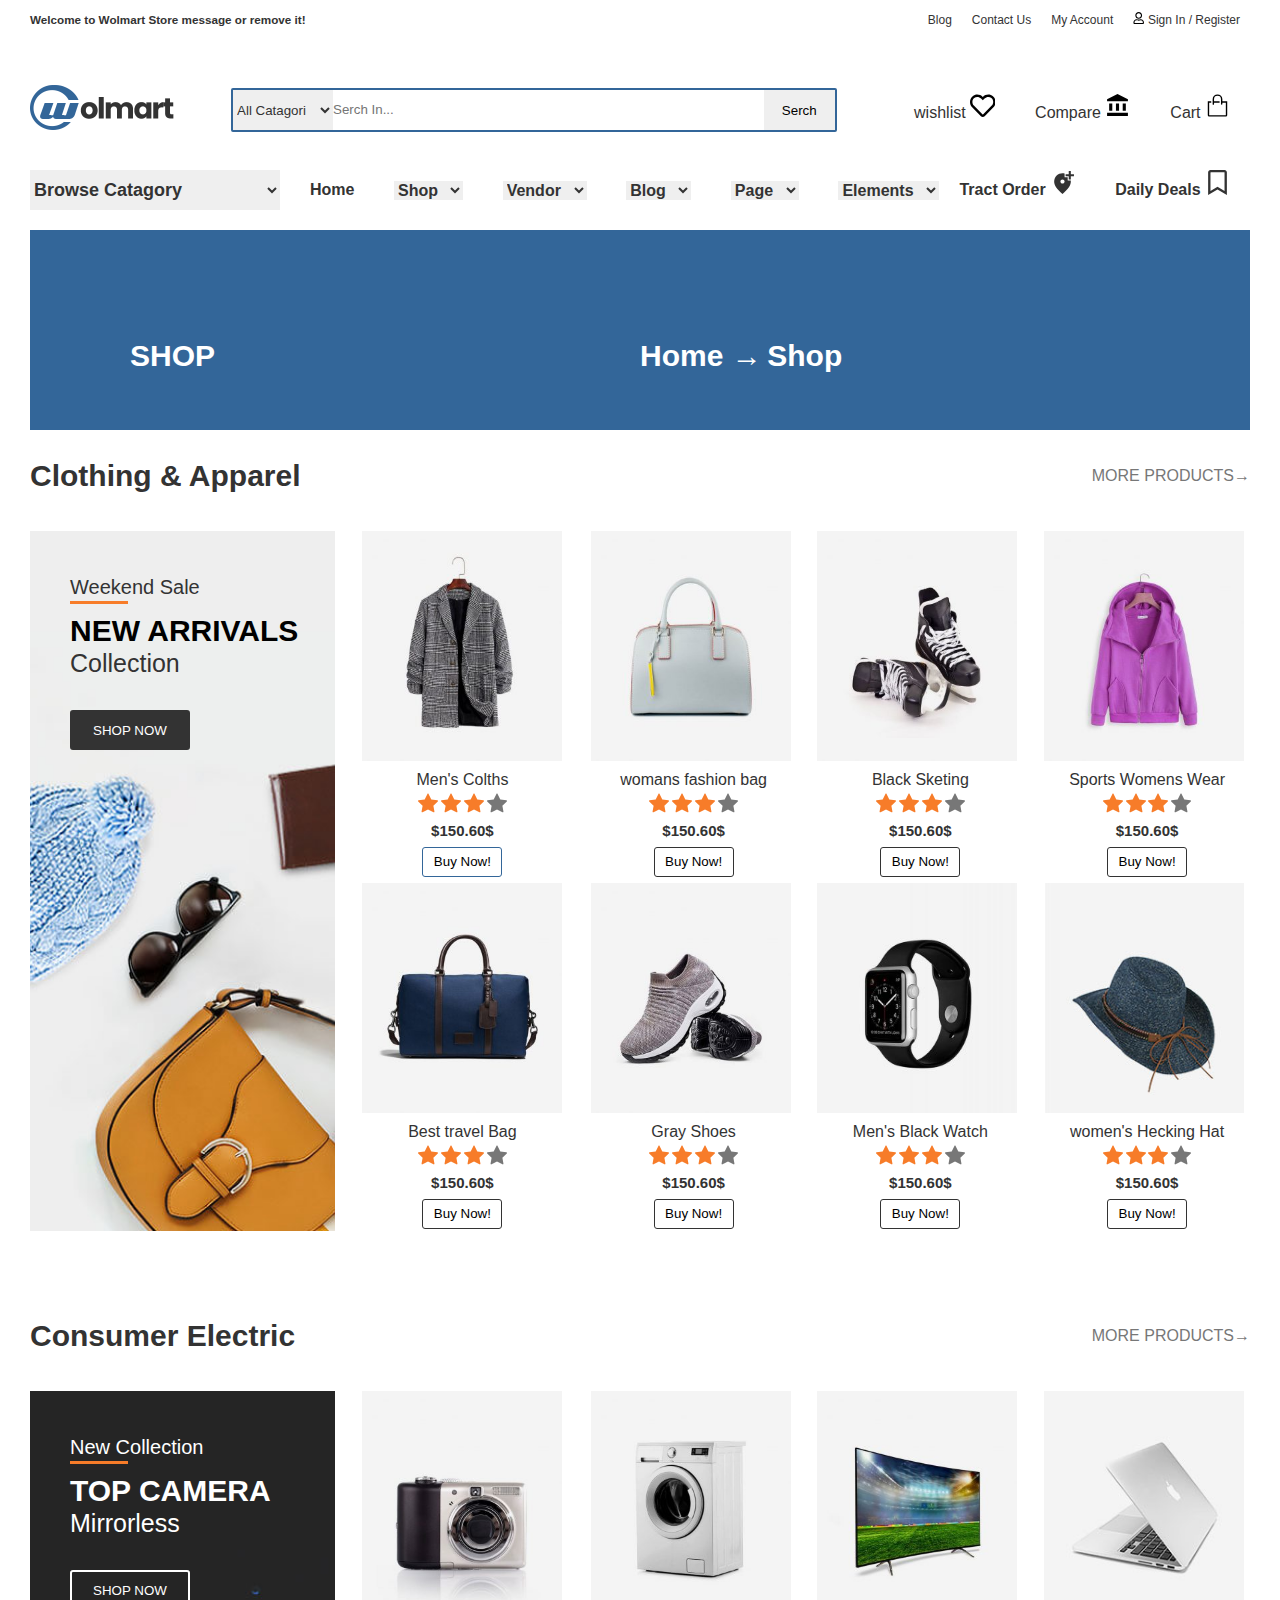
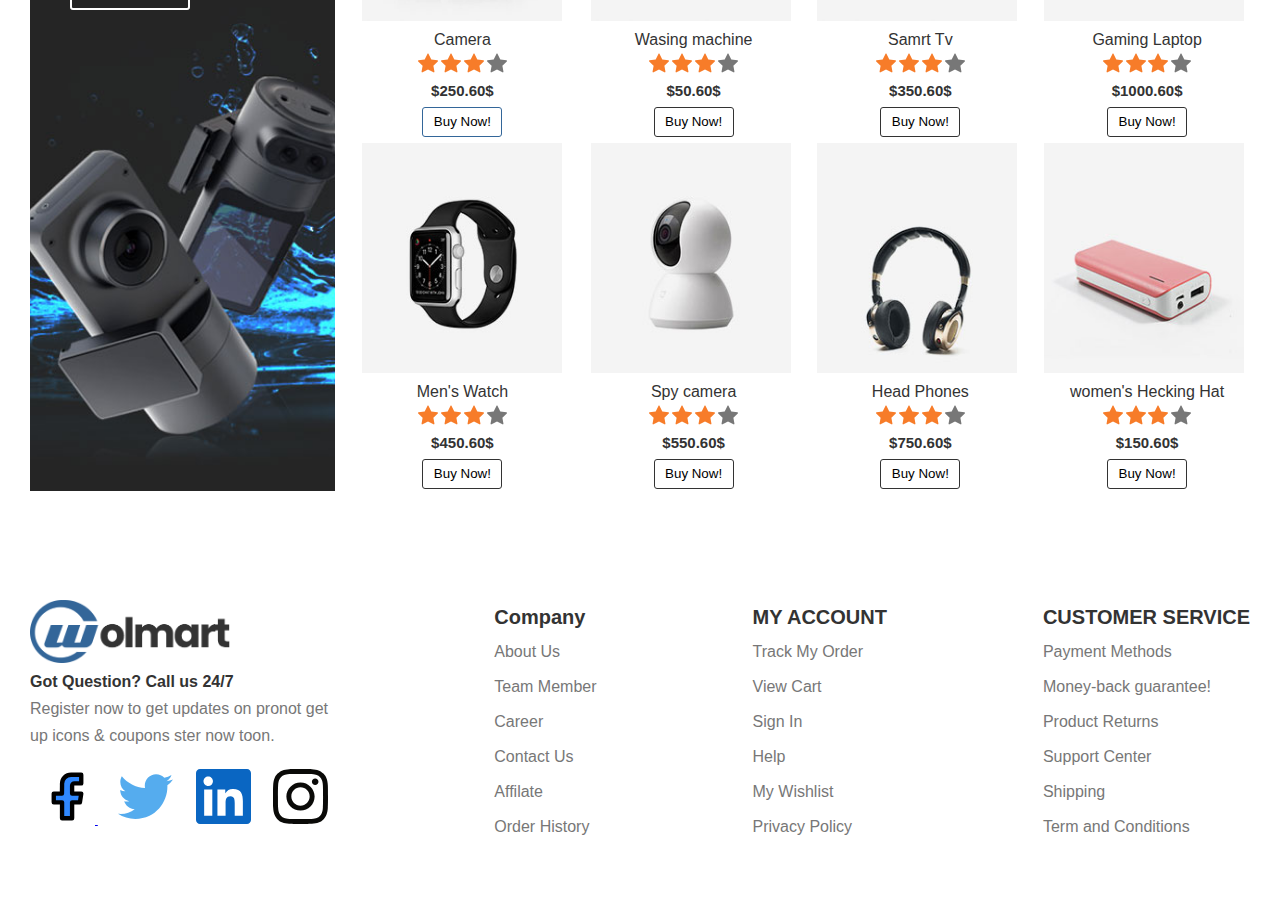
<file: shop.html>
<!DOCTYPE html>
<html lang="en">
<head>
    <meta charset="UTF-8">
    <meta http-equiv="X-UA-Compatible" content="IE=edge">
    <meta name="viewport" content="width=device-width, initial-scale=1.0">
    <title>Shop</title>
    <link rel="stylesheet" href="css2/style.css">
    <link rel="shortcut icon" type="image/png"  href="img/favicon.png">
</head>
<body>

    <header class="header">

        <!-- -------------start top header----------- -->
         <div class="header__container--one">
            <div class="header__container--one__grab">

            <div class="header__container--one__left">
              <h3>Welcome to Wolmart Store message or remove it!</h3>
            </div>
            <div class="header__container--one__right">
               <ul>
                   <li><a href="">Blog</a></li>
                   <li><a href="">Contact Us</a></li>
                   <li><a href="">My Account</a></li>
                   <li> 
                       <a href=""> <svg xmlns="http://www.w3.org/2000/svg"  width="0.95em" height="1em" viewBox="0 0 448 512"><path d="M313.6 304c-28.7 0-42.5 16-89.6 16c-47.1 0-60.8-16-89.6-16C60.2 304 0 364.2 0 438.4V464c0 26.5 21.5 48 48 48h352c26.5 0 48-21.5 48-48v-25.6c0-74.2-60.2-134.4-134.4-134.4zM400 464H48v-25.6c0-47.6 38.8-86.4 86.4-86.4c14.6 0 38.3 16 89.6 16c51.7 0 74.9-16 89.6-16c47.6 0 86.4 38.8 86.4 86.4V464zM224 288c79.5 0 144-64.5 144-144S303.5 0 224 0S80 64.5 80 144s64.5 144 144 144zm0-240c52.9 0 96 43.1 96 96s-43.1 96-96 96s-96-43.1-96-96s43.1-96 96-96z" fill="currentColor"/></svg>
                       Sign In / Register</a></li>
               </ul>
            </div>
           </div>

         </div>
         <!-- -------------end top header----------- -->

          <!-- ------------- start middle header----------- -->
          <div class="header__container--tow">
             <div class="header__container--tow__grab2">
                <div class="header__container--tow__left">
                    <a href="">
                        <img src="img/logo.png" width="144" height="45" alt="">
                    </a>

                        <form action="">

                            <div class="">
                                <select name="" id="">
                                    <option value="">All Catagori</option>
                                    <option value="">Men</option>
                                    <option value="">Women</option>
                                </select>
                            </div>

                            <input type="text" placeholder="Serch In..." required>

                            <button>Serch</button>

                        </form>
                  
                </div>
                <div class="header__container--tow__right">
                         <h3> <a href="">  wishlist <svg xmlns="http://www.w3.org/2000/svg" width="25" height="25"  viewBox="0 0 500 500"><path d="M458.4 64.3C400.6 15.7 311.3 23 256 79.3C200.7 23 111.4 15.6 53.6 64.3C-21.6 127.6-10.6 230.8 43 285.5l175.4 178.7c10 10.2 23.4 15.9 37.6 15.9c14.3 0 27.6-5.6 37.6-15.8L469 285.6c53.5-54.7 64.7-157.9-10.6-221.3zm-23.6 187.5L259.4 430.5c-2.4 2.4-4.4 2.4-6.8 0L77.2 251.8c-36.5-37.2-43.9-107.6 7.3-150.7c38.9-32.7 98.9-27.8 136.5 10.5l35 35.7l35-35.7c37.8-38.5 97.8-43.2 136.5-10.6c51.1 43.1 43.5 113.9 7.3 150.8z" fill="currentColor"/></svg></a> </h3>
                         <h3><a href="">Compare 
                            <svg xmlns="http://www.w3.org/2000/svg"  width="25" height="25"  viewBox="0 0 24 24"><path d="M4 10h3v7H4zm6.5 0h3v7h-3zM2 19h20v3H2zm15-9h3v7h-3zm-5-9L2 6v2h20V6z" fill="currentColor"/></svg>
                         </a> </h3>
                         <h3><a href="">Cart 

                            <svg xmlns="http://www.w3.org/2000/svg"  width="25" height="25" viewBox="0 0 36 36"><path class="clr-i-outline clr-i-outline-path-1" d="M25 12V9.05a7 7 0 1 0-14 0v7a1 1 0 0 0 2 0V14h8v-2h-8V9.05a5 5 0 1 1 10 0V16a1 1 0 1 0 2 0v-2h5v18H6V14h3v-2H4v20.09A1.91 1.91 0 0 0 5.91 34h24.18A1.91 1.91 0 0 0 32 32.09V12z" fill="currentColor"/></svg>
                         </a> </h3>
                </div>
             </div>


        </div>
               <!-- ------------- end middle header----------- -->
<!-- ------------- start header last----------- -->
<div class="header__container--three">
     <div class="header__container--three__wraper">
         <div class="header__container--three--left">
            <div class="header__container--three--one">
                <select name="" id="">
                    <option value="0"> 
                        Browse Catagory</option>
                   
                </select>
            </div>
            <div class="header__container--three--tow">

                <h2>Home</h2>
                <select name="" id="">
                    <option value="0">Shop</option>
                    <option value="0">Shop1</option>
                    <option value="0">Shop2</option>
                   
                </select>
                <select name="" id="">
                    <option value="0">Vendor</option>
                    <option value="0">Vendor1</option>
                    <option value="0">Vendor2</option>
                   
                </select>
                <select name="" id="">
                    <option value="0">Blog</option>
                    <option value="0">Blog1</option>
                    <option value="0">Blog2</option>
                   
                </select>
                <select name="" id="">
                    <option value="0">Page</option>
                    <option value="0">Page1</option>
                    <option value="0">Page2</option>
                   
                </select>
                <select name="" id="">
                    <option value="0">Elements</option>
                    <option value="0">Elements1</option>
                    <option value="0">Elements2</option>
                   
                </select>
            </div>
         </div>

    
     <div class="header__container--three--right">
       <h3>Tract Order
        <svg xmlns="http://www.w3.org/2000/svg"  width="25" height="25"  viewBox="0 0 24 24"><path d="M20 1v3h3v2h-3v3h-2V6h-3V4h3V1h2zm-8 12c1.1 0 2-.9 2-2s-.9-2-2-2s-2 .9-2 2s.9 2 2 2zm2-9.75V7h3v3h2.92c.05.39.08.79.08 1.2c0 3.32-2.67 7.25-8 11.8c-5.33-4.55-8-8.48-8-11.8C4 6.22 7.8 3 12 3c.68 0 1.35.08 2 .25z" fill="currentColor"/></svg>
       </h3>
       <h3>Daily Deals 
        <svg xmlns="http://www.w3.org/2000/svg"  width="25" height="25" viewBox="0 0 384 512"><path d="M336 0H48C21.49 0 0 21.49 0 48v464l192-112l192 112V48c0-26.51-21.49-48-48-48zm0 428.43l-144-84l-144 84V54a6 6 0 0 1 6-6h276c3.314 0 6 2.683 6 5.996V428.43z" fill="currentColor"/></svg>
       </h3>
     </div>
        
    </div>
     </div>
    

 <!-- ------------- end header last----------- -->
  </header>

  <main>
    <div class="hero">
        <div class="hero__one">
            <h1> Shop</h1>
        </div>
        <div class="hero__tow">
            <h1><a href="index.html">Home &#8594;</a> <Span> <a href="">Shop</a></Span></h1>
        </div>
      
    </div>
          

      </div>




      <div class="section__seven">
        <div class="section__seven--grab">
         <div class="section__seven--grab--content">
             <h1>Clothing & Apparel</h1>
             <p>MORE PRODUCTS&#8594;</p>
         </div>
        <div class="section__seven--grab--flex">
                 <div class="section__seven--grab--flex--first">

                     <div class="section__seven--grab--flex--first--grab">
                      <p class="first">Weekend Sale</p>
                      <h1>NEW ARRIVALS</h1>
                      <p>Collection</p>
                      <button>SHOP Now</button>
                     </div>
                 </div>
                 <div class="section__seven--grab--flex--second">
                     <div class="section__seven--grab--flex--second--left">
                         <div class="section__seven--grab--flex--second--left--one">
                                            <div class="img">
                                                 <img src="img/4-1.jpg" alt="">
                                            </div>
                                            <div class="content">
                                                   <p class="alada">Men's Colths</p>
                                                   <div class="star">
                                                     <svg class="color" xmlns="http://www.w3.org/2000/svg"  width="20" height="20"  viewBox="0 0 16 16"><g fill="currentColor"><path d="M3.612 15.443c-.386.198-.824-.149-.746-.592l.83-4.73L.173 6.765c-.329-.314-.158-.888.283-.95l4.898-.696L7.538.792c.197-.39.73-.39.927 0l2.184 4.327l4.898.696c.441.062.612.636.282.95l-3.522 3.356l.83 4.73c.078.443-.36.79-.746.592L8 13.187l-4.389 2.256z"/></g></svg>
                                                     <svg class="color" xmlns="http://www.w3.org/2000/svg"  width="20" height="20"  viewBox="0 0 16 16"><g fill="currentColor"><path d="M3.612 15.443c-.386.198-.824-.149-.746-.592l.83-4.73L.173 6.765c-.329-.314-.158-.888.283-.95l4.898-.696L7.538.792c.197-.39.73-.39.927 0l2.184 4.327l4.898.696c.441.062.612.636.282.95l-3.522 3.356l.83 4.73c.078.443-.36.79-.746.592L8 13.187l-4.389 2.256z"/></g></svg>
                                                     <svg class="color" xmlns="http://www.w3.org/2000/svg"  width="20" height="20"  viewBox="0 0 16 16"><g fill="currentColor"><path d="M3.612 15.443c-.386.198-.824-.149-.746-.592l.83-4.73L.173 6.765c-.329-.314-.158-.888.283-.95l4.898-.696L7.538.792c.197-.39.73-.39.927 0l2.184 4.327l4.898.696c.441.062.612.636.282.95l-3.522 3.356l.83 4.73c.078.443-.36.79-.746.592L8 13.187l-4.389 2.256z"/></g></svg>
                                                     <svg xmlns="http://www.w3.org/2000/svg"  width="20" height="20"  viewBox="0 0 16 16"><g fill="currentColor"><path d="M3.612 15.443c-.386.198-.824-.149-.746-.592l.83-4.73L.173 6.765c-.329-.314-.158-.888.283-.95l4.898-.696L7.538.792c.197-.39.73-.39.927 0l2.184 4.327l4.898.696c.441.062.612.636.282.95l-3.522 3.356l.83 4.73c.078.443-.36.79-.746.592L8 13.187l-4.389 2.256z"/></g></svg>
                                                   </div>
                                               <p>$150.60$</p>
                                               <button>Buy Now!</button>


                                            </div>

                         </div>
                         <div class="section__seven--grab--flex--second--left--tow">
                               <div class="img">
                                 <img src="img/4-2-1.jpg" alt="">
                                            </div>
                                            <div class="content">
                                             <p class="alada">womans fashion bag</p>
                                             <div class="star">
                                               <svg class="color" xmlns="http://www.w3.org/2000/svg"  width="20" height="20"  viewBox="0 0 16 16"><g fill="currentColor"><path d="M3.612 15.443c-.386.198-.824-.149-.746-.592l.83-4.73L.173 6.765c-.329-.314-.158-.888.283-.95l4.898-.696L7.538.792c.197-.39.73-.39.927 0l2.184 4.327l4.898.696c.441.062.612.636.282.95l-3.522 3.356l.83 4.73c.078.443-.36.79-.746.592L8 13.187l-4.389 2.256z"/></g></svg>
                                               <svg class="color" xmlns="http://www.w3.org/2000/svg"  width="20" height="20"  viewBox="0 0 16 16"><g fill="currentColor"><path d="M3.612 15.443c-.386.198-.824-.149-.746-.592l.83-4.73L.173 6.765c-.329-.314-.158-.888.283-.95l4.898-.696L7.538.792c.197-.39.73-.39.927 0l2.184 4.327l4.898.696c.441.062.612.636.282.95l-3.522 3.356l.83 4.73c.078.443-.36.79-.746.592L8 13.187l-4.389 2.256z"/></g></svg>
                                               <svg class="color" xmlns="http://www.w3.org/2000/svg"  width="20" height="20"  viewBox="0 0 16 16"><g fill="currentColor"><path d="M3.612 15.443c-.386.198-.824-.149-.746-.592l.83-4.73L.173 6.765c-.329-.314-.158-.888.283-.95l4.898-.696L7.538.792c.197-.39.73-.39.927 0l2.184 4.327l4.898.696c.441.062.612.636.282.95l-3.522 3.356l.83 4.73c.078.443-.36.79-.746.592L8 13.187l-4.389 2.256z"/></g></svg>
                                               <svg xmlns="http://www.w3.org/2000/svg"  width="20" height="20"  viewBox="0 0 16 16"><g fill="currentColor"><path d="M3.612 15.443c-.386.198-.824-.149-.746-.592l.83-4.73L.173 6.765c-.329-.314-.158-.888.283-.95l4.898-.696L7.538.792c.197-.39.73-.39.927 0l2.184 4.327l4.898.696c.441.062.612.636.282.95l-3.522 3.356l.83 4.73c.078.443-.36.79-.746.592L8 13.187l-4.389 2.256z"/></g></svg>
                                             </div>
                                         <p>$150.60$</p>
                                         <button>Buy Now!</button>
                                            </div>
                         </div>
                         <div class="section__seven--grab--flex--second--left--three">
                             <div class="img">
                                 <img src="img/4-3.jpg" alt="">
                             </div>
                             <div class="content">
                                 <p class="alada">Black Sketing</p>
                                 <div class="star">
                                   <svg class="color" xmlns="http://www.w3.org/2000/svg"  width="20" height="20"  viewBox="0 0 16 16"><g fill="currentColor"><path d="M3.612 15.443c-.386.198-.824-.149-.746-.592l.83-4.73L.173 6.765c-.329-.314-.158-.888.283-.95l4.898-.696L7.538.792c.197-.39.73-.39.927 0l2.184 4.327l4.898.696c.441.062.612.636.282.95l-3.522 3.356l.83 4.73c.078.443-.36.79-.746.592L8 13.187l-4.389 2.256z"/></g></svg>
                                   <svg class="color" xmlns="http://www.w3.org/2000/svg"  width="20" height="20"  viewBox="0 0 16 16"><g fill="currentColor"><path d="M3.612 15.443c-.386.198-.824-.149-.746-.592l.83-4.73L.173 6.765c-.329-.314-.158-.888.283-.95l4.898-.696L7.538.792c.197-.39.73-.39.927 0l2.184 4.327l4.898.696c.441.062.612.636.282.95l-3.522 3.356l.83 4.73c.078.443-.36.79-.746.592L8 13.187l-4.389 2.256z"/></g></svg>
                                   <svg class="color" xmlns="http://www.w3.org/2000/svg"  width="20" height="20"  viewBox="0 0 16 16"><g fill="currentColor"><path d="M3.612 15.443c-.386.198-.824-.149-.746-.592l.83-4.73L.173 6.765c-.329-.314-.158-.888.283-.95l4.898-.696L7.538.792c.197-.39.73-.39.927 0l2.184 4.327l4.898.696c.441.062.612.636.282.95l-3.522 3.356l.83 4.73c.078.443-.36.79-.746.592L8 13.187l-4.389 2.256z"/></g></svg>
                                   <svg xmlns="http://www.w3.org/2000/svg"  width="20" height="20"  viewBox="0 0 16 16"><g fill="currentColor"><path d="M3.612 15.443c-.386.198-.824-.149-.746-.592l.83-4.73L.173 6.765c-.329-.314-.158-.888.283-.95l4.898-.696L7.538.792c.197-.39.73-.39.927 0l2.184 4.327l4.898.696c.441.062.612.636.282.95l-3.522 3.356l.83 4.73c.078.443-.36.79-.746.592L8 13.187l-4.389 2.256z"/></g></svg>
                                 </div>
                             <p>$150.60$</p>
                             <button>Buy Now!</button>
                             </div>
                         </div>
                         <div class="section__seven--grab--flex--second--left--four">
                             <div class="img">
                                 <img src="img/4-4-2.jpg" alt="">
                             </div>
                             <div class="content">
                                 <p class="alada">Sports Womens Wear</p>
                                 <div class="star">
                                   <svg class="color" xmlns="http://www.w3.org/2000/svg"  width="20" height="20"  viewBox="0 0 16 16"><g fill="currentColor"><path d="M3.612 15.443c-.386.198-.824-.149-.746-.592l.83-4.73L.173 6.765c-.329-.314-.158-.888.283-.95l4.898-.696L7.538.792c.197-.39.73-.39.927 0l2.184 4.327l4.898.696c.441.062.612.636.282.95l-3.522 3.356l.83 4.73c.078.443-.36.79-.746.592L8 13.187l-4.389 2.256z"/></g></svg>
                                   <svg class="color" xmlns="http://www.w3.org/2000/svg"  width="20" height="20"  viewBox="0 0 16 16"><g fill="currentColor"><path d="M3.612 15.443c-.386.198-.824-.149-.746-.592l.83-4.73L.173 6.765c-.329-.314-.158-.888.283-.95l4.898-.696L7.538.792c.197-.39.73-.39.927 0l2.184 4.327l4.898.696c.441.062.612.636.282.95l-3.522 3.356l.83 4.73c.078.443-.36.79-.746.592L8 13.187l-4.389 2.256z"/></g></svg>
                                   <svg class="color" xmlns="http://www.w3.org/2000/svg"  width="20" height="20"  viewBox="0 0 16 16"><g fill="currentColor"><path d="M3.612 15.443c-.386.198-.824-.149-.746-.592l.83-4.73L.173 6.765c-.329-.314-.158-.888.283-.95l4.898-.696L7.538.792c.197-.39.73-.39.927 0l2.184 4.327l4.898.696c.441.062.612.636.282.95l-3.522 3.356l.83 4.73c.078.443-.36.79-.746.592L8 13.187l-4.389 2.256z"/></g></svg>
                                   <svg xmlns="http://www.w3.org/2000/svg"  width="20" height="20"  viewBox="0 0 16 16"><g fill="currentColor"><path d="M3.612 15.443c-.386.198-.824-.149-.746-.592l.83-4.73L.173 6.765c-.329-.314-.158-.888.283-.95l4.898-.696L7.538.792c.197-.39.73-.39.927 0l2.184 4.327l4.898.696c.441.062.612.636.282.95l-3.522 3.356l.83 4.73c.078.443-.36.79-.746.592L8 13.187l-4.389 2.256z"/></g></svg>
                                 </div>
                             <p>$150.60$</p>
                             <button>Buy Now!</button>
                             </div>
                         </div>



                     </div>
                     <div class="section__seven--grab--flex--second--right">
                         <div class="section__seven--grab--flex--second--right--one">
                             <div class="img">
                                 <img src="img/4-5-1.jpg" alt="">
                             </div>
                             <div class="content">
                                 <p class="alada">Best travel Bag</p>
                                 <div class="star">
                                   <svg class="color" xmlns="http://www.w3.org/2000/svg"  width="20" height="20"  viewBox="0 0 16 16"><g fill="currentColor"><path d="M3.612 15.443c-.386.198-.824-.149-.746-.592l.83-4.73L.173 6.765c-.329-.314-.158-.888.283-.95l4.898-.696L7.538.792c.197-.39.73-.39.927 0l2.184 4.327l4.898.696c.441.062.612.636.282.95l-3.522 3.356l.83 4.73c.078.443-.36.79-.746.592L8 13.187l-4.389 2.256z"/></g></svg>
                                   <svg class="color" xmlns="http://www.w3.org/2000/svg"  width="20" height="20"  viewBox="0 0 16 16"><g fill="currentColor"><path d="M3.612 15.443c-.386.198-.824-.149-.746-.592l.83-4.73L.173 6.765c-.329-.314-.158-.888.283-.95l4.898-.696L7.538.792c.197-.39.73-.39.927 0l2.184 4.327l4.898.696c.441.062.612.636.282.95l-3.522 3.356l.83 4.73c.078.443-.36.79-.746.592L8 13.187l-4.389 2.256z"/></g></svg>
                                   <svg class="color" xmlns="http://www.w3.org/2000/svg"  width="20" height="20"  viewBox="0 0 16 16"><g fill="currentColor"><path d="M3.612 15.443c-.386.198-.824-.149-.746-.592l.83-4.73L.173 6.765c-.329-.314-.158-.888.283-.95l4.898-.696L7.538.792c.197-.39.73-.39.927 0l2.184 4.327l4.898.696c.441.062.612.636.282.95l-3.522 3.356l.83 4.73c.078.443-.36.79-.746.592L8 13.187l-4.389 2.256z"/></g></svg>
                                   <svg xmlns="http://www.w3.org/2000/svg"  width="20" height="20"  viewBox="0 0 16 16"><g fill="currentColor"><path d="M3.612 15.443c-.386.198-.824-.149-.746-.592l.83-4.73L.173 6.765c-.329-.314-.158-.888.283-.95l4.898-.696L7.538.792c.197-.39.73-.39.927 0l2.184 4.327l4.898.696c.441.062.612.636.282.95l-3.522 3.356l.83 4.73c.078.443-.36.79-.746.592L8 13.187l-4.389 2.256z"/></g></svg>
                                 </div>
                             <p>$150.60$</p>
                             <button>Buy Now!</button>
                             </div>
                         </div>
                         <div class="section__seven--grab--flex--second--right--tow">
                             <div class="img">
                                 <img src="img/4-6.jpg" alt="">
                             </div>
                             <div class="content">
                                 <p class="alada">Gray Shoes</p>
                                 <div class="star">
                                   <svg class="color" xmlns="http://www.w3.org/2000/svg"  width="20" height="20"  viewBox="0 0 16 16"><g fill="currentColor"><path d="M3.612 15.443c-.386.198-.824-.149-.746-.592l.83-4.73L.173 6.765c-.329-.314-.158-.888.283-.95l4.898-.696L7.538.792c.197-.39.73-.39.927 0l2.184 4.327l4.898.696c.441.062.612.636.282.95l-3.522 3.356l.83 4.73c.078.443-.36.79-.746.592L8 13.187l-4.389 2.256z"/></g></svg>
                                   <svg class="color" xmlns="http://www.w3.org/2000/svg"  width="20" height="20"  viewBox="0 0 16 16"><g fill="currentColor"><path d="M3.612 15.443c-.386.198-.824-.149-.746-.592l.83-4.73L.173 6.765c-.329-.314-.158-.888.283-.95l4.898-.696L7.538.792c.197-.39.73-.39.927 0l2.184 4.327l4.898.696c.441.062.612.636.282.95l-3.522 3.356l.83 4.73c.078.443-.36.79-.746.592L8 13.187l-4.389 2.256z"/></g></svg>
                                   <svg class="color" xmlns="http://www.w3.org/2000/svg"  width="20" height="20"  viewBox="0 0 16 16"><g fill="currentColor"><path d="M3.612 15.443c-.386.198-.824-.149-.746-.592l.83-4.73L.173 6.765c-.329-.314-.158-.888.283-.95l4.898-.696L7.538.792c.197-.39.73-.39.927 0l2.184 4.327l4.898.696c.441.062.612.636.282.95l-3.522 3.356l.83 4.73c.078.443-.36.79-.746.592L8 13.187l-4.389 2.256z"/></g></svg>
                                   <svg xmlns="http://www.w3.org/2000/svg"  width="20" height="20"  viewBox="0 0 16 16"><g fill="currentColor"><path d="M3.612 15.443c-.386.198-.824-.149-.746-.592l.83-4.73L.173 6.765c-.329-.314-.158-.888.283-.95l4.898-.696L7.538.792c.197-.39.73-.39.927 0l2.184 4.327l4.898.696c.441.062.612.636.282.95l-3.522 3.356l.83 4.73c.078.443-.36.79-.746.592L8 13.187l-4.389 2.256z"/></g></svg>
                                 </div>
                             <p>$150.60$</p>
                             <button>Buy Now!</button>
                             </div>
                         </div>
                         <div class="section__seven--grab--flex--second--right--three">
                             <div class="img">
                                 <img src="img/4-7.jpg" alt="">
                             </div>
                             <div class="content">
                                 <p class="alada">Men's Black Watch</p>
                                 <div class="star">
                                   <svg class="color" xmlns="http://www.w3.org/2000/svg"  width="20" height="20"  viewBox="0 0 16 16"><g fill="currentColor"><path d="M3.612 15.443c-.386.198-.824-.149-.746-.592l.83-4.73L.173 6.765c-.329-.314-.158-.888.283-.95l4.898-.696L7.538.792c.197-.39.73-.39.927 0l2.184 4.327l4.898.696c.441.062.612.636.282.95l-3.522 3.356l.83 4.73c.078.443-.36.79-.746.592L8 13.187l-4.389 2.256z"/></g></svg>
                                   <svg class="color" xmlns="http://www.w3.org/2000/svg"  width="20" height="20"  viewBox="0 0 16 16"><g fill="currentColor"><path d="M3.612 15.443c-.386.198-.824-.149-.746-.592l.83-4.73L.173 6.765c-.329-.314-.158-.888.283-.95l4.898-.696L7.538.792c.197-.39.73-.39.927 0l2.184 4.327l4.898.696c.441.062.612.636.282.95l-3.522 3.356l.83 4.73c.078.443-.36.79-.746.592L8 13.187l-4.389 2.256z"/></g></svg>
                                   <svg class="color" xmlns="http://www.w3.org/2000/svg"  width="20" height="20"  viewBox="0 0 16 16"><g fill="currentColor"><path d="M3.612 15.443c-.386.198-.824-.149-.746-.592l.83-4.73L.173 6.765c-.329-.314-.158-.888.283-.95l4.898-.696L7.538.792c.197-.39.73-.39.927 0l2.184 4.327l4.898.696c.441.062.612.636.282.95l-3.522 3.356l.83 4.73c.078.443-.36.79-.746.592L8 13.187l-4.389 2.256z"/></g></svg>
                                   <svg xmlns="http://www.w3.org/2000/svg"  width="20" height="20"  viewBox="0 0 16 16"><g fill="currentColor"><path d="M3.612 15.443c-.386.198-.824-.149-.746-.592l.83-4.73L.173 6.765c-.329-.314-.158-.888.283-.95l4.898-.696L7.538.792c.197-.39.73-.39.927 0l2.184 4.327l4.898.696c.441.062.612.636.282.95l-3.522 3.356l.83 4.73c.078.443-.36.79-.746.592L8 13.187l-4.389 2.256z"/></g></svg>
                                 </div>
                             <p>$150.60$</p>
                             <button>Buy Now!</button>
                             </div>
                         </div>
                         <div class="section__seven--grab--flex--second--right--four">
                             <div class="img">
                                 <img src="img/4-8.jpg" alt="">
                             </div>
                             <div class="content">
                                 <p class="alada">women's Hecking Hat</p>
                                 <div class="star">
                                   <svg class="color" xmlns="http://www.w3.org/2000/svg"  width="20" height="20"  viewBox="0 0 16 16"><g fill="currentColor"><path d="M3.612 15.443c-.386.198-.824-.149-.746-.592l.83-4.73L.173 6.765c-.329-.314-.158-.888.283-.95l4.898-.696L7.538.792c.197-.39.73-.39.927 0l2.184 4.327l4.898.696c.441.062.612.636.282.95l-3.522 3.356l.83 4.73c.078.443-.36.79-.746.592L8 13.187l-4.389 2.256z"/></g></svg>
                                   <svg class="color" xmlns="http://www.w3.org/2000/svg"  width="20" height="20"  viewBox="0 0 16 16"><g fill="currentColor"><path d="M3.612 15.443c-.386.198-.824-.149-.746-.592l.83-4.73L.173 6.765c-.329-.314-.158-.888.283-.95l4.898-.696L7.538.792c.197-.39.73-.39.927 0l2.184 4.327l4.898.696c.441.062.612.636.282.95l-3.522 3.356l.83 4.73c.078.443-.36.79-.746.592L8 13.187l-4.389 2.256z"/></g></svg>
                                   <svg class="color" xmlns="http://www.w3.org/2000/svg"  width="20" height="20"  viewBox="0 0 16 16"><g fill="currentColor"><path d="M3.612 15.443c-.386.198-.824-.149-.746-.592l.83-4.73L.173 6.765c-.329-.314-.158-.888.283-.95l4.898-.696L7.538.792c.197-.39.73-.39.927 0l2.184 4.327l4.898.696c.441.062.612.636.282.95l-3.522 3.356l.83 4.73c.078.443-.36.79-.746.592L8 13.187l-4.389 2.256z"/></g></svg>
                                   <svg xmlns="http://www.w3.org/2000/svg"  width="20" height="20"  viewBox="0 0 16 16"><g fill="currentColor"><path d="M3.612 15.443c-.386.198-.824-.149-.746-.592l.83-4.73L.173 6.765c-.329-.314-.158-.888.283-.95l4.898-.696L7.538.792c.197-.39.73-.39.927 0l2.184 4.327l4.898.696c.441.062.612.636.282.95l-3.522 3.356l.83 4.73c.078.443-.36.79-.746.592L8 13.187l-4.389 2.256z"/></g></svg>
                                 </div>
                             <p>$150.60$</p>
                             <button>Buy Now!</button>
                             </div>
                         </div>
                     </div>
                 </div>
          
        </div>




        </div>


    </div>

    <div class="section__eight">
        <div class="section__eight--grab">
         <div class="section__eight--grab--content">
             <h1>Consumer Electric</h1>
             <p>MORE PRODUCTS&#8594;</p>
         </div>
        <div class="section__eight--grab--flex">
                 <div class="section__eight--grab--flex--first">

                     <div class="section__eight--grab--flex--first--grab">
                      <p class="first">New Collection</p>
                      <h1>TOP CAMERA</h1>
                      <p>Mirrorless</p>
                      <button>SHOP Now</button>
                     </div>
                 </div>
                 <div class="section__eight--grab--flex--second">
                     <div class="section__eight--grab--flex--second--left">
                         <div class="section__eight--grab--flex--second--left--one">
                                            <div class="img">
                                                 <img src="img/5-1-1.jpg" alt="">
                                            </div>
                                            <div class="content">
                                                   <p class="alada">Camera</p>
                                                   <div class="star">
                                                     <svg class="color" xmlns="http://www.w3.org/2000/svg"  width="20" height="20"  viewBox="0 0 16 16"><g fill="currentColor"><path d="M3.612 15.443c-.386.198-.824-.149-.746-.592l.83-4.73L.173 6.765c-.329-.314-.158-.888.283-.95l4.898-.696L7.538.792c.197-.39.73-.39.927 0l2.184 4.327l4.898.696c.441.062.612.636.282.95l-3.522 3.356l.83 4.73c.078.443-.36.79-.746.592L8 13.187l-4.389 2.256z"/></g></svg>
                                                     <svg class="color" xmlns="http://www.w3.org/2000/svg"  width="20" height="20"  viewBox="0 0 16 16"><g fill="currentColor"><path d="M3.612 15.443c-.386.198-.824-.149-.746-.592l.83-4.73L.173 6.765c-.329-.314-.158-.888.283-.95l4.898-.696L7.538.792c.197-.39.73-.39.927 0l2.184 4.327l4.898.696c.441.062.612.636.282.95l-3.522 3.356l.83 4.73c.078.443-.36.79-.746.592L8 13.187l-4.389 2.256z"/></g></svg>
                                                     <svg class="color" xmlns="http://www.w3.org/2000/svg"  width="20" height="20"  viewBox="0 0 16 16"><g fill="currentColor"><path d="M3.612 15.443c-.386.198-.824-.149-.746-.592l.83-4.73L.173 6.765c-.329-.314-.158-.888.283-.95l4.898-.696L7.538.792c.197-.39.73-.39.927 0l2.184 4.327l4.898.696c.441.062.612.636.282.95l-3.522 3.356l.83 4.73c.078.443-.36.79-.746.592L8 13.187l-4.389 2.256z"/></g></svg>
                                                     <svg xmlns="http://www.w3.org/2000/svg"  width="20" height="20"  viewBox="0 0 16 16"><g fill="currentColor"><path d="M3.612 15.443c-.386.198-.824-.149-.746-.592l.83-4.73L.173 6.765c-.329-.314-.158-.888.283-.95l4.898-.696L7.538.792c.197-.39.73-.39.927 0l2.184 4.327l4.898.696c.441.062.612.636.282.95l-3.522 3.356l.83 4.73c.078.443-.36.79-.746.592L8 13.187l-4.389 2.256z"/></g></svg>
                                                   </div>
                                               <p>$250.60$</p>
                                               <button>Buy Now!</button>


                                            </div>

                         </div>
                         <div class="section__eight--grab--flex--second--left--tow">
                               <div class="img">
                                 <img src="img/5-2-1.jpg" alt="">
                                            </div>
                                            <div class="content">
                                             <p class="alada">Wasing machine</p>
                                             <div class="star">
                                               <svg class="color" xmlns="http://www.w3.org/2000/svg"  width="20" height="20"  viewBox="0 0 16 16"><g fill="currentColor"><path d="M3.612 15.443c-.386.198-.824-.149-.746-.592l.83-4.73L.173 6.765c-.329-.314-.158-.888.283-.95l4.898-.696L7.538.792c.197-.39.73-.39.927 0l2.184 4.327l4.898.696c.441.062.612.636.282.95l-3.522 3.356l.83 4.73c.078.443-.36.79-.746.592L8 13.187l-4.389 2.256z"/></g></svg>
                                               <svg class="color" xmlns="http://www.w3.org/2000/svg"  width="20" height="20"  viewBox="0 0 16 16"><g fill="currentColor"><path d="M3.612 15.443c-.386.198-.824-.149-.746-.592l.83-4.73L.173 6.765c-.329-.314-.158-.888.283-.95l4.898-.696L7.538.792c.197-.39.73-.39.927 0l2.184 4.327l4.898.696c.441.062.612.636.282.95l-3.522 3.356l.83 4.73c.078.443-.36.79-.746.592L8 13.187l-4.389 2.256z"/></g></svg>
                                               <svg class="color" xmlns="http://www.w3.org/2000/svg"  width="20" height="20"  viewBox="0 0 16 16"><g fill="currentColor"><path d="M3.612 15.443c-.386.198-.824-.149-.746-.592l.83-4.73L.173 6.765c-.329-.314-.158-.888.283-.95l4.898-.696L7.538.792c.197-.39.73-.39.927 0l2.184 4.327l4.898.696c.441.062.612.636.282.95l-3.522 3.356l.83 4.73c.078.443-.36.79-.746.592L8 13.187l-4.389 2.256z"/></g></svg>
                                               <svg xmlns="http://www.w3.org/2000/svg"  width="20" height="20"  viewBox="0 0 16 16"><g fill="currentColor"><path d="M3.612 15.443c-.386.198-.824-.149-.746-.592l.83-4.73L.173 6.765c-.329-.314-.158-.888.283-.95l4.898-.696L7.538.792c.197-.39.73-.39.927 0l2.184 4.327l4.898.696c.441.062.612.636.282.95l-3.522 3.356l.83 4.73c.078.443-.36.79-.746.592L8 13.187l-4.389 2.256z"/></g></svg>
                                             </div>
                                         <p>$50.60$</p>
                                         <button>Buy Now!</button>
                                            </div>
                         </div>
                         <div class="section__eight--grab--flex--second--left--three">
                             <div class="img">
                                 <img src="img/5-3.jpg" alt="">
                             </div>
                             <div class="content">
                                 <p class="alada">Samrt Tv</p>
                                 <div class="star">
                                   <svg class="color" xmlns="http://www.w3.org/2000/svg"  width="20" height="20"  viewBox="0 0 16 16"><g fill="currentColor"><path d="M3.612 15.443c-.386.198-.824-.149-.746-.592l.83-4.73L.173 6.765c-.329-.314-.158-.888.283-.95l4.898-.696L7.538.792c.197-.39.73-.39.927 0l2.184 4.327l4.898.696c.441.062.612.636.282.95l-3.522 3.356l.83 4.73c.078.443-.36.79-.746.592L8 13.187l-4.389 2.256z"/></g></svg>
                                   <svg class="color" xmlns="http://www.w3.org/2000/svg"  width="20" height="20"  viewBox="0 0 16 16"><g fill="currentColor"><path d="M3.612 15.443c-.386.198-.824-.149-.746-.592l.83-4.73L.173 6.765c-.329-.314-.158-.888.283-.95l4.898-.696L7.538.792c.197-.39.73-.39.927 0l2.184 4.327l4.898.696c.441.062.612.636.282.95l-3.522 3.356l.83 4.73c.078.443-.36.79-.746.592L8 13.187l-4.389 2.256z"/></g></svg>
                                   <svg class="color" xmlns="http://www.w3.org/2000/svg"  width="20" height="20"  viewBox="0 0 16 16"><g fill="currentColor"><path d="M3.612 15.443c-.386.198-.824-.149-.746-.592l.83-4.73L.173 6.765c-.329-.314-.158-.888.283-.95l4.898-.696L7.538.792c.197-.39.73-.39.927 0l2.184 4.327l4.898.696c.441.062.612.636.282.95l-3.522 3.356l.83 4.73c.078.443-.36.79-.746.592L8 13.187l-4.389 2.256z"/></g></svg>
                                   <svg xmlns="http://www.w3.org/2000/svg"  width="20" height="20"  viewBox="0 0 16 16"><g fill="currentColor"><path d="M3.612 15.443c-.386.198-.824-.149-.746-.592l.83-4.73L.173 6.765c-.329-.314-.158-.888.283-.95l4.898-.696L7.538.792c.197-.39.73-.39.927 0l2.184 4.327l4.898.696c.441.062.612.636.282.95l-3.522 3.356l.83 4.73c.078.443-.36.79-.746.592L8 13.187l-4.389 2.256z"/></g></svg>
                                 </div>
                             <p>$350.60$</p>
                             <button>Buy Now!</button>
                             </div>
                         </div>
                         <div class="section__eight--grab--flex--second--left--four">
                             <div class="img">
                                 <img src="img/5-4.jpg" alt="">
                             </div>
                             <div class="content">
                                 <p class="alada">Gaming Laptop</p>
                                 <div class="star">
                                   <svg class="color" xmlns="http://www.w3.org/2000/svg"  width="20" height="20"  viewBox="0 0 16 16"><g fill="currentColor"><path d="M3.612 15.443c-.386.198-.824-.149-.746-.592l.83-4.73L.173 6.765c-.329-.314-.158-.888.283-.95l4.898-.696L7.538.792c.197-.39.73-.39.927 0l2.184 4.327l4.898.696c.441.062.612.636.282.95l-3.522 3.356l.83 4.73c.078.443-.36.79-.746.592L8 13.187l-4.389 2.256z"/></g></svg>
                                   <svg class="color" xmlns="http://www.w3.org/2000/svg"  width="20" height="20"  viewBox="0 0 16 16"><g fill="currentColor"><path d="M3.612 15.443c-.386.198-.824-.149-.746-.592l.83-4.73L.173 6.765c-.329-.314-.158-.888.283-.95l4.898-.696L7.538.792c.197-.39.73-.39.927 0l2.184 4.327l4.898.696c.441.062.612.636.282.95l-3.522 3.356l.83 4.73c.078.443-.36.79-.746.592L8 13.187l-4.389 2.256z"/></g></svg>
                                   <svg class="color" xmlns="http://www.w3.org/2000/svg"  width="20" height="20"  viewBox="0 0 16 16"><g fill="currentColor"><path d="M3.612 15.443c-.386.198-.824-.149-.746-.592l.83-4.73L.173 6.765c-.329-.314-.158-.888.283-.95l4.898-.696L7.538.792c.197-.39.73-.39.927 0l2.184 4.327l4.898.696c.441.062.612.636.282.95l-3.522 3.356l.83 4.73c.078.443-.36.79-.746.592L8 13.187l-4.389 2.256z"/></g></svg>
                                   <svg xmlns="http://www.w3.org/2000/svg"  width="20" height="20"  viewBox="0 0 16 16"><g fill="currentColor"><path d="M3.612 15.443c-.386.198-.824-.149-.746-.592l.83-4.73L.173 6.765c-.329-.314-.158-.888.283-.95l4.898-.696L7.538.792c.197-.39.73-.39.927 0l2.184 4.327l4.898.696c.441.062.612.636.282.95l-3.522 3.356l.83 4.73c.078.443-.36.79-.746.592L8 13.187l-4.389 2.256z"/></g></svg>
                                 </div>
                             <p>$1000.60$</p>
                             <button>Buy Now!</button>
                             </div>
                         </div>



                     </div>
                     <div class="section__eight--grab--flex--second--right">
                         <div class="section__eight--grab--flex--second--right--one">
                             <div class="img">
                                 <img src="img/5-5.jpg" alt="">
                             </div>
                             <div class="content">
                                 <p class="alada">Men's Watch</p>
                                 <div class="star">
                                   <svg class="color" xmlns="http://www.w3.org/2000/svg"  width="20" height="20"  viewBox="0 0 16 16"><g fill="currentColor"><path d="M3.612 15.443c-.386.198-.824-.149-.746-.592l.83-4.73L.173 6.765c-.329-.314-.158-.888.283-.95l4.898-.696L7.538.792c.197-.39.73-.39.927 0l2.184 4.327l4.898.696c.441.062.612.636.282.95l-3.522 3.356l.83 4.73c.078.443-.36.79-.746.592L8 13.187l-4.389 2.256z"/></g></svg>
                                   <svg class="color" xmlns="http://www.w3.org/2000/svg"  width="20" height="20"  viewBox="0 0 16 16"><g fill="currentColor"><path d="M3.612 15.443c-.386.198-.824-.149-.746-.592l.83-4.73L.173 6.765c-.329-.314-.158-.888.283-.95l4.898-.696L7.538.792c.197-.39.73-.39.927 0l2.184 4.327l4.898.696c.441.062.612.636.282.95l-3.522 3.356l.83 4.73c.078.443-.36.79-.746.592L8 13.187l-4.389 2.256z"/></g></svg>
                                   <svg class="color" xmlns="http://www.w3.org/2000/svg"  width="20" height="20"  viewBox="0 0 16 16"><g fill="currentColor"><path d="M3.612 15.443c-.386.198-.824-.149-.746-.592l.83-4.73L.173 6.765c-.329-.314-.158-.888.283-.95l4.898-.696L7.538.792c.197-.39.73-.39.927 0l2.184 4.327l4.898.696c.441.062.612.636.282.95l-3.522 3.356l.83 4.73c.078.443-.36.79-.746.592L8 13.187l-4.389 2.256z"/></g></svg>
                                   <svg xmlns="http://www.w3.org/2000/svg"  width="20" height="20"  viewBox="0 0 16 16"><g fill="currentColor"><path d="M3.612 15.443c-.386.198-.824-.149-.746-.592l.83-4.73L.173 6.765c-.329-.314-.158-.888.283-.95l4.898-.696L7.538.792c.197-.39.73-.39.927 0l2.184 4.327l4.898.696c.441.062.612.636.282.95l-3.522 3.356l.83 4.73c.078.443-.36.79-.746.592L8 13.187l-4.389 2.256z"/></g></svg>
                                 </div>
                             <p>$450.60$</p>
                             <button>Buy Now!</button>
                             </div>
                         </div>
                         <div class="section__eight--grab--flex--second--right--tow">
                             <div class="img">
                                 <img src="img/5-6.jpg" alt="">
                             </div>
                             <div class="content">
                                 <p class="alada">Spy camera </p>
                                 <div class="star">
                                   <svg class="color" xmlns="http://www.w3.org/2000/svg"  width="20" height="20"  viewBox="0 0 16 16"><g fill="currentColor"><path d="M3.612 15.443c-.386.198-.824-.149-.746-.592l.83-4.73L.173 6.765c-.329-.314-.158-.888.283-.95l4.898-.696L7.538.792c.197-.39.73-.39.927 0l2.184 4.327l4.898.696c.441.062.612.636.282.95l-3.522 3.356l.83 4.73c.078.443-.36.79-.746.592L8 13.187l-4.389 2.256z"/></g></svg>
                                   <svg class="color" xmlns="http://www.w3.org/2000/svg"  width="20" height="20"  viewBox="0 0 16 16"><g fill="currentColor"><path d="M3.612 15.443c-.386.198-.824-.149-.746-.592l.83-4.73L.173 6.765c-.329-.314-.158-.888.283-.95l4.898-.696L7.538.792c.197-.39.73-.39.927 0l2.184 4.327l4.898.696c.441.062.612.636.282.95l-3.522 3.356l.83 4.73c.078.443-.36.79-.746.592L8 13.187l-4.389 2.256z"/></g></svg>
                                   <svg class="color" xmlns="http://www.w3.org/2000/svg"  width="20" height="20"  viewBox="0 0 16 16"><g fill="currentColor"><path d="M3.612 15.443c-.386.198-.824-.149-.746-.592l.83-4.73L.173 6.765c-.329-.314-.158-.888.283-.95l4.898-.696L7.538.792c.197-.39.73-.39.927 0l2.184 4.327l4.898.696c.441.062.612.636.282.95l-3.522 3.356l.83 4.73c.078.443-.36.79-.746.592L8 13.187l-4.389 2.256z"/></g></svg>
                                   <svg xmlns="http://www.w3.org/2000/svg"  width="20" height="20"  viewBox="0 0 16 16"><g fill="currentColor"><path d="M3.612 15.443c-.386.198-.824-.149-.746-.592l.83-4.73L.173 6.765c-.329-.314-.158-.888.283-.95l4.898-.696L7.538.792c.197-.39.73-.39.927 0l2.184 4.327l4.898.696c.441.062.612.636.282.95l-3.522 3.356l.83 4.73c.078.443-.36.79-.746.592L8 13.187l-4.389 2.256z"/></g></svg>
                                 </div>
                             <p>$550.60$</p>
                             <button>Buy Now!</button>
                             </div>
                         </div>
                         <div class="section__eight--grab--flex--second--right--three">
                             <div class="img">
                                 <img src="img/5-7.jpg" alt="">
                             </div>
                             <div class="content">
                                 <p class="alada">Head Phones</p>
                                 <div class="star">
                                   <svg class="color" xmlns="http://www.w3.org/2000/svg"  width="20" height="20"  viewBox="0 0 16 16"><g fill="currentColor"><path d="M3.612 15.443c-.386.198-.824-.149-.746-.592l.83-4.73L.173 6.765c-.329-.314-.158-.888.283-.95l4.898-.696L7.538.792c.197-.39.73-.39.927 0l2.184 4.327l4.898.696c.441.062.612.636.282.95l-3.522 3.356l.83 4.73c.078.443-.36.79-.746.592L8 13.187l-4.389 2.256z"/></g></svg>
                                   <svg class="color" xmlns="http://www.w3.org/2000/svg"  width="20" height="20"  viewBox="0 0 16 16"><g fill="currentColor"><path d="M3.612 15.443c-.386.198-.824-.149-.746-.592l.83-4.73L.173 6.765c-.329-.314-.158-.888.283-.95l4.898-.696L7.538.792c.197-.39.73-.39.927 0l2.184 4.327l4.898.696c.441.062.612.636.282.95l-3.522 3.356l.83 4.73c.078.443-.36.79-.746.592L8 13.187l-4.389 2.256z"/></g></svg>
                                   <svg class="color" xmlns="http://www.w3.org/2000/svg"  width="20" height="20"  viewBox="0 0 16 16"><g fill="currentColor"><path d="M3.612 15.443c-.386.198-.824-.149-.746-.592l.83-4.73L.173 6.765c-.329-.314-.158-.888.283-.95l4.898-.696L7.538.792c.197-.39.73-.39.927 0l2.184 4.327l4.898.696c.441.062.612.636.282.95l-3.522 3.356l.83 4.73c.078.443-.36.79-.746.592L8 13.187l-4.389 2.256z"/></g></svg>
                                   <svg xmlns="http://www.w3.org/2000/svg"  width="20" height="20"  viewBox="0 0 16 16"><g fill="currentColor"><path d="M3.612 15.443c-.386.198-.824-.149-.746-.592l.83-4.73L.173 6.765c-.329-.314-.158-.888.283-.95l4.898-.696L7.538.792c.197-.39.73-.39.927 0l2.184 4.327l4.898.696c.441.062.612.636.282.95l-3.522 3.356l.83 4.73c.078.443-.36.79-.746.592L8 13.187l-4.389 2.256z"/></g></svg>
                                 </div>
                             <p>$750.60$</p>
                             <button>Buy Now!</button>
                             </div>
                         </div>
                         <div class="section__eight--grab--flex--second--right--four">
                             <div class="img">
                                 <img src="img/5-8.jpg" alt="">
                             </div>
                             <div class="content">
                                 <p class="alada">women's Hecking Hat</p>
                                 <div class="star">
                                   <svg class="color" xmlns="http://www.w3.org/2000/svg"  width="20" height="20"  viewBox="0 0 16 16"><g fill="currentColor"><path d="M3.612 15.443c-.386.198-.824-.149-.746-.592l.83-4.73L.173 6.765c-.329-.314-.158-.888.283-.95l4.898-.696L7.538.792c.197-.39.73-.39.927 0l2.184 4.327l4.898.696c.441.062.612.636.282.95l-3.522 3.356l.83 4.73c.078.443-.36.79-.746.592L8 13.187l-4.389 2.256z"/></g></svg>
                                   <svg class="color" xmlns="http://www.w3.org/2000/svg"  width="20" height="20"  viewBox="0 0 16 16"><g fill="currentColor"><path d="M3.612 15.443c-.386.198-.824-.149-.746-.592l.83-4.73L.173 6.765c-.329-.314-.158-.888.283-.95l4.898-.696L7.538.792c.197-.39.73-.39.927 0l2.184 4.327l4.898.696c.441.062.612.636.282.95l-3.522 3.356l.83 4.73c.078.443-.36.79-.746.592L8 13.187l-4.389 2.256z"/></g></svg>
                                   <svg class="color" xmlns="http://www.w3.org/2000/svg"  width="20" height="20"  viewBox="0 0 16 16"><g fill="currentColor"><path d="M3.612 15.443c-.386.198-.824-.149-.746-.592l.83-4.73L.173 6.765c-.329-.314-.158-.888.283-.95l4.898-.696L7.538.792c.197-.39.73-.39.927 0l2.184 4.327l4.898.696c.441.062.612.636.282.95l-3.522 3.356l.83 4.73c.078.443-.36.79-.746.592L8 13.187l-4.389 2.256z"/></g></svg>
                                   <svg xmlns="http://www.w3.org/2000/svg"  width="20" height="20"  viewBox="0 0 16 16"><g fill="currentColor"><path d="M3.612 15.443c-.386.198-.824-.149-.746-.592l.83-4.73L.173 6.765c-.329-.314-.158-.888.283-.95l4.898-.696L7.538.792c.197-.39.73-.39.927 0l2.184 4.327l4.898.696c.441.062.612.636.282.95l-3.522 3.356l.83 4.73c.078.443-.36.79-.746.592L8 13.187l-4.389 2.256z"/></g></svg>
                                 </div>
                             <p>$150.60$</p>
                             <button>Buy Now!</button>
                             </div>
                         </div>
                     </div>
                 </div>
          
        </div>




        </div>


       
    </div>

    <footer>
        <div class="section">
           <div class="section__grab">
               <div class="section__grab--one">
                      <img width="200px" src="img/logo_footer.png" alt="">
                      <h2>Got Question? Call us 24/7</h2>
                      <p>Register now to get updates on pronot get</p>
                      <p class="rkotho">up icons & coupons ster now toon.</p>
<a href="www.facebook.com" target="_">
<svg xmlns="http://www.w3.org/2000/svg" xmlns:xlink="http://www.w3.org/1999/xlink" aria-hidden="true" role="img" width="55" height="55" preserveAspectRatio="xMidYMid meet" viewBox="0 0 48 48"><path d="M36 12.6h-6.013c-1.086 0-1.967.88-1.967 1.967v6.9H36l-1.169 7.597h-6.81V43h-8.776V29.064H12v-7.597h7.151l.094-7.21l-.013-1.31A7.868 7.868 0 0 1 27.099 5H36v7.6z" fill="#2F88FF" stroke="#000" stroke-width="3.8" stroke-linejoin="round"/></svg>
<a href=""><svg xmlns="http://www.w3.org/2000/svg" xmlns:xlink="http://www.w3.org/1999/xlink" aria-hidden="true" role="img" width="55" height="55" preserveAspectRatio="xMidYMid meet" viewBox="0 0 256 209"><path d="M256 25.45c-9.42 4.177-19.542 7-30.166 8.27c10.845-6.5 19.172-16.793 23.093-29.057a105.183 105.183 0 0 1-33.351 12.745C205.995 7.201 192.346.822 177.239.822c-29.006 0-52.523 23.516-52.523 52.52c0 4.117.465 8.125 1.36 11.97c-43.65-2.191-82.35-23.1-108.255-54.876c-4.52 7.757-7.11 16.78-7.11 26.404c0 18.222 9.273 34.297 23.365 43.716a52.312 52.312 0 0 1-23.79-6.57c-.003.22-.003.44-.003.661c0 25.447 18.104 46.675 42.13 51.5a52.592 52.592 0 0 1-23.718.9c6.683 20.866 26.08 36.05 49.062 36.475c-17.975 14.086-40.622 22.483-65.228 22.483c-4.24 0-8.42-.249-12.529-.734c23.243 14.902 50.85 23.597 80.51 23.597c96.607 0 149.434-80.031 149.434-149.435c0-2.278-.05-4.543-.152-6.795A106.748 106.748 0 0 0 256 25.45" fill="#55acee"/></svg></a>
<a href=""><svg xmlns="http://www.w3.org/2000/svg" xmlns:xlink="http://www.w3.org/1999/xlink" aria-hidden="true" role="img" width="55" height="55" preserveAspectRatio="xMidYMid meet" viewBox="0 0 256 256"><path d="M218.123 218.127h-37.931v-59.403c0-14.165-.253-32.4-19.728-32.4c-19.756 0-22.779 15.434-22.779 31.369v60.43h-37.93V95.967h36.413v16.694h.51a39.907 39.907 0 0 1 35.928-19.733c38.445 0 45.533 25.288 45.533 58.186l-.016 67.013zM56.955 79.27c-12.157.002-22.014-9.852-22.016-22.009c-.002-12.157 9.851-22.014 22.008-22.016c12.157-.003 22.014 9.851 22.016 22.008A22.013 22.013 0 0 1 56.955 79.27m18.966 138.858H37.95V95.967h37.97v122.16zM237.033.018H18.89C8.58-.098.125 8.161-.001 18.471v219.053c.122 10.315 8.576 18.582 18.89 18.474h218.144c10.336.128 18.823-8.139 18.966-18.474V18.454c-.147-10.33-8.635-18.588-18.966-18.453" fill="#0A66C2"/></svg></a>
<a href=""><svg xmlns="http://www.w3.org/2000/svg" xmlns:xlink="http://www.w3.org/1999/xlink" aria-hidden="true" role="img" width="55" height="55" preserveAspectRatio="xMidYMid meet" viewBox="0 0 256 256"><path d="M128 23.064c34.177 0 38.225.13 51.722.745c12.48.57 19.258 2.655 23.769 4.408c5.974 2.322 10.238 5.096 14.717 9.575c4.48 4.479 7.253 8.743 9.575 14.717c1.753 4.511 3.838 11.289 4.408 23.768c.615 13.498.745 17.546.745 51.723c0 34.178-.13 38.226-.745 51.723c-.57 12.48-2.655 19.257-4.408 23.768c-2.322 5.974-5.096 10.239-9.575 14.718c-4.479 4.479-8.743 7.253-14.717 9.574c-4.511 1.753-11.289 3.839-23.769 4.408c-13.495.616-17.543.746-51.722.746c-34.18 0-38.228-.13-51.723-.746c-12.48-.57-19.257-2.655-23.768-4.408c-5.974-2.321-10.239-5.095-14.718-9.574c-4.479-4.48-7.253-8.744-9.574-14.718c-1.753-4.51-3.839-11.288-4.408-23.768c-.616-13.497-.746-17.545-.746-51.723c0-34.177.13-38.225.746-51.722c.57-12.48 2.655-19.258 4.408-23.769c2.321-5.974 5.095-10.238 9.574-14.717c4.48-4.48 8.744-7.253 14.718-9.575c4.51-1.753 11.288-3.838 23.768-4.408c13.497-.615 17.545-.745 51.723-.745M128 0C93.237 0 88.878.147 75.226.77c-13.625.622-22.93 2.786-31.071 5.95c-8.418 3.271-15.556 7.648-22.672 14.764C14.367 28.6 9.991 35.738 6.72 44.155C3.555 52.297 1.392 61.602.77 75.226C.147 88.878 0 93.237 0 128c0 34.763.147 39.122.77 52.774c.622 13.625 2.785 22.93 5.95 31.071c3.27 8.417 7.647 15.556 14.763 22.672c7.116 7.116 14.254 11.492 22.672 14.763c8.142 3.165 17.446 5.328 31.07 5.95c13.653.623 18.012.77 52.775.77s39.122-.147 52.774-.77c13.624-.622 22.929-2.785 31.07-5.95c8.418-3.27 15.556-7.647 22.672-14.763c7.116-7.116 11.493-14.254 14.764-22.672c3.164-8.142 5.328-17.446 5.95-31.07c.623-13.653.77-18.012.77-52.775s-.147-39.122-.77-52.774c-.622-13.624-2.786-22.929-5.95-31.07c-3.271-8.418-7.648-15.556-14.764-22.672C227.4 14.368 220.262 9.99 211.845 6.72c-8.142-3.164-17.447-5.328-31.071-5.95C167.122.147 162.763 0 128 0zm0 62.27C91.698 62.27 62.27 91.7 62.27 128c0 36.302 29.428 65.73 65.73 65.73c36.301 0 65.73-29.428 65.73-65.73c0-36.301-29.429-65.73-65.73-65.73zm0 108.397c-23.564 0-42.667-19.103-42.667-42.667S104.436 85.333 128 85.333s42.667 19.103 42.667 42.667s-19.103 42.667-42.667 42.667zm83.686-110.994c0 8.484-6.876 15.36-15.36 15.36c-8.483 0-15.36-6.876-15.36-15.36c0-8.483 6.877-15.36 15.36-15.36c8.484 0 15.36 6.877 15.36 15.36z" fill="#0A0A08"/></svg></a>
</a>
                     
               </div>
               <div class="section__grab--tow">

                   <h1>Company</h1>
                   <p>About Us</p>
                   <p>Team Member</p>
                   <p>Career</p>
                   <p>Contact Us</p>
                   <p>Affilate</p>
                   <p>Order History</p>
                   
               </div>
               <div class="section__grab--three">
                   <h1>MY ACCOUNT</h1>
                   <p>Track My Order</p>
                   <p>View Cart</p>
                   <p>Sign In</p>
                   <p>Help</p>
                   <p>My Wishlist</p>
                   <p>Privacy Policy</p>
               </div>
               <div class="section__grab--four">
                   <h1>CUSTOMER SERVICE</h1>
                   <p>Payment Methods</p>
                   <p>Money-back guarantee!</p>
                   <p>Product Returns</p>
                   <p>Support Center</p>
                   <p>Shipping</p>
                   <p>Term and Conditions</p>
               </div>
           </div>

        </div>

    </footer>
  </main>
    
</body>
</html>
</file>
<file: css/style.css>
*,
*::after,
*::before {
  margin: 0;
  padding: 0;
  -webkit-box-sizing: inherit;
          box-sizing: inherit;
}

html {
  font-size: 62.5%;
}

body {
  font-family: 'Poppins', sans-serif;
  font-weight: 400;
  line-height: 1.7;
  padding: 0rem 3rem;
  -webkit-box-sizing: border-box;
          box-sizing: border-box;
  color: #777;
}

.header {
  background: #fff;
  color: #333;
}

.header__container--one {
  width: 100%;
  padding-top: 1rem;
}

.header__container--one__grab {
  display: -webkit-box;
  display: -ms-flexbox;
  display: flex;
  width: 100%;
  height: 2rem;
  -webkit-box-pack: justify;
      -ms-flex-pack: justify;
          justify-content: space-between;
  -webkit-box-align: center;
      -ms-flex-align: center;
          align-items: center;
}

.header__container--one__right ul {
  display: -webkit-box;
  display: -ms-flexbox;
  display: flex;
  -webkit-box-align: center;
      -ms-flex-align: center;
          align-items: center;
  -webkit-box-pack: center;
      -ms-flex-pack: center;
          justify-content: center;
}

.header__container--one__right ul li {
  list-style: none;
}

.header__container--one__right ul a {
  padding: 0rem 1rem;
  text-decoration: none;
  color: inherit;
  font-size: 1.2rem;
}

.header__container--one__right ul a svg {
  color: black;
  font-weight: bold;
}

.header__container--one__right ul a:hover {
  color: #336699;
}

.header__container--tow {
  width: 100%;
  padding-top: 2rem;
}

.header__container--tow__grab2 {
  display: -webkit-box;
  display: -ms-flexbox;
  display: flex;
  width: 100%;
  height: 12rem;
  -webkit-box-align: center;
      -ms-flex-align: center;
          align-items: center;
}

.header__container--tow__left {
  display: -webkit-box;
  display: -ms-flexbox;
  display: flex;
  -webkit-box-align: center;
      -ms-flex-align: center;
          align-items: center;
  -webkit-box-flex: 1;
      -ms-flex: 1;
          flex: 1;
}

.header__container--tow__left form {
  display: -webkit-box;
  display: -ms-flexbox;
  display: flex;
  width: 100%;
  -webkit-box-flex: 1;
      -ms-flex: 1;
          flex: 1;
  max-width: 60.6rem;
  border: 2px solid   #336699;
  border-radius: 2px;
  margin: 0 auto;
}

.header__container--tow__left form input {
  height: 4rem;
  width: 100%;
  border: none;
  border-bottom: 2px solid transparent;
}

.header__container--tow__left form input:focus {
  outline: none;
  border-bottom: 2px solid #7b10ff;
}

.header__container--tow__left form input:focus:invalid {
  border-bottom: 2px solid #ff7730;
}

.header__container--tow__left form select {
  width: 10rem;
  height: 4rem;
  border: none;
  padding-right: 1rem;
  color: inherit;
  cursor: pointer;
}

.header__container--tow__left form select:focus {
  outline: none;
}

.header__container--tow__left form select option {
  color: inherit;
  background: white;
}

.header__container--tow__left form button {
  width: 10rem;
  height: 4rem;
  border: none;
  cursor: pointer;
}

.header__container--tow__right {
  display: -webkit-box;
  display: -ms-flexbox;
  display: flex;
}

.header__container--tow__right h3 a {
  padding: 0rem 2rem;
  text-decoration: none;
  color: inherit;
  font-size: 1.6rem;
  font-weight: 400;
}

.header__container--tow__right h3 a svg {
  color: black;
}

.header__container--tow__right h3 a svg:hover {
  color: #336699;
}

.header__container--tow__right h3 a:hover {
  color: #336699;
}

.header__container--three {
  width: 100%;
  height: 6rem;
}

.header__container--three--one select {
  width: 25rem;
  height: 4rem;
  font-size: 1.8rem;
  font-weight: 700;
  color: inherit;
  border: none;
  padding-right: 3rem;
}

.header__container--three--one select:focus {
  outline: none;
}

.header__container--three--one select option {
  color: inherit;
  background: white;
}

.header__container--three__wraper {
  width: 100%;
  height: 4rem;
  display: -webkit-box;
  display: -ms-flexbox;
  display: flex;
}

.header__container--three--left {
  -webkit-box-flex: 1;
      -ms-flex: 1;
          flex: 1;
  display: -webkit-box;
  display: -ms-flexbox;
  display: flex;
  margin-left: 0 auto;
}

.header__container--three--tow {
  display: -webkit-box;
  display: -ms-flexbox;
  display: flex;
  padding-left: 3rem;
  -webkit-box-align: center;
      -ms-flex-align: center;
          align-items: center;
  -webkit-box-pack: justify;
      -ms-flex-pack: justify;
          justify-content: space-between;
  display: flex;
  font-weight: 800;
  -webkit-box-flex: 1;
      -ms-flex: 1;
          flex: 1;
  width: 100%;
  flex: 1;
  max-width: 71rem;
}

.header__container--three--tow h2 {
  padding: 0rem;
  color: inherit;
  font-size: 1.6rem;
  cursor: pointer;
}

.header__container--three--tow h2:hover {
  color: #336699;
}

.header__container--three--tow select {
  padding-left: 0rem;
  border: none;
  font-size: 1.6rem;
  color: inherit;
  font-weight: 800;
  cursor: pointer;
}

.header__container--three--tow select:focus {
  outline: none;
}

.header__container--three--tow select:hover {
  color: #336699;
}

.header__container--three--right {
  display: -webkit-box;
  display: -ms-flexbox;
  display: flex;
}

.header__container--three--right h3 {
  font-size: 1.6rem;
  font-weight: 700;
  color: inherit;
  padding: 0rem 2rem;
  -webkit-box-pack: center;
      -ms-flex-pack: center;
          justify-content: center;
  -webkit-box-align: center;
      -ms-flex-align: center;
          align-items: center;
}

.header__container--three--right h3:hover {
  color: #336699;
}

main {
  width: 100%;
  height: 100vh;
}

main .caontainer__part--one {
  background-image: -webkit-gradient(linear, left top, right bottom, from(rgba(255, 255, 255, 0.2)), to(rgba(0, 0, 0, 0.2))), url(../img/slide-1.jpg);
  background-image: linear-gradient(to right bottom, rgba(255, 255, 255, 0.2), rgba(0, 0, 0, 0.2)), url(../img/slide-1.jpg);
  width: 100%;
  height: 60rem;
  background-size: cover;
  background-position: center;
}

main .caontainer__part--one--grab {
  display: -webkit-box;
  display: -ms-flexbox;
  display: flex;
  -webkit-box-pack: center;
      -ms-flex-pack: center;
          justify-content: center;
  -webkit-box-align: center;
      -ms-flex-align: center;
          align-items: center;
}

main .caontainer__part--one--grab--left img {
  padding-top: 10rem;
  -webkit-animation-name: moveing;
          animation-name: moveing;
  -webkit-animation-duration: 4s;
          animation-duration: 4s;
}

main .caontainer__part--one--grab--right {
  padding-left: 5rem;
  margin-left: 0 auto;
}

main .caontainer__part--one--grab--right--div {
  text-align: right;
}

main .caontainer__part--one--grab--right--div a button {
  width: 20rem;
  height: 5rem;
  color: #333;
  font-size: 1.6rem;
  background-color: transparent;
  border: 2px solid #333;
  border-radius: 3px;
  cursor: pointer;
  -webkit-transition: all .2s;
  transition: all .2s;
}

main .caontainer__part--one--grab--right--div a button:hover {
  -webkit-transform: translateY(-3px);
          transform: translateY(-3px);
  -webkit-box-shadow: 0 10px 20px rgba(0, 0, 0, 0.2);
          box-shadow: 0 10px 20px rgba(0, 0, 0, 0.2);
}

main .caontainer__part--one--grab--right--div a button:active {
  -webkit-transform: translateY(-1px);
          transform: translateY(-1px);
  -webkit-box-shadow: 0 5px 10px rgba(0, 0, 0, 0.2);
          box-shadow: 0 5px 10px rgba(0, 0, 0, 0.2);
  background-color: #333;
  color: white;
}

.custom {
  font-size: 5rem;
  color: inherit;
  font-weight: 700;
  position: relative;
  line-height: 66px;
}

.custom::after {
  content: "";
  position: absolute;
  top: 55px;
  left: 422px;
  right: 0;
  bottom: 0;
  height: 4px;
  width: 15rem;
  background-color: #f77c29;
}

.bold {
  font-size: 7rem;
  text-transform: uppercase;
  font-weight: bold;
  color: #333;
}

.sale {
  font-size: 3rem;
  font-weight: 400;
}

.off {
  font-size: 3rem;
  font-weight: 400;
  color: #f77c29;
}

.four__column--container {
  width: 100%;
  margin-top: 3rem;
  -webkit-box-shadow: 0 1rem 2rem rgba(0, 0, 0, 0.15);
          box-shadow: 0 1rem 2rem rgba(0, 0, 0, 0.15);
  height: 12rem;
}

.four__column--container--grab {
  padding: 2rem 5rem;
}

.four__column--container--grab--put {
  display: -webkit-box;
  display: -ms-flexbox;
  display: flex;
  -webkit-box-pack: justify;
      -ms-flex-pack: justify;
          justify-content: space-between;
  width: 100%;
}

.four__column--container--grab--put--one {
  display: -webkit-box;
  display: -ms-flexbox;
  display: flex;
  -webkit-box-pack: center;
      -ms-flex-pack: center;
          justify-content: center;
  -webkit-box-align: center;
      -ms-flex-align: center;
          align-items: center;
}

.four__column--container--grab--put--one--icon svg {
  color: #336699;
}

.four__column--container--grab--put--one--content {
  padding-left: 2rem;
}

.four__column--container--grab--put--one--content h1 {
  font-size: 1.6rem;
  color: #333;
}

.four__column--container--grab--put--one--content h2 {
  font-size: 1.3rem;
}

.four__column--container--grab--put--tow {
  display: -webkit-box;
  display: -ms-flexbox;
  display: flex;
  -webkit-box-pack: center;
      -ms-flex-pack: center;
          justify-content: center;
  -webkit-box-align: center;
      -ms-flex-align: center;
          align-items: center;
}

.four__column--container--grab--put--tow--icon svg {
  color: #336699;
}

.four__column--container--grab--put--tow--content {
  padding-left: 2rem;
}

.four__column--container--grab--put--tow--content h1 {
  font-size: 1.6rem;
  color: #333;
}

.four__column--container--grab--put--tow--content h2 {
  font-size: 1.3rem;
}

.four__column--container--grab--put--three {
  display: -webkit-box;
  display: -ms-flexbox;
  display: flex;
  -webkit-box-pack: center;
      -ms-flex-pack: center;
          justify-content: center;
  -webkit-box-align: center;
      -ms-flex-align: center;
          align-items: center;
}

.four__column--container--grab--put--three--icon svg {
  color: #336699;
}

.four__column--container--grab--put--three--content {
  padding-left: 2rem;
}

.four__column--container--grab--put--three--content h1 {
  font-size: 1.6rem;
  color: #333;
}

.four__column--container--grab--put--three--content h2 {
  font-size: 1.3rem;
}

.four__column--container--grab--put--four {
  display: -webkit-box;
  display: -ms-flexbox;
  display: flex;
  -webkit-box-pack: center;
      -ms-flex-pack: center;
          justify-content: center;
  -webkit-box-align: center;
      -ms-flex-align: center;
          align-items: center;
}

.four__column--container--grab--put--four--icon svg {
  color: #336699;
}

.four__column--container--grab--put--four--content {
  padding-left: 2rem;
}

.four__column--container--grab--put--four--content h1 {
  font-size: 1.6rem;
  color: #333;
}

.four__column--container--grab--put--four--content h2 {
  font-size: 1.3rem;
}

.container__second--section {
  margin-top: 3rem;
  width: 100%;
}

.container__second--section--grab {
  height: 25rem;
  width: 100%;
  display: -webkit-box;
  display: -ms-flexbox;
  display: flex;
  padding: 3rem 0rem;
  -ms-flex-pack: distribute;
      justify-content: space-around;
}

.container__second--section--grab--left {
  background-image: url(../img/1-1.jpg);
  width: 61rem;
  background-size: cover;
  background-position: center;
  border-radius: 3px;
}

.container__second--section--grab--left--content {
  padding-top: 3rem;
  padding-bottom: 3rem;
  padding-left: 5rem;
  line-height: 29px;
}

.container__second--section--grab--left--content h2 {
  color: #333;
  font-weight: 700;
  font-size: 1.6rem;
}

.container__second--section--grab--left--content h2 span {
  color: #f77c29;
  font-size: 1.9rem;
}

.container__second--section--grab--left--content h1 {
  font-size: 2.5rem;
  color: #333333;
  font-weight: 800;
}

.container__second--section--grab--left--content .Collection {
  font-weight: 400;
  font-size: 2.8rem;
  color: #333333;
}

.container__second--section--grab--left--content .Collection__tow {
  font-size: 1.6rem;
  font-weight: 400;
  padding-top: .5rem;
}

.container__second--section--grab--left--content .Collection__tow span {
  color: #f77c29;
}

.container__second--section--grab--right {
  background-image: url(../img/1-2.jpg);
  width: 61rem;
  background-size: cover;
  background-position: center;
  border-radius: 3px;
}

.container__second--section--grab--right--content {
  padding-top: 3rem;
  padding-bottom: 3rem;
  padding-left: 5rem;
  line-height: 29px;
}

.container__second--section--grab--right--content h2 {
  color: white;
  font-weight: 700;
  font-size: 1.6rem;
}

.container__second--section--grab--right--content h1 {
  font-size: 2.5rem;
  color: white;
  font-weight: 800;
}

.container__second--section--grab--right--content .Collection {
  font-weight: 400;
  font-size: 2.8rem;
  color: white;
}

.container__second--section--grab--right--content .Collection__tow {
  font-size: 1.6rem;
  font-weight: 400;
  padding-top: .5rem;
  color: white;
}

.container__second--section--grab--right--content .Collection__tow span {
  color: #f77c29;
}

.container--third {
  margin-top: 3rem;
  width: 100%;
}

.container--third__grab {
  height: 60rem;
  padding: 1rem 1.5rem;
  display: -webkit-box;
  display: -ms-flexbox;
  display: flex;
}

.container--third__grab--left {
  max-width: 90rem;
}

.container--third__grab--left h1 {
  margin-bottom: 2rem;
  color: #333;
}

.container--third__grab--left--grab {
  display: -webkit-box;
  display: -ms-flexbox;
  display: flex;
  -ms-flex-pack: distribute;
      justify-content: space-around;
}

.container--third__grab--left--grab--one {
  width: 10rem;
}

.container--third__grab--left--grab--one--grab {
  display: -webkit-box;
  display: -ms-flexbox;
  display: flex;
  -webkit-box-orient: vertical;
  -webkit-box-direction: normal;
      -ms-flex-direction: column;
          flex-direction: column;
  width: 2rem;
  height: 40rem;
}

.container--third__grab--left--grab--one--grab img {
  width: 5rem;
  height: 8rem;
}

.container--third__grab--left--grab--one--grab img:first-child {
  border: 1px solid #7b10ff;
}

.container--third__grab--left--grab--one--grab img:not(:last-child) {
  margin-bottom: 2rem;
}

.container--third__grab--left--grab--tow {
  margin: 0 auto;
  width: 40rem;
  position: relative;
}

.container--third__grab--left--grab--tow::after {
  content: "25% off";
  top: 5px;
  left: 16px;
  bottom: 0;
  right: 0;
  position: absolute;
  background-color: #f77c29;
  color: white;
  width: 90px;
  height: 34px;
  /* z-index: 10; */
  font-size: 2rem;
  text-align: center;
}

.container--third__grab--left--grab--tow img {
  width: 350px;
  height: 500px;
}

.container--third__grab--left--grab--three {
  width: 40rem;
  padding: 10rem 0rem 2rem 5rem;
}

.container--third__grab--left--grab--three h1 {
  font-weight: 500;
  color: #333;
}

.container--third__grab--left--grab--three .price {
  font-size: 3rem;
  font-weight: 700;
  color: #333;
}

.container--third__grab--left--grab--three .days {
  font-size: 1.6rem;
}

.container--third__grab--left--grab--three .days span {
  color: #336699;
  padding-left: 1rem;
  font-weight: bold;
}

.container--third__grab--left--grab--three .star svg {
  color: #f77c29;
}

.container--third__grab--left--grab--three .size {
  display: -webkit-box;
  display: -ms-flexbox;
  display: flex;
}

.container--third__grab--left--grab--three .size p {
  margin-right: 2rem;
  font-size: 1.8rem;
}

.container--third__grab--left--grab--three .size button {
  width: 8rem;
  height: 2.5rem;
  margin-top: .5rem;
  margin-left: 1rem;
  border: 1px solid #333;
  border-radius: 2px;
  background-color: transparent;
}

.container--third__grab--left--grab--three .size button:hover {
  background-color: #333;
  color: white;
}

.container--third__grab--left--grab--three .button {
  width: 20rem;
  height: 5rem;
  color: #333;
  font-size: 1.6rem;
  background-color: transparent;
  border: 2px solid #333;
  border-radius: 3px;
  margin-top: 2rem;
  cursor: pointer;
}

.container--third__grab--left--grab--three .button:hover {
  -webkit-transform: translateY(-3px);
          transform: translateY(-3px);
  -webkit-box-shadow: 0 10px 20px rgba(0, 0, 0, 0.2);
          box-shadow: 0 10px 20px rgba(0, 0, 0, 0.2);
  background-color: #333;
  color: white;
}

.container--third__grab--left--grab--three .button:active {
  -webkit-transform: translateY(-1px);
          transform: translateY(-1px);
  -webkit-box-shadow: 0 5px 10px rgba(0, 0, 0, 0.2);
          box-shadow: 0 5px 10px rgba(0, 0, 0, 0.2);
  background-color: transparent;
  color: #333;
}

.container--third__grab--right {
  max-width: 32rem;
}

.container--third__grab--right h1 {
  color: #333;
  margin-bottom: 2rem;
}

.container--third__grab--right--grab--one {
  display: -webkit-box;
  display: -ms-flexbox;
  display: flex;
  -webkit-box-align: center;
      -ms-flex-align: center;
          align-items: center;
}

.container--third__grab--right--grab--one .content {
  -webkit-box-flex: 2;
      -ms-flex: 2;
          flex: 2;
  width: 100%;
  line-height: 18px;
}

.container--third__grab--right--grab--one .content .star .color {
  color: #f77c29;
}

.container--third__grab--right--grab--one .content h1 {
  color: inherit;
  font-size: 1.4rem;
  font-weight: 600;
}

.container--third__grab--right--grab--one .content p {
  font-size: 1.6rem;
  font-weight: 800;
  color: #333;
}

.container--third__grab--right--grab--tow {
  display: -webkit-box;
  display: -ms-flexbox;
  display: flex;
  -webkit-box-align: center;
      -ms-flex-align: center;
          align-items: center;
}

.container--third__grab--right--grab--tow .content {
  -webkit-box-flex: 2;
      -ms-flex: 2;
          flex: 2;
  width: 100%;
  line-height: 18px;
}

.container--third__grab--right--grab--tow .content .star .color {
  color: #f77c29;
}

.container--third__grab--right--grab--tow .content h1 {
  color: inherit;
  font-size: 1.4rem;
  font-weight: 600;
}

.container--third__grab--right--grab--tow .content p {
  font-size: 1.6rem;
  font-weight: 800;
  color: #333;
}

.container--third__grab--right--grab--three {
  display: -webkit-box;
  display: -ms-flexbox;
  display: flex;
  -webkit-box-align: center;
      -ms-flex-align: center;
          align-items: center;
}

.container--third__grab--right--grab--three .content {
  -webkit-box-flex: 2;
      -ms-flex: 2;
          flex: 2;
  width: 100%;
  line-height: 18px;
}

.container--third__grab--right--grab--three .content .star .color {
  color: #f77c29;
}

.container--third__grab--right--grab--three .content h1 {
  color: inherit;
  font-size: 1.4rem;
  font-weight: 600;
}

.container--third__grab--right--grab--three .content p {
  font-size: 1.6rem;
  font-weight: 800;
  color: #333;
}

.forth__section {
  margin-top: 5rem;
  width: 100%;
}

.forth__section--grab {
  width: 100%;
  height: 35rem;
}

.forth__section--grab .center {
  text-align: center;
  color: #333;
}

.forth__section--grab--this {
  padding: 4rem;
  width: 100%;
  height: 29rem;
  display: -webkit-box;
  display: -ms-flexbox;
  display: flex;
  text-align: center;
  -ms-flex-pack: distribute;
      justify-content: space-around;
  line-height: 0px;
}

.forth__section--grab--this--one {
  -webkit-transition: all .2s;
  transition: all .2s;
  -webkit-backface-visibility: hidden;
          backface-visibility: hidden;
}

.forth__section--grab--this--one:hover {
  -webkit-transform: scale(1.1);
          transform: scale(1.1);
  -webkit-box-shadow: 0 1rem 2rem black;
          box-shadow: 0 1rem 2rem black;
  color: #336699;
}

.forth__section--grab--this--tow {
  -webkit-transition: all .2s;
  transition: all .2s;
}

.forth__section--grab--this--tow:hover {
  -webkit-transform: scale(1.1);
          transform: scale(1.1);
  -webkit-box-shadow: 0 1rem 2rem black;
          box-shadow: 0 1rem 2rem black;
  color: #336699;
}

.forth__section--grab--this--three {
  -webkit-transition: all .2s;
  transition: all .2s;
}

.forth__section--grab--this--three:hover {
  -webkit-transform: scale(1.1);
          transform: scale(1.1);
  -webkit-box-shadow: 0 1rem 2rem black;
          box-shadow: 0 1rem 2rem black;
  color: #336699;
}

.forth__section--grab--this--four {
  -webkit-transition: all .2s;
  transition: all .2s;
}

.forth__section--grab--this--four:hover {
  -webkit-transform: scale(1.1);
          transform: scale(1.1);
  -webkit-box-shadow: 0 1rem 2rem black;
          box-shadow: 0 1rem 2rem black;
  color: #336699;
}

.forth__section--grab--this--five {
  -webkit-transition: all .2s;
  transition: all .2s;
}

.forth__section--grab--this--five:hover {
  -webkit-transform: scale(1.1);
          transform: scale(1.1);
  -webkit-box-shadow: 0 1rem 2rem black;
          box-shadow: 0 1rem 2rem black;
  color: #336699;
}

.forth__section--grab--this--six {
  -webkit-transition: all .2s;
  transition: all .2s;
}

.forth__section--grab--this--six:hover {
  -webkit-transform: scale(1.1);
          transform: scale(1.1);
  -webkit-box-shadow: 0 1rem 2rem black;
          box-shadow: 0 1rem 2rem black;
  color: #336699;
}

.five__section {
  margin-top: 5rem;
  width: 100%;
}

.five__section--grab {
  max-width: 1250px;
  height: 100rem;
}

.five__section--grab .center {
  text-align: center;
  color: #333;
}

.five__section--grab .button {
  text-align: center;
  margin-top: 2rem;
}

.five__section--grab .button button {
  width: 10rem;
  height: 3rem;
  margin-left: 1rem;
  border: 2px solid #333;
  background-color: transparent;
  -webkit-transition: all .2s;
  transition: all .2s;
  cursor: pointer;
}

.five__section--grab .button button:hover {
  background-color: #333;
  color: white;
}

.five__section--grab--part--one {
  display: -webkit-box;
  display: -ms-flexbox;
  display: flex;
  text-align: center;
  -webkit-box-pack: justify;
      -ms-flex-pack: justify;
          justify-content: space-between;
}

.five__section--grab--part--one .middle {
  color: #333;
  font-weight: 300;
  font-size: 1.6rem;
  cursor: pointer;
}

.five__section--grab--part--one .middle:hover {
  color: #336699;
}

.five__section--grab--part--one .star .color {
  color: #f77c29;
}

.five__section--grab--part--one p {
  font-size: 2rem;
  font-weight: 800;
  color: #333;
}

.five__section--grab--part--one--one {
  position: relative;
}

.five__section--grab--part--one--one::after {
  content: "5% off";
  top: 5px;
  left: 16px;
  bottom: 0;
  right: 0;
  position: absolute;
  background-color: #f77c29;
  color: white;
  width: 90px;
  height: 34px;
  /* z-index: 10; */
  font-size: 2rem;
  text-align: center;
}

.five__section--grab--part--one--one img {
  background-size: cover;
  background-position: center;
  -webkit-filter: grayscale(0%);
          filter: grayscale(0%);
  cursor: pointer;
}

.five__section--grab--part--one--one img:hover {
  -webkit-filter: grayscale(50%);
          filter: grayscale(50%);
}

.five__section--grab--part--one--tow img {
  background-size: cover;
  background-position: center;
  -webkit-filter: grayscale(0%);
          filter: grayscale(0%);
  cursor: pointer;
}

.five__section--grab--part--one--tow img:hover {
  -webkit-filter: grayscale(80%);
          filter: grayscale(80%);
}

.five__section--grab--part--one--three {
  position: relative;
}

.five__section--grab--part--one--three::after {
  content: "15% off";
  top: 10px;
  left: 16px;
  bottom: 0;
  right: 0;
  position: absolute;
  background-color: #f77c29;
  color: white;
  width: 90px;
  height: 34px;
  /* z-index: 10; */
  font-size: 2rem;
  text-align: center;
}

.five__section--grab--part--one--three img {
  background-size: cover;
  background-position: center;
  -webkit-filter: grayscale(0%);
          filter: grayscale(0%);
  cursor: pointer;
}

.five__section--grab--part--one--three img:hover {
  -webkit-filter: grayscale(50%);
          filter: grayscale(50%);
}

.five__section--grab--part--one--four {
  position: relative;
}

.five__section--grab--part--one--four::after {
  content: "20% off";
  top: 10px;
  left: 16px;
  bottom: 0;
  right: 0;
  position: absolute;
  background-color: #f77c29;
  color: white;
  width: 90px;
  height: 34px;
  /* z-index: 10; */
  font-size: 2rem;
  text-align: center;
}

.five__section--grab--part--one--four img {
  background-size: cover;
  background-position: center;
  -webkit-filter: grayscale(0%);
          filter: grayscale(0%);
  cursor: pointer;
}

.five__section--grab--part--one--four img:hover {
  -webkit-filter: grayscale(50%);
          filter: grayscale(50%);
}

.five__section--grab--part--tow {
  display: -webkit-box;
  display: -ms-flexbox;
  display: flex;
  -webkit-box-pack: justify;
      -ms-flex-pack: justify;
          justify-content: space-between;
  text-align: center;
}

.five__section--grab--part--tow .middle {
  color: #333;
  font-weight: 300;
  font-size: 1.6rem;
  cursor: pointer;
}

.five__section--grab--part--tow .middle:hover {
  color: #336699;
}

.five__section--grab--part--tow .star .color {
  color: #f77c29;
}

.five__section--grab--part--tow p {
  font-size: 2rem;
  font-weight: 800;
  color: #333;
}

.five__section--grab--part--tow--one {
  position: relative;
}

.five__section--grab--part--tow--one::after {
  content: "5% off";
  top: 5px;
  left: 16px;
  bottom: 0;
  right: 0;
  position: absolute;
  background-color: #f77c29;
  color: white;
  width: 90px;
  height: 34px;
  /* z-index: 10; */
  font-size: 2rem;
  text-align: center;
}

.five__section--grab--part--tow--one img {
  background-size: cover;
  background-position: center;
  -webkit-filter: grayscale(0%);
          filter: grayscale(0%);
  cursor: pointer;
}

.five__section--grab--part--tow--one img:hover {
  -webkit-filter: grayscale(50%);
          filter: grayscale(50%);
}

.five__section--grab--part--tow--tow img {
  background-size: cover;
  background-position: center;
  -webkit-filter: grayscale(0%);
          filter: grayscale(0%);
  cursor: pointer;
}

.five__section--grab--part--tow--tow img:hover {
  -webkit-filter: grayscale(50%);
          filter: grayscale(50%);
}

.five__section--grab--part--tow--three {
  position: relative;
}

.five__section--grab--part--tow--three::after {
  content: "20% off";
  top: 5px;
  left: 16px;
  bottom: 0;
  right: 0;
  position: absolute;
  background-color: #f77c29;
  color: white;
  width: 90px;
  height: 34px;
  /* z-index: 10; */
  font-size: 2rem;
  text-align: center;
}

.five__section--grab--part--tow--three img {
  background-size: cover;
  background-position: center;
  -webkit-filter: grayscale(0%);
          filter: grayscale(0%);
  cursor: pointer;
}

.five__section--grab--part--tow--three img:hover {
  -webkit-filter: grayscale(50%);
          filter: grayscale(50%);
}

.five__section--grab--part--tow--four img {
  background-size: cover;
  background-position: center;
  -webkit-filter: grayscale(0%);
          filter: grayscale(0%);
  cursor: pointer;
}

.five__section--grab--part--tow--four img:hover {
  -webkit-filter: grayscale(50%);
          filter: grayscale(50%);
}

.containersix__second--section {
  margin-top: 3rem;
  width: 100%;
}

.containersix__second--section--grab {
  height: 25rem;
  width: 100%;
  display: -webkit-box;
  display: -ms-flexbox;
  display: flex;
  padding: 3rem 0rem;
  -ms-flex-pack: distribute;
      justify-content: space-around;
}

.containersix__second--section--grab--left {
  background-image: url(../img/3-1.jpg);
  width: 61rem;
  background-size: cover;
  background-position: center;
  border-radius: 3px;
}

.containersix__second--section--grab--left--content {
  padding-top: 3rem;
  padding-bottom: 3rem;
  padding-left: 5rem;
  line-height: 29px;
}

.containersix__second--section--grab--left--content h2 {
  color: white;
  font-weight: 700;
  font-size: 1.6rem;
}

.containersix__second--section--grab--left--content h2 span {
  color: #f77c29;
  font-size: 1.9rem;
}

.containersix__second--section--grab--left--content h1 {
  font-size: 2.5rem;
  color: white;
  font-weight: 800;
}

.containersix__second--section--grab--left--content .Collection {
  font-weight: 400;
  font-size: 2.8rem;
  color: white;
}

.containersix__second--section--grab--left--content .Collection__tow {
  font-size: 1.6rem;
  font-weight: 400;
  padding-top: .5rem;
}

.containersix__second--section--grab--left--content .Collection__tow span {
  color: #f77c29;
}

.containersix__second--section--grab--right {
  background-image: url(../img/3-2.jpg);
  width: 61rem;
  background-size: cover;
  background-position: center;
  border-radius: 3px;
}

.containersix__second--section--grab--right--content {
  padding-top: 3rem;
  padding-bottom: 3rem;
  padding-left: 5rem;
  line-height: 29px;
}

.containersix__second--section--grab--right--content h2 {
  color: black;
  font-weight: 700;
  font-size: 1.6rem;
}

.containersix__second--section--grab--right--content h1 {
  font-size: 2.5rem;
  color: black;
  font-weight: 800;
}

.containersix__second--section--grab--right--content .Collection {
  font-weight: 400;
  font-size: 2.8rem;
  color: black;
}

.containersix__second--section--grab--right--content .Collection__tow {
  font-size: 1.6rem;
  font-weight: 400;
  padding-top: .5rem;
  color: black;
}

.containersix__second--section--grab--right--content .Collection__tow span {
  color: #f77c29;
}

.section__seven {
  margin-top: 2rem;
  width: 100%;
}

.section__seven--grab {
  max-width: 126rem;
  height: 84rem;
}

.section__seven--grab--content {
  display: -webkit-box;
  display: -ms-flexbox;
  display: flex;
  -webkit-box-pack: justify;
      -ms-flex-pack: justify;
          justify-content: space-between;
  margin-bottom: 3rem;
  -webkit-box-align: center;
      -ms-flex-align: center;
          align-items: center;
}

.section__seven--grab--content h1 {
  font-size: 3rem;
  color: #333;
  font-weight: 800;
}

.section__seven--grab--content h1:hover {
  color: #336699;
  cursor: pointer;
}

.section__seven--grab--content p {
  font-size: 1.6rem;
  color: inherit;
}

.section__seven--grab--content p:hover {
  color: #336699;
  cursor: pointer;
}

.section__seven--grab--flex {
  display: -webkit-box;
  display: -ms-flexbox;
  display: flex;
  height: 70rem;
  -webkit-box-pack: justify;
      -ms-flex-pack: justify;
          justify-content: space-between;
}

.section__seven--grab--flex--first {
  -ms-flex-preferred-size: 25%;
      flex-basis: 25%;
  background-image: url(../img/2.jpg);
  background-position: center;
  background-repeat: no-repeat;
  background-size: cover;
}

.section__seven--grab--flex--first--grab {
  padding-left: 4rem;
  padding-top: 4rem;
  line-height: 33px;
}

.section__seven--grab--flex--first--grab .first {
  font-size: 2rem;
  color: #333;
  margin-bottom: 1rem;
  position: relative;
}

.section__seven--grab--flex--first--grab .first::before {
  content: "";
  position: absolute;
  top: 28;
  left: 0;
  right: 0;
  bottom: 0;
  width: 58px;
  height: 3px;
  background-color: #f77c29;
}

.section__seven--grab--flex--first--grab h1 {
  font-size: 3rem;
  color: black;
  font-weight: 800;
}

.section__seven--grab--flex--first--grab p {
  font-size: 2.5rem;
  color: #333;
  font-weight: 500;
}

.section__seven--grab--flex--first--grab button {
  width: 12rem;
  height: 4rem;
  margin-top: 3rem;
  border: 2px solid #333;
  text-transform: uppercase;
  border-radius: 3px;
  background-color: #333;
  color: white;
  cursor: pointer;
}

.section__seven--grab--flex--first--grab button:hover {
  color: #333;
  background-color: transparent;
}

.section__seven--grab--flex--second {
  -ms-flex-preferred-size: 67%;
      flex-basis: 67%;
  display: -webkit-box;
  display: -ms-flexbox;
  display: flex;
  -webkit-box-orient: vertical;
  -webkit-box-direction: normal;
      -ms-flex-direction: column;
          flex-direction: column;
  -webkit-box-flex: 1;
      -ms-flex: 1;
          flex: 1;
  margin-left: 2rem;
}

.section__seven--grab--flex--second--left {
  display: -webkit-box;
  display: -ms-flexbox;
  display: flex;
  -webkit-box-pack: justify;
      -ms-flex-pack: justify;
          justify-content: space-between;
  height: 35rem;
}

.section__seven--grab--flex--second--left--one {
  -ms-flex-preferred-size: 24%;
      flex-basis: 24%;
  position: relative;
}

.section__seven--grab--flex--second--left--one::after {
  content: "5% off";
  top: 5px;
  left: 16px;
  bottom: 0;
  right: 0;
  position: absolute;
  background-color: #f77c29;
  color: white;
  width: 90px;
  height: 34px;
  /* z-index: 10; */
  font-size: 2rem;
  text-align: center;
}

.section__seven--grab--flex--second--left--one .img {
  text-align: center;
}

.section__seven--grab--flex--second--left--one .img img {
  width: 200px;
  height: 230px;
}

.section__seven--grab--flex--second--left--one .content {
  text-align: center;
}

.section__seven--grab--flex--second--left--one .content .alada {
  color: #333;
  font-size: 1.6rem;
  font-weight: 400;
}

.section__seven--grab--flex--second--left--one .content .star .color {
  color: #f77c29;
}

.section__seven--grab--flex--second--left--one .content p {
  font-size: 1.5rem;
  color: #333;
  font-weight: 800;
}

.section__seven--grab--flex--second--left--one .content button {
  width: 8rem;
  height: 3rem;
  margin-top: 3px;
  border-radius: 3px;
  border: 1px solid #336699;
  background-color: transparent;
  cursor: pointer;
}

.section__seven--grab--flex--second--left--one .content button:hover {
  color: white;
  background-color: #333;
}

.section__seven--grab--flex--second--left--tow {
  -ms-flex-preferred-size: 23%;
      flex-basis: 23%;
}

.section__seven--grab--flex--second--left--tow .img img {
  width: 200px;
  height: 230px;
}

.section__seven--grab--flex--second--left--tow .content {
  text-align: center;
  text-align: center;
}

.section__seven--grab--flex--second--left--tow .content .alada {
  color: #333;
  font-size: 1.6rem;
  font-weight: 400;
}

.section__seven--grab--flex--second--left--tow .content .star .color {
  color: #f77c29;
}

.section__seven--grab--flex--second--left--tow .content p {
  font-size: 1.5rem;
  color: #333;
  font-weight: 800;
}

.section__seven--grab--flex--second--left--tow .content button {
  width: 8rem;
  height: 3rem;
  margin-top: 3px;
  border-radius: 3px;
  border: 1px solid #333;
  background-color: transparent;
  cursor: pointer;
}

.section__seven--grab--flex--second--left--tow .content button:hover {
  color: white;
  background-color: #333;
}

.section__seven--grab--flex--second--left--three {
  -ms-flex-preferred-size: 23%;
      flex-basis: 23%;
  position: relative;
}

.section__seven--grab--flex--second--left--three::after {
  content: "15% off";
  top: 5px;
  left: 16px;
  bottom: 0;
  right: 0;
  position: absolute;
  background-color: #f77c29;
  color: white;
  width: 90px;
  height: 34px;
  /* z-index: 10; */
  font-size: 2rem;
  text-align: center;
}

.section__seven--grab--flex--second--left--three .img img {
  width: 200px;
  height: 230px;
}

.section__seven--grab--flex--second--left--three .content {
  text-align: center;
}

.section__seven--grab--flex--second--left--three .content .alada {
  color: #333;
  font-size: 1.6rem;
  font-weight: 400;
}

.section__seven--grab--flex--second--left--three .content .star .color {
  color: #f77c29;
}

.section__seven--grab--flex--second--left--three .content p {
  font-size: 1.5rem;
  color: #333;
  font-weight: 800;
}

.section__seven--grab--flex--second--left--three .content button {
  width: 8rem;
  height: 3rem;
  margin-top: 3px;
  border-radius: 3px;
  border: 1px solid #333;
  background-color: transparent;
  cursor: pointer;
}

.section__seven--grab--flex--second--left--three .content button:hover {
  color: white;
  background-color: #333;
}

.section__seven--grab--flex--second--left--four {
  -ms-flex-preferred-size: 23%;
      flex-basis: 23%;
}

.section__seven--grab--flex--second--left--four .img img {
  width: 200px;
  height: 230px;
}

.section__seven--grab--flex--second--left--four .content {
  text-align: center;
}

.section__seven--grab--flex--second--left--four .content .alada {
  color: #333;
  font-size: 1.6rem;
  font-weight: 400;
}

.section__seven--grab--flex--second--left--four .content .star .color {
  color: #f77c29;
}

.section__seven--grab--flex--second--left--four .content p {
  font-size: 1.5rem;
  color: #333;
  font-weight: 800;
}

.section__seven--grab--flex--second--left--four .content button {
  width: 8rem;
  height: 3rem;
  margin-top: 3px;
  border-radius: 3px;
  border: 1px solid #333;
  background-color: transparent;
  cursor: pointer;
}

.section__seven--grab--flex--second--left--four .content button:hover {
  color: white;
  background-color: #333;
}

.section__seven--grab--flex--second--right {
  display: -webkit-box;
  display: -ms-flexbox;
  display: flex;
  -webkit-box-pack: justify;
      -ms-flex-pack: justify;
          justify-content: space-between;
  height: 35rem;
  -webkit-box-align: center;
      -ms-flex-align: center;
          align-items: center;
}

.section__seven--grab--flex--second--right--one {
  -ms-flex-preferred-size: 24%;
      flex-basis: 24%;
}

.section__seven--grab--flex--second--right--one .img {
  text-align: center;
}

.section__seven--grab--flex--second--right--one .img img {
  width: 200px;
  height: 230px;
}

.section__seven--grab--flex--second--right--one .content {
  text-align: center;
}

.section__seven--grab--flex--second--right--one .content .alada {
  color: #333;
  font-size: 1.6rem;
  font-weight: 400;
}

.section__seven--grab--flex--second--right--one .content .star .color {
  color: #f77c29;
}

.section__seven--grab--flex--second--right--one .content p {
  font-size: 1.5rem;
  color: #333;
  font-weight: 800;
}

.section__seven--grab--flex--second--right--one .content button {
  width: 8rem;
  height: 3rem;
  margin-top: 3px;
  border-radius: 3px;
  border: 1px solid #333;
  background-color: transparent;
  cursor: pointer;
}

.section__seven--grab--flex--second--right--one .content button:hover {
  color: white;
  background-color: #333;
}

.section__seven--grab--flex--second--right--tow {
  -ms-flex-preferred-size: 23%;
      flex-basis: 23%;
}

.section__seven--grab--flex--second--right--tow .img img {
  width: 200px;
  height: 230px;
}

.section__seven--grab--flex--second--right--tow .content {
  text-align: center;
}

.section__seven--grab--flex--second--right--tow .content .alada {
  color: #333;
  font-size: 1.6rem;
  font-weight: 400;
}

.section__seven--grab--flex--second--right--tow .content .star .color {
  color: #f77c29;
}

.section__seven--grab--flex--second--right--tow .content p {
  font-size: 1.5rem;
  color: #333;
  font-weight: 800;
}

.section__seven--grab--flex--second--right--tow .content button {
  width: 8rem;
  height: 3rem;
  margin-top: 3px;
  border-radius: 3px;
  border: 1px solid #333;
  background-color: transparent;
  cursor: pointer;
}

.section__seven--grab--flex--second--right--tow .content button:hover {
  color: white;
  background-color: #333;
}

.section__seven--grab--flex--second--right--three {
  -ms-flex-preferred-size: 23%;
      flex-basis: 23%;
  position: relative;
}

.section__seven--grab--flex--second--right--three::after {
  content: "25% off";
  top: 5px;
  left: 16px;
  bottom: 0;
  right: 0;
  position: absolute;
  background-color: #f77c29;
  color: white;
  width: 90px;
  height: 34px;
  /* z-index: 10; */
  font-size: 2rem;
  text-align: center;
}

.section__seven--grab--flex--second--right--three .img img {
  width: 200px;
  height: 230px;
}

.section__seven--grab--flex--second--right--three .content {
  text-align: center;
}

.section__seven--grab--flex--second--right--three .content .alada {
  color: #333;
  font-size: 1.6rem;
  font-weight: 400;
}

.section__seven--grab--flex--second--right--three .content .star .color {
  color: #f77c29;
}

.section__seven--grab--flex--second--right--three .content p {
  font-size: 1.5rem;
  color: #333;
  font-weight: 800;
}

.section__seven--grab--flex--second--right--three .content button {
  width: 8rem;
  height: 3rem;
  margin-top: 3px;
  border-radius: 3px;
  border: 1px solid #333;
  background-color: transparent;
  cursor: pointer;
}

.section__seven--grab--flex--second--right--three .content button:hover {
  color: white;
  background-color: #333;
}

.section__seven--grab--flex--second--right--four {
  -ms-flex-preferred-size: 23%;
      flex-basis: 23%;
}

.section__seven--grab--flex--second--right--four .img img {
  width: 200px;
  height: 230px;
}

.section__seven--grab--flex--second--right--four .content {
  text-align: center;
}

.section__seven--grab--flex--second--right--four .content .alada {
  color: #333;
  font-size: 1.6rem;
  font-weight: 400;
}

.section__seven--grab--flex--second--right--four .content .star .color {
  color: #f77c29;
}

.section__seven--grab--flex--second--right--four .content p {
  font-size: 1.5rem;
  color: #333;
  font-weight: 800;
}

.section__seven--grab--flex--second--right--four .content button {
  width: 8rem;
  height: 3rem;
  margin-top: 3px;
  border-radius: 3px;
  border: 1px solid #333;
  background-color: transparent;
  cursor: pointer;
}

.section__seven--grab--flex--second--right--four .content button:hover {
  color: white;
  background-color: #333;
}

.section__eight {
  margin-top: 2rem;
  width: 100%;
}

.section__eight--grab {
  max-width: 126rem;
  height: 84rem;
}

.section__eight--grab--content {
  display: -webkit-box;
  display: -ms-flexbox;
  display: flex;
  -webkit-box-pack: justify;
      -ms-flex-pack: justify;
          justify-content: space-between;
  margin-bottom: 3rem;
  -webkit-box-align: center;
      -ms-flex-align: center;
          align-items: center;
}

.section__eight--grab--content h1 {
  font-size: 3rem;
  color: #333;
  font-weight: 800;
}

.section__eight--grab--content h1:hover {
  color: #336699;
  cursor: pointer;
}

.section__eight--grab--content p {
  font-size: 1.6rem;
  color: inherit;
}

.section__eight--grab--content p:hover {
  color: #336699;
  cursor: pointer;
}

.section__eight--grab--flex {
  display: -webkit-box;
  display: -ms-flexbox;
  display: flex;
  height: 70rem;
  -webkit-box-pack: justify;
      -ms-flex-pack: justify;
          justify-content: space-between;
}

.section__eight--grab--flex--first {
  -ms-flex-preferred-size: 25%;
      flex-basis: 25%;
  background-image: url(../img/3.jpg);
  background-position: center;
  background-repeat: no-repeat;
  background-size: cover;
}

.section__eight--grab--flex--first--grab {
  padding-left: 4rem;
  padding-top: 4rem;
  line-height: 33px;
}

.section__eight--grab--flex--first--grab .first {
  font-size: 2rem;
  color: white;
  margin-bottom: 1rem;
  position: relative;
}

.section__eight--grab--flex--first--grab .first::before {
  content: "";
  position: absolute;
  top: 28;
  left: 0;
  right: 0;
  bottom: 0;
  width: 58px;
  height: 3px;
  background-color: #f77c29;
}

.section__eight--grab--flex--first--grab h1 {
  font-size: 3rem;
  color: white;
  font-weight: 800;
}

.section__eight--grab--flex--first--grab p {
  font-size: 2.5rem;
  color: white;
  font-weight: 500;
}

.section__eight--grab--flex--first--grab button {
  width: 12rem;
  height: 4rem;
  margin-top: 3rem;
  border: 2px solid white;
  text-transform: uppercase;
  border-radius: 3px;
  background-color: transparent;
  color: white;
  cursor: pointer;
}

.section__eight--grab--flex--first--grab button:hover {
  color: black;
  background-color: white;
}

.section__eight--grab--flex--second {
  -ms-flex-preferred-size: 67%;
      flex-basis: 67%;
  display: -webkit-box;
  display: -ms-flexbox;
  display: flex;
  -webkit-box-orient: vertical;
  -webkit-box-direction: normal;
      -ms-flex-direction: column;
          flex-direction: column;
  -webkit-box-flex: 1;
      -ms-flex: 1;
          flex: 1;
  margin-left: 2rem;
}

.section__eight--grab--flex--second--left {
  display: -webkit-box;
  display: -ms-flexbox;
  display: flex;
  -webkit-box-pack: justify;
      -ms-flex-pack: justify;
          justify-content: space-between;
  height: 35rem;
}

.section__eight--grab--flex--second--left--one {
  -ms-flex-preferred-size: 24%;
      flex-basis: 24%;
  position: relative;
}

.section__eight--grab--flex--second--left--one::after {
  content: "35% off";
  top: 5px;
  left: 16px;
  bottom: 0;
  right: 0;
  position: absolute;
  background-color: #f77c29;
  color: white;
  width: 90px;
  height: 34px;
  /* z-index: 10; */
  font-size: 2rem;
  text-align: center;
}

.section__eight--grab--flex--second--left--one .img {
  text-align: center;
}

.section__eight--grab--flex--second--left--one .img img {
  width: 200px;
  height: 230px;
}

.section__eight--grab--flex--second--left--one .content {
  text-align: center;
}

.section__eight--grab--flex--second--left--one .content .alada {
  color: #333;
  font-size: 1.6rem;
  font-weight: 400;
}

.section__eight--grab--flex--second--left--one .content .star .color {
  color: #f77c29;
}

.section__eight--grab--flex--second--left--one .content p {
  font-size: 1.5rem;
  color: #333;
  font-weight: 800;
}

.section__eight--grab--flex--second--left--one .content button {
  width: 8rem;
  height: 3rem;
  margin-top: 3px;
  border-radius: 3px;
  border: 1px solid #336699;
  background-color: transparent;
  cursor: pointer;
}

.section__eight--grab--flex--second--left--one .content button:hover {
  color: white;
  background-color: #333;
}

.section__eight--grab--flex--second--left--tow {
  -ms-flex-preferred-size: 23%;
      flex-basis: 23%;
}

.section__eight--grab--flex--second--left--tow .img img {
  width: 200px;
  height: 230px;
}

.section__eight--grab--flex--second--left--tow .content {
  text-align: center;
  text-align: center;
}

.section__eight--grab--flex--second--left--tow .content .alada {
  color: #333;
  font-size: 1.6rem;
  font-weight: 400;
}

.section__eight--grab--flex--second--left--tow .content .star .color {
  color: #f77c29;
}

.section__eight--grab--flex--second--left--tow .content p {
  font-size: 1.5rem;
  color: #333;
  font-weight: 800;
}

.section__eight--grab--flex--second--left--tow .content button {
  width: 8rem;
  height: 3rem;
  margin-top: 3px;
  border-radius: 3px;
  border: 1px solid #333;
  background-color: transparent;
  cursor: pointer;
}

.section__eight--grab--flex--second--left--tow .content button:hover {
  color: white;
  background-color: #333;
}

.section__eight--grab--flex--second--left--three {
  -ms-flex-preferred-size: 23%;
      flex-basis: 23%;
  position: relative;
}

.section__eight--grab--flex--second--left--three::after {
  content: "25% off";
  top: 5px;
  left: 16px;
  bottom: 0;
  right: 0;
  position: absolute;
  background-color: #f77c29;
  color: white;
  width: 90px;
  height: 34px;
  /* z-index: 10; */
  font-size: 2rem;
  text-align: center;
}

.section__eight--grab--flex--second--left--three .img img {
  width: 200px;
  height: 230px;
}

.section__eight--grab--flex--second--left--three .content {
  text-align: center;
}

.section__eight--grab--flex--second--left--three .content .alada {
  color: #333;
  font-size: 1.6rem;
  font-weight: 400;
}

.section__eight--grab--flex--second--left--three .content .star .color {
  color: #f77c29;
}

.section__eight--grab--flex--second--left--three .content p {
  font-size: 1.5rem;
  color: #333;
  font-weight: 800;
}

.section__eight--grab--flex--second--left--three .content button {
  width: 8rem;
  height: 3rem;
  margin-top: 3px;
  border-radius: 3px;
  border: 1px solid #333;
  background-color: transparent;
  cursor: pointer;
}

.section__eight--grab--flex--second--left--three .content button:hover {
  color: white;
  background-color: #333;
}

.section__eight--grab--flex--second--left--four {
  -ms-flex-preferred-size: 23%;
      flex-basis: 23%;
  position: relative;
}

.section__eight--grab--flex--second--left--four::after {
  content: "10% off";
  top: 5px;
  left: 16px;
  bottom: 0;
  right: 0;
  position: absolute;
  background-color: #f77c29;
  color: white;
  width: 90px;
  height: 34px;
  /* z-index: 10; */
  font-size: 2rem;
  text-align: center;
}

.section__eight--grab--flex--second--left--four .img img {
  width: 200px;
  height: 230px;
}

.section__eight--grab--flex--second--left--four .content {
  text-align: center;
}

.section__eight--grab--flex--second--left--four .content .alada {
  color: #333;
  font-size: 1.6rem;
  font-weight: 400;
}

.section__eight--grab--flex--second--left--four .content .star .color {
  color: #f77c29;
}

.section__eight--grab--flex--second--left--four .content p {
  font-size: 1.5rem;
  color: #333;
  font-weight: 800;
}

.section__eight--grab--flex--second--left--four .content button {
  width: 8rem;
  height: 3rem;
  margin-top: 3px;
  border-radius: 3px;
  border: 1px solid #333;
  background-color: transparent;
  cursor: pointer;
}

.section__eight--grab--flex--second--left--four .content button:hover {
  color: white;
  background-color: #333;
}

.section__eight--grab--flex--second--right {
  display: -webkit-box;
  display: -ms-flexbox;
  display: flex;
  -webkit-box-pack: justify;
      -ms-flex-pack: justify;
          justify-content: space-between;
  height: 35rem;
  -webkit-box-align: center;
      -ms-flex-align: center;
          align-items: center;
}

.section__eight--grab--flex--second--right--one {
  -ms-flex-preferred-size: 24%;
      flex-basis: 24%;
}

.section__eight--grab--flex--second--right--one .img {
  text-align: center;
}

.section__eight--grab--flex--second--right--one .img img {
  width: 200px;
  height: 230px;
}

.section__eight--grab--flex--second--right--one .content {
  text-align: center;
}

.section__eight--grab--flex--second--right--one .content .alada {
  color: #333;
  font-size: 1.6rem;
  font-weight: 400;
}

.section__eight--grab--flex--second--right--one .content .star .color {
  color: #f77c29;
}

.section__eight--grab--flex--second--right--one .content p {
  font-size: 1.5rem;
  color: #333;
  font-weight: 800;
}

.section__eight--grab--flex--second--right--one .content button {
  width: 8rem;
  height: 3rem;
  margin-top: 3px;
  border-radius: 3px;
  border: 1px solid #333;
  background-color: transparent;
  cursor: pointer;
}

.section__eight--grab--flex--second--right--one .content button:hover {
  color: white;
  background-color: #333;
}

.section__eight--grab--flex--second--right--tow {
  -ms-flex-preferred-size: 23%;
      flex-basis: 23%;
  position: relative;
}

.section__eight--grab--flex--second--right--tow::after {
  content: "35% off";
  top: 5px;
  left: 16px;
  bottom: 0;
  right: 0;
  position: absolute;
  background-color: #f77c29;
  color: white;
  width: 90px;
  height: 34px;
  /* z-index: 10; */
  font-size: 2rem;
  text-align: center;
}

.section__eight--grab--flex--second--right--tow .img img {
  width: 200px;
  height: 230px;
}

.section__eight--grab--flex--second--right--tow .content {
  text-align: center;
}

.section__eight--grab--flex--second--right--tow .content .alada {
  color: #333;
  font-size: 1.6rem;
  font-weight: 400;
}

.section__eight--grab--flex--second--right--tow .content .star .color {
  color: #f77c29;
}

.section__eight--grab--flex--second--right--tow .content p {
  font-size: 1.5rem;
  color: #333;
  font-weight: 800;
}

.section__eight--grab--flex--second--right--tow .content button {
  width: 8rem;
  height: 3rem;
  margin-top: 3px;
  border-radius: 3px;
  border: 1px solid #333;
  background-color: transparent;
  cursor: pointer;
}

.section__eight--grab--flex--second--right--tow .content button:hover {
  color: white;
  background-color: #333;
}

.section__eight--grab--flex--second--right--three {
  -ms-flex-preferred-size: 23%;
      flex-basis: 23%;
  position: relative;
}

.section__eight--grab--flex--second--right--three::after {
  content: "2% off";
  top: 5px;
  left: 16px;
  bottom: 0;
  right: 0;
  position: absolute;
  background-color: #f77c29;
  color: white;
  width: 90px;
  height: 34px;
  /* z-index: 10; */
  font-size: 2rem;
  text-align: center;
}

.section__eight--grab--flex--second--right--three .img img {
  width: 200px;
  height: 230px;
}

.section__eight--grab--flex--second--right--three .content {
  text-align: center;
}

.section__eight--grab--flex--second--right--three .content .alada {
  color: #333;
  font-size: 1.6rem;
  font-weight: 400;
}

.section__eight--grab--flex--second--right--three .content .star .color {
  color: #f77c29;
}

.section__eight--grab--flex--second--right--three .content p {
  font-size: 1.5rem;
  color: #333;
  font-weight: 800;
}

.section__eight--grab--flex--second--right--three .content button {
  width: 8rem;
  height: 3rem;
  margin-top: 3px;
  border-radius: 3px;
  border: 1px solid #333;
  background-color: transparent;
  cursor: pointer;
}

.section__eight--grab--flex--second--right--three .content button:hover {
  color: white;
  background-color: #333;
}

.section__eight--grab--flex--second--right--four {
  -ms-flex-preferred-size: 23%;
      flex-basis: 23%;
}

.section__eight--grab--flex--second--right--four .img img {
  width: 200px;
  height: 230px;
}

.section__eight--grab--flex--second--right--four .content {
  text-align: center;
}

.section__eight--grab--flex--second--right--four .content .alada {
  color: #333;
  font-size: 1.6rem;
  font-weight: 400;
}

.section__eight--grab--flex--second--right--four .content .star .color {
  color: #f77c29;
}

.section__eight--grab--flex--second--right--four .content p {
  font-size: 1.5rem;
  color: #333;
  font-weight: 800;
}

.section__eight--grab--flex--second--right--four .content button {
  width: 8rem;
  height: 3rem;
  margin-top: 3px;
  border-radius: 3px;
  border: 1px solid #333;
  background-color: transparent;
  cursor: pointer;
}

.section__eight--grab--flex--second--right--four .content button:hover {
  color: white;
  background-color: #333;
}

.section__ten {
  margin-top: 2rem;
  width: 100%;
}

.section__ten--grab {
  max-width: 126rem;
  height: 84rem;
}

.section__ten--grab--content {
  display: -webkit-box;
  display: -ms-flexbox;
  display: flex;
  -webkit-box-pack: justify;
      -ms-flex-pack: justify;
          justify-content: space-between;
  margin-bottom: 3rem;
  -webkit-box-align: center;
      -ms-flex-align: center;
          align-items: center;
}

.section__ten--grab--content h1 {
  font-size: 3rem;
  color: #333;
  font-weight: 800;
}

.section__ten--grab--content h1:hover {
  color: #336699;
  cursor: pointer;
}

.section__ten--grab--content p {
  font-size: 1.6rem;
  color: inherit;
}

.section__ten--grab--content p:hover {
  color: #336699;
  cursor: pointer;
}

.section__ten--grab--flex {
  display: -webkit-box;
  display: -ms-flexbox;
  display: flex;
  height: 70rem;
  -webkit-box-pack: justify;
      -ms-flex-pack: justify;
          justify-content: space-between;
}

.section__ten--grab--flex--first {
  -ms-flex-preferred-size: 25%;
      flex-basis: 25%;
  background-image: url(../img/5.jpg);
  background-position: center;
  background-repeat: no-repeat;
  background-size: cover;
}

.section__ten--grab--flex--first--grab {
  padding-left: 4rem;
  padding-top: 4rem;
  line-height: 33px;
}

.section__ten--grab--flex--first--grab .first {
  font-size: 2rem;
  color: #333;
  margin-bottom: 1rem;
  position: relative;
}

.section__ten--grab--flex--first--grab .first::before {
  content: "";
  position: absolute;
  top: 28;
  left: 0;
  right: 0;
  bottom: 0;
  width: 58px;
  height: 3px;
  background-color: #f77c29;
}

.section__ten--grab--flex--first--grab h1 {
  font-size: 3rem;
  color: black;
  font-weight: 800;
}

.section__ten--grab--flex--first--grab p {
  font-size: 2.5rem;
  color: #333;
  font-weight: 500;
}

.section__ten--grab--flex--first--grab button {
  width: 12rem;
  height: 4rem;
  margin-top: 3rem;
  border: 2px solid #333;
  text-transform: uppercase;
  border-radius: 3px;
  background-color: #333;
  color: white;
  cursor: pointer;
}

.section__ten--grab--flex--first--grab button:hover {
  color: #333;
  background-color: transparent;
}

.section__ten--grab--flex--second {
  -ms-flex-preferred-size: 67%;
      flex-basis: 67%;
  display: -webkit-box;
  display: -ms-flexbox;
  display: flex;
  -webkit-box-orient: vertical;
  -webkit-box-direction: normal;
      -ms-flex-direction: column;
          flex-direction: column;
  -webkit-box-flex: 1;
      -ms-flex: 1;
          flex: 1;
  margin-left: 2rem;
}

.section__ten--grab--flex--second--left {
  display: -webkit-box;
  display: -ms-flexbox;
  display: flex;
  -webkit-box-pack: justify;
      -ms-flex-pack: justify;
          justify-content: space-between;
  height: 35rem;
}

.section__ten--grab--flex--second--left--one {
  -ms-flex-preferred-size: 24%;
      flex-basis: 24%;
}

.section__ten--grab--flex--second--left--one .img {
  text-align: center;
}

.section__ten--grab--flex--second--left--one .img img {
  width: 200px;
  height: 230px;
}

.section__ten--grab--flex--second--left--one .content {
  text-align: center;
}

.section__ten--grab--flex--second--left--one .content .alada {
  color: #333;
  font-size: 1.6rem;
  font-weight: 400;
}

.section__ten--grab--flex--second--left--one .content .star .color {
  color: #f77c29;
}

.section__ten--grab--flex--second--left--one .content p {
  font-size: 1.5rem;
  color: #333;
  font-weight: 800;
}

.section__ten--grab--flex--second--left--one .content button {
  width: 8rem;
  height: 3rem;
  margin-top: 3px;
  border-radius: 3px;
  border: 1px solid #336699;
  background-color: transparent;
  cursor: pointer;
}

.section__ten--grab--flex--second--left--one .content button:hover {
  color: white;
  background-color: #333;
}

.section__ten--grab--flex--second--left--tow {
  -ms-flex-preferred-size: 23%;
      flex-basis: 23%;
}

.section__ten--grab--flex--second--left--tow .img img {
  width: 200px;
  height: 230px;
}

.section__ten--grab--flex--second--left--tow .content {
  text-align: center;
  text-align: center;
}

.section__ten--grab--flex--second--left--tow .content .alada {
  color: #333;
  font-size: 1.6rem;
  font-weight: 400;
}

.section__ten--grab--flex--second--left--tow .content .star .color {
  color: #f77c29;
}

.section__ten--grab--flex--second--left--tow .content p {
  font-size: 1.5rem;
  color: #333;
  font-weight: 800;
}

.section__ten--grab--flex--second--left--tow .content button {
  width: 8rem;
  height: 3rem;
  margin-top: 3px;
  border-radius: 3px;
  border: 1px solid #333;
  background-color: transparent;
  cursor: pointer;
}

.section__ten--grab--flex--second--left--tow .content button:hover {
  color: white;
  background-color: #333;
}

.section__ten--grab--flex--second--left--three {
  -ms-flex-preferred-size: 23%;
      flex-basis: 23%;
}

.section__ten--grab--flex--second--left--three .img img {
  width: 200px;
  height: 230px;
}

.section__ten--grab--flex--second--left--three .content {
  text-align: center;
}

.section__ten--grab--flex--second--left--three .content .alada {
  color: #333;
  font-size: 1.6rem;
  font-weight: 400;
}

.section__ten--grab--flex--second--left--three .content .star .color {
  color: #f77c29;
}

.section__ten--grab--flex--second--left--three .content p {
  font-size: 1.5rem;
  color: #333;
  font-weight: 800;
}

.section__ten--grab--flex--second--left--three .content button {
  width: 8rem;
  height: 3rem;
  margin-top: 3px;
  border-radius: 3px;
  border: 1px solid #333;
  background-color: transparent;
  cursor: pointer;
}

.section__ten--grab--flex--second--left--three .content button:hover {
  color: white;
  background-color: #333;
}

.section__ten--grab--flex--second--left--four {
  -ms-flex-preferred-size: 23%;
      flex-basis: 23%;
}

.section__ten--grab--flex--second--left--four .img img {
  width: 200px;
  height: 230px;
}

.section__ten--grab--flex--second--left--four .content {
  text-align: center;
}

.section__ten--grab--flex--second--left--four .content .alada {
  color: #333;
  font-size: 1.6rem;
  font-weight: 400;
}

.section__ten--grab--flex--second--left--four .content .star .color {
  color: #f77c29;
}

.section__ten--grab--flex--second--left--four .content p {
  font-size: 1.5rem;
  color: #333;
  font-weight: 800;
}

.section__ten--grab--flex--second--left--four .content button {
  width: 8rem;
  height: 3rem;
  margin-top: 3px;
  border-radius: 3px;
  border: 1px solid #333;
  background-color: transparent;
  cursor: pointer;
}

.section__ten--grab--flex--second--left--four .content button:hover {
  color: white;
  background-color: #333;
}

.section__ten--grab--flex--second--right {
  display: -webkit-box;
  display: -ms-flexbox;
  display: flex;
  -webkit-box-pack: justify;
      -ms-flex-pack: justify;
          justify-content: space-between;
  height: 35rem;
  -webkit-box-align: center;
      -ms-flex-align: center;
          align-items: center;
}

.section__ten--grab--flex--second--right--one {
  -ms-flex-preferred-size: 24%;
      flex-basis: 24%;
}

.section__ten--grab--flex--second--right--one .img {
  text-align: center;
}

.section__ten--grab--flex--second--right--one .img img {
  width: 200px;
  height: 230px;
}

.section__ten--grab--flex--second--right--one .content {
  text-align: center;
}

.section__ten--grab--flex--second--right--one .content .alada {
  color: #333;
  font-size: 1.6rem;
  font-weight: 400;
}

.section__ten--grab--flex--second--right--one .content .star .color {
  color: #f77c29;
}

.section__ten--grab--flex--second--right--one .content p {
  font-size: 1.5rem;
  color: #333;
  font-weight: 800;
}

.section__ten--grab--flex--second--right--one .content button {
  width: 8rem;
  height: 3rem;
  margin-top: 3px;
  border-radius: 3px;
  border: 1px solid #333;
  background-color: transparent;
  cursor: pointer;
}

.section__ten--grab--flex--second--right--one .content button:hover {
  color: white;
  background-color: #333;
}

.section__ten--grab--flex--second--right--tow {
  -ms-flex-preferred-size: 23%;
      flex-basis: 23%;
}

.section__ten--grab--flex--second--right--tow .img img {
  width: 200px;
  height: 230px;
}

.section__ten--grab--flex--second--right--tow .content {
  text-align: center;
}

.section__ten--grab--flex--second--right--tow .content .alada {
  color: #333;
  font-size: 1.6rem;
  font-weight: 400;
}

.section__ten--grab--flex--second--right--tow .content .star .color {
  color: #f77c29;
}

.section__ten--grab--flex--second--right--tow .content p {
  font-size: 1.5rem;
  color: #333;
  font-weight: 800;
}

.section__ten--grab--flex--second--right--tow .content button {
  width: 8rem;
  height: 3rem;
  margin-top: 3px;
  border-radius: 3px;
  border: 1px solid #333;
  background-color: transparent;
  cursor: pointer;
}

.section__ten--grab--flex--second--right--tow .content button:hover {
  color: white;
  background-color: #333;
}

.section__ten--grab--flex--second--right--three {
  -ms-flex-preferred-size: 23%;
      flex-basis: 23%;
}

.section__ten--grab--flex--second--right--three .img img {
  width: 200px;
  height: 230px;
}

.section__ten--grab--flex--second--right--three .content {
  text-align: center;
}

.section__ten--grab--flex--second--right--three .content .alada {
  color: #333;
  font-size: 1.6rem;
  font-weight: 400;
}

.section__ten--grab--flex--second--right--three .content .star .color {
  color: #f77c29;
}

.section__ten--grab--flex--second--right--three .content p {
  font-size: 1.5rem;
  color: #333;
  font-weight: 800;
}

.section__ten--grab--flex--second--right--three .content button {
  width: 8rem;
  height: 3rem;
  margin-top: 3px;
  border-radius: 3px;
  border: 1px solid #333;
  background-color: transparent;
  cursor: pointer;
}

.section__ten--grab--flex--second--right--three .content button:hover {
  color: white;
  background-color: #333;
}

.section__ten--grab--flex--second--right--four {
  -ms-flex-preferred-size: 23%;
      flex-basis: 23%;
}

.section__ten--grab--flex--second--right--four .img img {
  width: 200px;
  height: 230px;
}

.section__ten--grab--flex--second--right--four .content {
  text-align: center;
}

.section__ten--grab--flex--second--right--four .content .alada {
  color: #333;
  font-size: 1.6rem;
  font-weight: 400;
}

.section__ten--grab--flex--second--right--four .content .star .color {
  color: #f77c29;
}

.section__ten--grab--flex--second--right--four .content p {
  font-size: 1.5rem;
  color: #333;
  font-weight: 800;
}

.section__ten--grab--flex--second--right--four .content button {
  width: 8rem;
  height: 3rem;
  margin-top: 3px;
  border-radius: 3px;
  border: 1px solid #333;
  background-color: transparent;
  cursor: pointer;
}

.section__ten--grab--flex--second--right--four .content button:hover {
  color: white;
  background-color: #333;
}

.section__eliven {
  margin-top: 2rem;
  width: 100%;
  margin-bottom: 5rem;
}

.section__eliven--grab {
  height: 30rem;
  width: 100%;
}

.section__eliven--grab h1 {
  color: #333;
  font-weight: 800;
  font-size: 3rem;
}

.section__eliven--grab--tow {
  display: -webkit-box;
  display: -ms-flexbox;
  display: flex;
  -webkit-box-orient: vertical;
  -webkit-box-direction: normal;
      -ms-flex-direction: column;
          flex-direction: column;
  -ms-flex-preferred-size: 20%;
      flex-basis: 20%;
  -webkit-box-align: center;
      -ms-flex-align: center;
          align-items: center;
}

.section__eliven--grab--tow--top img {
  max-width: 100%;
  height: auto;
  vertical-align: middle;
  -webkit-box-shadow: 2px 3px 2px rgba(51, 51, 51, 0.13);
          box-shadow: 2px 3px 2px rgba(51, 51, 51, 0.13);
  cursor: pointer;
}

.section__eliven--grab--tow--down img {
  max-width: 100%;
  height: auto;
  -o-object-fit: cover;
     object-fit: cover;
  vertical-align: middle;
  -webkit-box-shadow: 2px 3px 2px rgba(51, 51, 51, 0.13);
          box-shadow: 2px 3px 2px rgba(51, 51, 51, 0.13);
  cursor: pointer;
}

.last__section {
  width: 100%;
}

.last__section--grab {
  width: 100%;
  padding: 0rem 5rem;
  height: 10rem;
  background-color: #336699;
  display: -webkit-box;
  display: -ms-flexbox;
  display: flex;
  -webkit-box-pack: justify;
      -ms-flex-pack: justify;
          justify-content: space-between;
  -webkit-box-align: center;
      -ms-flex-align: center;
          align-items: center;
}

.last__section--part--one .content {
  display: -webkit-box;
  display: -ms-flexbox;
  display: flex;
  color: white;
}

.last__section--part--one .content .left {
  margin-right: 2rem;
  margin-top: .5rem;
}

.last__section--part--one .content .alada P {
  font-size: 1.6rem;
}

.last__section--part--tow .content input {
  width: 500px;
  height: 5rem;
  border-radius: 3px;
  border: none;
  padding-left: 3rem;
}

.last__section--part--tow .content input::-webkit-input-placeholder {
  font-size: 1.6rem;
  color: inherit;
}

.last__section--part--tow .content input:-ms-input-placeholder {
  font-size: 1.6rem;
  color: inherit;
}

.last__section--part--tow .content input::-ms-input-placeholder {
  font-size: 1.6rem;
  color: inherit;
}

.last__section--part--tow .content input::placeholder {
  font-size: 1.6rem;
  color: inherit;
}

.last__section--part--tow .content input:focus {
  outline: none;
}

.last__section--part--tow .content button {
  width: 12rem;
  height: 5rem;
  border-radius: 3px;
  border: none;
  text-transform: uppercase;
  cursor: pointer;
}

.last__section--part--tow .content button:hover {
  background-color: transparent;
  color: white;
  border: 1px solid #333;
}

footer {
  width: 100%;
  margin-top: 5rem;
  height: 30rem;
}

footer .section__grab {
  display: -webkit-box;
  display: -ms-flexbox;
  display: flex;
  width: 100%;
  -webkit-box-pack: justify;
      -ms-flex-pack: justify;
          justify-content: space-between;
}

footer .section__grab--one a {
  margin-top: 2rem;
  padding: 0rem 1rem;
}

footer .section__grab--one h2 {
  color: #333;
  font-size: 1.6rem;
  cursor: pointer;
}

footer .section__grab--one h2:hover {
  color: #336699;
}

footer .section__grab--one p {
  color: inherit;
  font-size: 1.6rem;
  cursor: pointer;
}

footer .section__grab--one p:hover {
  color: #336699;
}

footer .section__grab--one .rkotho {
  margin-bottom: 2rem;
}

footer .section__grab--tow h1 {
  color: #333;
  font-size: 2rem;
  cursor: pointer;
}

footer .section__grab--tow h1:hover {
  color: #336699;
}

footer .section__grab--tow p {
  color: inherit;
  font-size: 1.6rem;
  line-height: 3.5rem;
  cursor: pointer;
}

footer .section__grab--tow p:hover {
  color: #336699;
}

footer .section__grab--three h1 {
  color: #333;
  font-size: 2rem;
  cursor: pointer;
}

footer .section__grab--three h1:hover {
  color: #336699;
}

footer .section__grab--three p {
  color: inherit;
  font-size: 1.6rem;
  line-height: 3.5rem;
  cursor: pointer;
}

footer .section__grab--three p:hover {
  color: #336699;
}

footer .section__grab--four h1 {
  color: #333;
  font-size: 2rem;
  cursor: pointer;
}

footer .section__grab--four h1:hover {
  color: #336699;
}

footer .section__grab--four p {
  color: inherit;
  font-size: 1.6rem;
  line-height: 3.5rem;
  cursor: pointer;
}

footer .section__grab--four p:hover {
  color: #336699;
}

@-webkit-keyframes moveing {
  0% {
    opacity: 0;
    -webkit-transform: translateX(-50px);
            transform: translateX(-50px);
  }
  80% {
    -webkit-transform: translate(10px);
            transform: translate(10px);
  }
  100% {
    opacity: 1;
    -webkit-transform: translate(0);
            transform: translate(0);
  }
}

@keyframes moveing {
  0% {
    opacity: 0;
    -webkit-transform: translateX(-50px);
            transform: translateX(-50px);
  }
  80% {
    -webkit-transform: translate(10px);
            transform: translate(10px);
  }
  100% {
    opacity: 1;
    -webkit-transform: translate(0);
            transform: translate(0);
  }
}
/*# sourceMappingURL=style.css.map */
</file>
<file: css2/style.css>
*,
*::after,
*::before {
  margin: 0;
  padding: 0;
  -webkit-box-sizing: inherit;
          box-sizing: inherit;
}

html {
  font-size: 62.5%;
}

body {
  font-family: 'Poppins', sans-serif;
  font-weight: 400;
  line-height: 1.7;
  padding: 0rem 3rem;
  -webkit-box-sizing: border-box;
          box-sizing: border-box;
  color: #777;
}

.header {
  background: #fff;
  color: #333;
}

.header__container--one {
  width: 100%;
  padding-top: 1rem;
}

.header__container--one__grab {
  display: -webkit-box;
  display: -ms-flexbox;
  display: flex;
  width: 100%;
  height: 2rem;
  -webkit-box-pack: justify;
      -ms-flex-pack: justify;
          justify-content: space-between;
  -webkit-box-align: center;
      -ms-flex-align: center;
          align-items: center;
}

.header__container--one__right ul {
  display: -webkit-box;
  display: -ms-flexbox;
  display: flex;
  -webkit-box-align: center;
      -ms-flex-align: center;
          align-items: center;
  -webkit-box-pack: center;
      -ms-flex-pack: center;
          justify-content: center;
}

.header__container--one__right ul li {
  list-style: none;
}

.header__container--one__right ul a {
  padding: 0rem 1rem;
  text-decoration: none;
  color: inherit;
  font-size: 1.2rem;
}

.header__container--one__right ul a svg {
  color: black;
  font-weight: bold;
}

.header__container--one__right ul a:hover {
  color: #336699;
}

.header__container--tow {
  width: 100%;
  padding-top: 2rem;
}

.header__container--tow__grab2 {
  display: -webkit-box;
  display: -ms-flexbox;
  display: flex;
  width: 100%;
  height: 12rem;
  -webkit-box-align: center;
      -ms-flex-align: center;
          align-items: center;
}

.header__container--tow__left {
  display: -webkit-box;
  display: -ms-flexbox;
  display: flex;
  -webkit-box-align: center;
      -ms-flex-align: center;
          align-items: center;
  -webkit-box-flex: 1;
      -ms-flex: 1;
          flex: 1;
}

.header__container--tow__left form {
  display: -webkit-box;
  display: -ms-flexbox;
  display: flex;
  width: 100%;
  -webkit-box-flex: 1;
      -ms-flex: 1;
          flex: 1;
  max-width: 60.6rem;
  border: 2px solid   #336699;
  border-radius: 2px;
  margin: 0 auto;
}

.header__container--tow__left form input {
  height: 4rem;
  width: 100%;
  border: none;
  border-bottom: 2px solid transparent;
}

.header__container--tow__left form input:focus {
  outline: none;
  border-bottom: 2px solid #7b10ff;
}

.header__container--tow__left form input:focus:invalid {
  border-bottom: 2px solid #ff7730;
}

.header__container--tow__left form select {
  width: 10rem;
  height: 4rem;
  border: none;
  padding-right: 1rem;
  color: inherit;
}

.header__container--tow__left form select:focus {
  outline: none;
}

.header__container--tow__left form select option {
  color: inherit;
  background: white;
}

.header__container--tow__left form button {
  width: 10rem;
  height: 4rem;
  border: none;
}

.header__container--tow__right {
  display: -webkit-box;
  display: -ms-flexbox;
  display: flex;
}

.header__container--tow__right h3 a {
  padding: 0rem 2rem;
  text-decoration: none;
  color: inherit;
  font-size: 1.6rem;
  font-weight: 400;
}

.header__container--tow__right h3 a svg {
  color: black;
}

.header__container--tow__right h3 a svg:hover {
  color: #336699;
}

.header__container--tow__right h3 a:hover {
  color: #336699;
}

.header__container--three {
  width: 100%;
  height: 6rem;
}

.header__container--three--one select {
  width: 25rem;
  height: 4rem;
  font-size: 1.8rem;
  font-weight: 700;
  color: inherit;
  border: none;
  padding-right: 3rem;
}

.header__container--three--one select:focus {
  outline: none;
}

.header__container--three--one select option {
  color: inherit;
  background: white;
}

.header__container--three__wraper {
  width: 100%;
  height: 4rem;
  display: -webkit-box;
  display: -ms-flexbox;
  display: flex;
}

.header__container--three--left {
  -webkit-box-flex: 1;
      -ms-flex: 1;
          flex: 1;
  display: -webkit-box;
  display: -ms-flexbox;
  display: flex;
  margin-left: 0 auto;
}

.header__container--three--tow {
  display: -webkit-box;
  display: -ms-flexbox;
  display: flex;
  padding-left: 3rem;
  -webkit-box-align: center;
      -ms-flex-align: center;
          align-items: center;
  -webkit-box-pack: justify;
      -ms-flex-pack: justify;
          justify-content: space-between;
  display: flex;
  font-weight: 800;
  -webkit-box-flex: 1;
      -ms-flex: 1;
          flex: 1;
  width: 100%;
  flex: 1;
  max-width: 71rem;
}

.header__container--three--tow h2 {
  padding: 0rem;
  color: inherit;
  font-size: 1.6rem;
}

.header__container--three--tow h2:hover {
  color: #336699;
}

.header__container--three--tow select {
  padding-left: 0rem;
  border: none;
  font-size: 1.6rem;
  color: inherit;
  font-weight: 800;
}

.header__container--three--tow select:focus {
  outline: none;
}

.header__container--three--tow select:hover {
  color: #336699;
}

.header__container--three--right {
  display: -webkit-box;
  display: -ms-flexbox;
  display: flex;
}

.header__container--three--right h3 {
  font-size: 1.6rem;
  font-weight: 700;
  color: inherit;
  padding: 0rem 2rem;
  -webkit-box-pack: center;
      -ms-flex-pack: center;
          justify-content: center;
  -webkit-box-align: center;
      -ms-flex-align: center;
          align-items: center;
}

.header__container--three--right h3:hover {
  color: #336699;
}

main {
  width: 100%;
  height: 100vh;
}

.hero {
  width: 100%;
  height: 20vh;
  padding: 10rem;
  background-color: #336699;
}

.hero__one {
  width: 50%;
  float: left;
}

.hero__one h1 {
  color: white;
  font-size: 3rem;
  text-transform: uppercase;
}

.hero__tow {
  width: 50%;
  float: left;
}

.hero__tow h1 a {
  font-size: 3rem;
  text-decoration: none;
  color: white;
}

.section__seven {
  margin-top: 2rem;
  width: 100%;
}

.section__seven--grab {
  max-width: 126rem;
  height: 84rem;
}

.section__seven--grab--content {
  display: -webkit-box;
  display: -ms-flexbox;
  display: flex;
  -webkit-box-pack: justify;
      -ms-flex-pack: justify;
          justify-content: space-between;
  margin-bottom: 3rem;
  -webkit-box-align: center;
      -ms-flex-align: center;
          align-items: center;
}

.section__seven--grab--content h1 {
  font-size: 3rem;
  color: #333;
  font-weight: 800;
}

.section__seven--grab--content h1:hover {
  color: #336699;
  cursor: pointer;
}

.section__seven--grab--content p {
  font-size: 1.6rem;
  color: inherit;
}

.section__seven--grab--content p:hover {
  color: #336699;
  cursor: pointer;
}

.section__seven--grab--flex {
  display: -webkit-box;
  display: -ms-flexbox;
  display: flex;
  height: 70rem;
  -webkit-box-pack: justify;
      -ms-flex-pack: justify;
          justify-content: space-between;
}

.section__seven--grab--flex--first {
  -ms-flex-preferred-size: 25%;
      flex-basis: 25%;
  background-image: url(../img/2.jpg);
  background-position: center;
  background-repeat: no-repeat;
  background-size: cover;
}

.section__seven--grab--flex--first--grab {
  padding-left: 4rem;
  padding-top: 4rem;
  line-height: 33px;
}

.section__seven--grab--flex--first--grab .first {
  font-size: 2rem;
  color: #333;
  margin-bottom: 1rem;
  position: relative;
}

.section__seven--grab--flex--first--grab .first::before {
  content: "";
  position: absolute;
  top: 28;
  left: 0;
  right: 0;
  bottom: 0;
  width: 58px;
  height: 3px;
  background-color: #f77c29;
}

.section__seven--grab--flex--first--grab h1 {
  font-size: 3rem;
  color: black;
  font-weight: 800;
}

.section__seven--grab--flex--first--grab p {
  font-size: 2.5rem;
  color: #333;
  font-weight: 500;
}

.section__seven--grab--flex--first--grab button {
  width: 12rem;
  height: 4rem;
  margin-top: 3rem;
  border: 2px solid #333;
  text-transform: uppercase;
  border-radius: 3px;
  background-color: #333;
  color: white;
  cursor: pointer;
}

.section__seven--grab--flex--first--grab button:hover {
  color: #333;
  background-color: transparent;
}

.section__seven--grab--flex--second {
  -ms-flex-preferred-size: 67%;
      flex-basis: 67%;
  display: -webkit-box;
  display: -ms-flexbox;
  display: flex;
  -webkit-box-orient: vertical;
  -webkit-box-direction: normal;
      -ms-flex-direction: column;
          flex-direction: column;
  -webkit-box-flex: 1;
      -ms-flex: 1;
          flex: 1;
  margin-left: 2rem;
}

.section__seven--grab--flex--second--left {
  display: -webkit-box;
  display: -ms-flexbox;
  display: flex;
  -webkit-box-pack: justify;
      -ms-flex-pack: justify;
          justify-content: space-between;
  height: 35rem;
}

.section__seven--grab--flex--second--left--one {
  -ms-flex-preferred-size: 24%;
      flex-basis: 24%;
}

.section__seven--grab--flex--second--left--one .img {
  text-align: center;
}

.section__seven--grab--flex--second--left--one .img img {
  width: 200px;
  height: 230px;
}

.section__seven--grab--flex--second--left--one .content {
  text-align: center;
}

.section__seven--grab--flex--second--left--one .content .alada {
  color: #333;
  font-size: 1.6rem;
  font-weight: 400;
}

.section__seven--grab--flex--second--left--one .content .star .color {
  color: #f77c29;
}

.section__seven--grab--flex--second--left--one .content p {
  font-size: 1.5rem;
  color: #333;
  font-weight: 800;
}

.section__seven--grab--flex--second--left--one .content button {
  width: 8rem;
  height: 3rem;
  margin-top: 3px;
  border-radius: 3px;
  border: 1px solid #336699;
  background-color: transparent;
  cursor: pointer;
}

.section__seven--grab--flex--second--left--one .content button:hover {
  color: white;
  background-color: #333;
}

.section__seven--grab--flex--second--left--tow {
  -ms-flex-preferred-size: 23%;
      flex-basis: 23%;
}

.section__seven--grab--flex--second--left--tow .img img {
  width: 200px;
  height: 230px;
}

.section__seven--grab--flex--second--left--tow .content {
  text-align: center;
  text-align: center;
}

.section__seven--grab--flex--second--left--tow .content .alada {
  color: #333;
  font-size: 1.6rem;
  font-weight: 400;
}

.section__seven--grab--flex--second--left--tow .content .star .color {
  color: #f77c29;
}

.section__seven--grab--flex--second--left--tow .content p {
  font-size: 1.5rem;
  color: #333;
  font-weight: 800;
}

.section__seven--grab--flex--second--left--tow .content button {
  width: 8rem;
  height: 3rem;
  margin-top: 3px;
  border-radius: 3px;
  border: 1px solid #333;
  background-color: transparent;
  cursor: pointer;
}

.section__seven--grab--flex--second--left--tow .content button:hover {
  color: white;
  background-color: #333;
}

.section__seven--grab--flex--second--left--three {
  -ms-flex-preferred-size: 23%;
      flex-basis: 23%;
}

.section__seven--grab--flex--second--left--three .img img {
  width: 200px;
  height: 230px;
}

.section__seven--grab--flex--second--left--three .content {
  text-align: center;
}

.section__seven--grab--flex--second--left--three .content .alada {
  color: #333;
  font-size: 1.6rem;
  font-weight: 400;
}

.section__seven--grab--flex--second--left--three .content .star .color {
  color: #f77c29;
}

.section__seven--grab--flex--second--left--three .content p {
  font-size: 1.5rem;
  color: #333;
  font-weight: 800;
}

.section__seven--grab--flex--second--left--three .content button {
  width: 8rem;
  height: 3rem;
  margin-top: 3px;
  border-radius: 3px;
  border: 1px solid #333;
  background-color: transparent;
  cursor: pointer;
}

.section__seven--grab--flex--second--left--three .content button:hover {
  color: white;
  background-color: #333;
}

.section__seven--grab--flex--second--left--four {
  -ms-flex-preferred-size: 23%;
      flex-basis: 23%;
}

.section__seven--grab--flex--second--left--four .img img {
  width: 200px;
  height: 230px;
}

.section__seven--grab--flex--second--left--four .content {
  text-align: center;
}

.section__seven--grab--flex--second--left--four .content .alada {
  color: #333;
  font-size: 1.6rem;
  font-weight: 400;
}

.section__seven--grab--flex--second--left--four .content .star .color {
  color: #f77c29;
}

.section__seven--grab--flex--second--left--four .content p {
  font-size: 1.5rem;
  color: #333;
  font-weight: 800;
}

.section__seven--grab--flex--second--left--four .content button {
  width: 8rem;
  height: 3rem;
  margin-top: 3px;
  border-radius: 3px;
  border: 1px solid #333;
  background-color: transparent;
  cursor: pointer;
}

.section__seven--grab--flex--second--left--four .content button:hover {
  color: white;
  background-color: #333;
}

.section__seven--grab--flex--second--right {
  display: -webkit-box;
  display: -ms-flexbox;
  display: flex;
  -webkit-box-pack: justify;
      -ms-flex-pack: justify;
          justify-content: space-between;
  height: 35rem;
  -webkit-box-align: center;
      -ms-flex-align: center;
          align-items: center;
}

.section__seven--grab--flex--second--right--one {
  -ms-flex-preferred-size: 24%;
      flex-basis: 24%;
}

.section__seven--grab--flex--second--right--one .img {
  text-align: center;
}

.section__seven--grab--flex--second--right--one .img img {
  width: 200px;
  height: 230px;
}

.section__seven--grab--flex--second--right--one .content {
  text-align: center;
}

.section__seven--grab--flex--second--right--one .content .alada {
  color: #333;
  font-size: 1.6rem;
  font-weight: 400;
}

.section__seven--grab--flex--second--right--one .content .star .color {
  color: #f77c29;
}

.section__seven--grab--flex--second--right--one .content p {
  font-size: 1.5rem;
  color: #333;
  font-weight: 800;
}

.section__seven--grab--flex--second--right--one .content button {
  width: 8rem;
  height: 3rem;
  margin-top: 3px;
  border-radius: 3px;
  border: 1px solid #333;
  background-color: transparent;
  cursor: pointer;
}

.section__seven--grab--flex--second--right--one .content button:hover {
  color: white;
  background-color: #333;
}

.section__seven--grab--flex--second--right--tow {
  -ms-flex-preferred-size: 23%;
      flex-basis: 23%;
}

.section__seven--grab--flex--second--right--tow .img img {
  width: 200px;
  height: 230px;
}

.section__seven--grab--flex--second--right--tow .content {
  text-align: center;
}

.section__seven--grab--flex--second--right--tow .content .alada {
  color: #333;
  font-size: 1.6rem;
  font-weight: 400;
}

.section__seven--grab--flex--second--right--tow .content .star .color {
  color: #f77c29;
}

.section__seven--grab--flex--second--right--tow .content p {
  font-size: 1.5rem;
  color: #333;
  font-weight: 800;
}

.section__seven--grab--flex--second--right--tow .content button {
  width: 8rem;
  height: 3rem;
  margin-top: 3px;
  border-radius: 3px;
  border: 1px solid #333;
  background-color: transparent;
  cursor: pointer;
}

.section__seven--grab--flex--second--right--tow .content button:hover {
  color: white;
  background-color: #333;
}

.section__seven--grab--flex--second--right--three {
  -ms-flex-preferred-size: 23%;
      flex-basis: 23%;
}

.section__seven--grab--flex--second--right--three .img img {
  width: 200px;
  height: 230px;
}

.section__seven--grab--flex--second--right--three .content {
  text-align: center;
}

.section__seven--grab--flex--second--right--three .content .alada {
  color: #333;
  font-size: 1.6rem;
  font-weight: 400;
}

.section__seven--grab--flex--second--right--three .content .star .color {
  color: #f77c29;
}

.section__seven--grab--flex--second--right--three .content p {
  font-size: 1.5rem;
  color: #333;
  font-weight: 800;
}

.section__seven--grab--flex--second--right--three .content button {
  width: 8rem;
  height: 3rem;
  margin-top: 3px;
  border-radius: 3px;
  border: 1px solid #333;
  background-color: transparent;
  cursor: pointer;
}

.section__seven--grab--flex--second--right--three .content button:hover {
  color: white;
  background-color: #333;
}

.section__seven--grab--flex--second--right--four {
  -ms-flex-preferred-size: 23%;
      flex-basis: 23%;
}

.section__seven--grab--flex--second--right--four .img img {
  width: 200px;
  height: 230px;
}

.section__seven--grab--flex--second--right--four .content {
  text-align: center;
}

.section__seven--grab--flex--second--right--four .content .alada {
  color: #333;
  font-size: 1.6rem;
  font-weight: 400;
}

.section__seven--grab--flex--second--right--four .content .star .color {
  color: #f77c29;
}

.section__seven--grab--flex--second--right--four .content p {
  font-size: 1.5rem;
  color: #333;
  font-weight: 800;
}

.section__seven--grab--flex--second--right--four .content button {
  width: 8rem;
  height: 3rem;
  margin-top: 3px;
  border-radius: 3px;
  border: 1px solid #333;
  background-color: transparent;
  cursor: pointer;
}

.section__seven--grab--flex--second--right--four .content button:hover {
  color: white;
  background-color: #333;
}

.section__eight {
  margin-top: 2rem;
  width: 100%;
}

.section__eight--grab {
  max-width: 126rem;
  height: 84rem;
}

.section__eight--grab--content {
  display: -webkit-box;
  display: -ms-flexbox;
  display: flex;
  -webkit-box-pack: justify;
      -ms-flex-pack: justify;
          justify-content: space-between;
  margin-bottom: 3rem;
  -webkit-box-align: center;
      -ms-flex-align: center;
          align-items: center;
}

.section__eight--grab--content h1 {
  font-size: 3rem;
  color: #333;
  font-weight: 800;
}

.section__eight--grab--content h1:hover {
  color: #336699;
  cursor: pointer;
}

.section__eight--grab--content p {
  font-size: 1.6rem;
  color: inherit;
}

.section__eight--grab--content p:hover {
  color: #336699;
  cursor: pointer;
}

.section__eight--grab--flex {
  display: -webkit-box;
  display: -ms-flexbox;
  display: flex;
  height: 70rem;
  -webkit-box-pack: justify;
      -ms-flex-pack: justify;
          justify-content: space-between;
}

.section__eight--grab--flex--first {
  -ms-flex-preferred-size: 25%;
      flex-basis: 25%;
  background-image: url(../img/3.jpg);
  background-position: center;
  background-repeat: no-repeat;
  background-size: cover;
}

.section__eight--grab--flex--first--grab {
  padding-left: 4rem;
  padding-top: 4rem;
  line-height: 33px;
}

.section__eight--grab--flex--first--grab .first {
  font-size: 2rem;
  color: white;
  margin-bottom: 1rem;
  position: relative;
}

.section__eight--grab--flex--first--grab .first::before {
  content: "";
  position: absolute;
  top: 28;
  left: 0;
  right: 0;
  bottom: 0;
  width: 58px;
  height: 3px;
  background-color: #f77c29;
}

.section__eight--grab--flex--first--grab h1 {
  font-size: 3rem;
  color: white;
  font-weight: 800;
}

.section__eight--grab--flex--first--grab p {
  font-size: 2.5rem;
  color: white;
  font-weight: 500;
}

.section__eight--grab--flex--first--grab button {
  width: 12rem;
  height: 4rem;
  margin-top: 3rem;
  border: 2px solid white;
  text-transform: uppercase;
  border-radius: 3px;
  background-color: transparent;
  color: white;
  cursor: pointer;
}

.section__eight--grab--flex--first--grab button:hover {
  color: black;
  background-color: white;
}

.section__eight--grab--flex--second {
  -ms-flex-preferred-size: 67%;
      flex-basis: 67%;
  display: -webkit-box;
  display: -ms-flexbox;
  display: flex;
  -webkit-box-orient: vertical;
  -webkit-box-direction: normal;
      -ms-flex-direction: column;
          flex-direction: column;
  -webkit-box-flex: 1;
      -ms-flex: 1;
          flex: 1;
  margin-left: 2rem;
}

.section__eight--grab--flex--second--left {
  display: -webkit-box;
  display: -ms-flexbox;
  display: flex;
  -webkit-box-pack: justify;
      -ms-flex-pack: justify;
          justify-content: space-between;
  height: 35rem;
}

.section__eight--grab--flex--second--left--one {
  -ms-flex-preferred-size: 24%;
      flex-basis: 24%;
}

.section__eight--grab--flex--second--left--one .img {
  text-align: center;
}

.section__eight--grab--flex--second--left--one .img img {
  width: 200px;
  height: 230px;
}

.section__eight--grab--flex--second--left--one .content {
  text-align: center;
}

.section__eight--grab--flex--second--left--one .content .alada {
  color: #333;
  font-size: 1.6rem;
  font-weight: 400;
}

.section__eight--grab--flex--second--left--one .content .star .color {
  color: #f77c29;
}

.section__eight--grab--flex--second--left--one .content p {
  font-size: 1.5rem;
  color: #333;
  font-weight: 800;
}

.section__eight--grab--flex--second--left--one .content button {
  width: 8rem;
  height: 3rem;
  margin-top: 3px;
  border-radius: 3px;
  border: 1px solid #336699;
  background-color: transparent;
  cursor: pointer;
}

.section__eight--grab--flex--second--left--one .content button:hover {
  color: white;
  background-color: #333;
}

.section__eight--grab--flex--second--left--tow {
  -ms-flex-preferred-size: 23%;
      flex-basis: 23%;
}

.section__eight--grab--flex--second--left--tow .img img {
  width: 200px;
  height: 230px;
}

.section__eight--grab--flex--second--left--tow .content {
  text-align: center;
  text-align: center;
}

.section__eight--grab--flex--second--left--tow .content .alada {
  color: #333;
  font-size: 1.6rem;
  font-weight: 400;
}

.section__eight--grab--flex--second--left--tow .content .star .color {
  color: #f77c29;
}

.section__eight--grab--flex--second--left--tow .content p {
  font-size: 1.5rem;
  color: #333;
  font-weight: 800;
}

.section__eight--grab--flex--second--left--tow .content button {
  width: 8rem;
  height: 3rem;
  margin-top: 3px;
  border-radius: 3px;
  border: 1px solid #333;
  background-color: transparent;
  cursor: pointer;
}

.section__eight--grab--flex--second--left--tow .content button:hover {
  color: white;
  background-color: #333;
}

.section__eight--grab--flex--second--left--three {
  -ms-flex-preferred-size: 23%;
      flex-basis: 23%;
}

.section__eight--grab--flex--second--left--three .img img {
  width: 200px;
  height: 230px;
}

.section__eight--grab--flex--second--left--three .content {
  text-align: center;
}

.section__eight--grab--flex--second--left--three .content .alada {
  color: #333;
  font-size: 1.6rem;
  font-weight: 400;
}

.section__eight--grab--flex--second--left--three .content .star .color {
  color: #f77c29;
}

.section__eight--grab--flex--second--left--three .content p {
  font-size: 1.5rem;
  color: #333;
  font-weight: 800;
}

.section__eight--grab--flex--second--left--three .content button {
  width: 8rem;
  height: 3rem;
  margin-top: 3px;
  border-radius: 3px;
  border: 1px solid #333;
  background-color: transparent;
  cursor: pointer;
}

.section__eight--grab--flex--second--left--three .content button:hover {
  color: white;
  background-color: #333;
}

.section__eight--grab--flex--second--left--four {
  -ms-flex-preferred-size: 23%;
      flex-basis: 23%;
}

.section__eight--grab--flex--second--left--four .img img {
  width: 200px;
  height: 230px;
}

.section__eight--grab--flex--second--left--four .content {
  text-align: center;
}

.section__eight--grab--flex--second--left--four .content .alada {
  color: #333;
  font-size: 1.6rem;
  font-weight: 400;
}

.section__eight--grab--flex--second--left--four .content .star .color {
  color: #f77c29;
}

.section__eight--grab--flex--second--left--four .content p {
  font-size: 1.5rem;
  color: #333;
  font-weight: 800;
}

.section__eight--grab--flex--second--left--four .content button {
  width: 8rem;
  height: 3rem;
  margin-top: 3px;
  border-radius: 3px;
  border: 1px solid #333;
  background-color: transparent;
  cursor: pointer;
}

.section__eight--grab--flex--second--left--four .content button:hover {
  color: white;
  background-color: #333;
}

.section__eight--grab--flex--second--right {
  display: -webkit-box;
  display: -ms-flexbox;
  display: flex;
  -webkit-box-pack: justify;
      -ms-flex-pack: justify;
          justify-content: space-between;
  height: 35rem;
  -webkit-box-align: center;
      -ms-flex-align: center;
          align-items: center;
}

.section__eight--grab--flex--second--right--one {
  -ms-flex-preferred-size: 24%;
      flex-basis: 24%;
}

.section__eight--grab--flex--second--right--one .img {
  text-align: center;
}

.section__eight--grab--flex--second--right--one .img img {
  width: 200px;
  height: 230px;
}

.section__eight--grab--flex--second--right--one .content {
  text-align: center;
}

.section__eight--grab--flex--second--right--one .content .alada {
  color: #333;
  font-size: 1.6rem;
  font-weight: 400;
}

.section__eight--grab--flex--second--right--one .content .star .color {
  color: #f77c29;
}

.section__eight--grab--flex--second--right--one .content p {
  font-size: 1.5rem;
  color: #333;
  font-weight: 800;
}

.section__eight--grab--flex--second--right--one .content button {
  width: 8rem;
  height: 3rem;
  margin-top: 3px;
  border-radius: 3px;
  border: 1px solid #333;
  background-color: transparent;
  cursor: pointer;
}

.section__eight--grab--flex--second--right--one .content button:hover {
  color: white;
  background-color: #333;
}

.section__eight--grab--flex--second--right--tow {
  -ms-flex-preferred-size: 23%;
      flex-basis: 23%;
}

.section__eight--grab--flex--second--right--tow .img img {
  width: 200px;
  height: 230px;
}

.section__eight--grab--flex--second--right--tow .content {
  text-align: center;
}

.section__eight--grab--flex--second--right--tow .content .alada {
  color: #333;
  font-size: 1.6rem;
  font-weight: 400;
}

.section__eight--grab--flex--second--right--tow .content .star .color {
  color: #f77c29;
}

.section__eight--grab--flex--second--right--tow .content p {
  font-size: 1.5rem;
  color: #333;
  font-weight: 800;
}

.section__eight--grab--flex--second--right--tow .content button {
  width: 8rem;
  height: 3rem;
  margin-top: 3px;
  border-radius: 3px;
  border: 1px solid #333;
  background-color: transparent;
  cursor: pointer;
}

.section__eight--grab--flex--second--right--tow .content button:hover {
  color: white;
  background-color: #333;
}

.section__eight--grab--flex--second--right--three {
  -ms-flex-preferred-size: 23%;
      flex-basis: 23%;
}

.section__eight--grab--flex--second--right--three .img img {
  width: 200px;
  height: 230px;
}

.section__eight--grab--flex--second--right--three .content {
  text-align: center;
}

.section__eight--grab--flex--second--right--three .content .alada {
  color: #333;
  font-size: 1.6rem;
  font-weight: 400;
}

.section__eight--grab--flex--second--right--three .content .star .color {
  color: #f77c29;
}

.section__eight--grab--flex--second--right--three .content p {
  font-size: 1.5rem;
  color: #333;
  font-weight: 800;
}

.section__eight--grab--flex--second--right--three .content button {
  width: 8rem;
  height: 3rem;
  margin-top: 3px;
  border-radius: 3px;
  border: 1px solid #333;
  background-color: transparent;
  cursor: pointer;
}

.section__eight--grab--flex--second--right--three .content button:hover {
  color: white;
  background-color: #333;
}

.section__eight--grab--flex--second--right--four {
  -ms-flex-preferred-size: 23%;
      flex-basis: 23%;
}

.section__eight--grab--flex--second--right--four .img img {
  width: 200px;
  height: 230px;
}

.section__eight--grab--flex--second--right--four .content {
  text-align: center;
}

.section__eight--grab--flex--second--right--four .content .alada {
  color: #333;
  font-size: 1.6rem;
  font-weight: 400;
}

.section__eight--grab--flex--second--right--four .content .star .color {
  color: #f77c29;
}

.section__eight--grab--flex--second--right--four .content p {
  font-size: 1.5rem;
  color: #333;
  font-weight: 800;
}

.section__eight--grab--flex--second--right--four .content button {
  width: 8rem;
  height: 3rem;
  margin-top: 3px;
  border-radius: 3px;
  border: 1px solid #333;
  background-color: transparent;
  cursor: pointer;
}

.section__eight--grab--flex--second--right--four .content button:hover {
  color: white;
  background-color: #333;
}

.section__eight {
  margin-top: 2rem;
  width: 100%;
}

.section__eight--grab {
  max-width: 126rem;
  height: 84rem;
}

.section__eight--grab--content {
  display: -webkit-box;
  display: -ms-flexbox;
  display: flex;
  -webkit-box-pack: justify;
      -ms-flex-pack: justify;
          justify-content: space-between;
  margin-bottom: 3rem;
  -webkit-box-align: center;
      -ms-flex-align: center;
          align-items: center;
}

.section__eight--grab--content h1 {
  font-size: 3rem;
  color: #333;
  font-weight: 800;
}

.section__eight--grab--content h1:hover {
  color: #336699;
  cursor: pointer;
}

.section__eight--grab--content p {
  font-size: 1.6rem;
  color: inherit;
}

.section__eight--grab--content p:hover {
  color: #336699;
  cursor: pointer;
}

.section__eight--grab--flex {
  display: -webkit-box;
  display: -ms-flexbox;
  display: flex;
  height: 70rem;
  -webkit-box-pack: justify;
      -ms-flex-pack: justify;
          justify-content: space-between;
}

.section__eight--grab--flex--first {
  -ms-flex-preferred-size: 25%;
      flex-basis: 25%;
  background-image: url(../img/3.jpg);
  background-position: center;
  background-repeat: no-repeat;
  background-size: cover;
}

.section__eight--grab--flex--first--grab {
  padding-left: 4rem;
  padding-top: 4rem;
  line-height: 33px;
}

.section__eight--grab--flex--first--grab .first {
  font-size: 2rem;
  color: white;
  margin-bottom: 1rem;
  position: relative;
}

.section__eight--grab--flex--first--grab .first::before {
  content: "";
  position: absolute;
  top: 28;
  left: 0;
  right: 0;
  bottom: 0;
  width: 58px;
  height: 3px;
  background-color: #f77c29;
}

.section__eight--grab--flex--first--grab h1 {
  font-size: 3rem;
  color: white;
  font-weight: 800;
}

.section__eight--grab--flex--first--grab p {
  font-size: 2.5rem;
  color: white;
  font-weight: 500;
}

.section__eight--grab--flex--first--grab button {
  width: 12rem;
  height: 4rem;
  margin-top: 3rem;
  border: 2px solid white;
  text-transform: uppercase;
  border-radius: 3px;
  background-color: transparent;
  color: white;
  cursor: pointer;
}

.section__eight--grab--flex--first--grab button:hover {
  color: black;
  background-color: white;
}

.section__eight--grab--flex--second {
  -ms-flex-preferred-size: 67%;
      flex-basis: 67%;
  display: -webkit-box;
  display: -ms-flexbox;
  display: flex;
  -webkit-box-orient: vertical;
  -webkit-box-direction: normal;
      -ms-flex-direction: column;
          flex-direction: column;
  -webkit-box-flex: 1;
      -ms-flex: 1;
          flex: 1;
  margin-left: 2rem;
}

.section__eight--grab--flex--second--left {
  display: -webkit-box;
  display: -ms-flexbox;
  display: flex;
  -webkit-box-pack: justify;
      -ms-flex-pack: justify;
          justify-content: space-between;
  height: 35rem;
}

.section__eight--grab--flex--second--left--one {
  -ms-flex-preferred-size: 24%;
      flex-basis: 24%;
}

.section__eight--grab--flex--second--left--one .img {
  text-align: center;
}

.section__eight--grab--flex--second--left--one .img img {
  width: 200px;
  height: 230px;
}

.section__eight--grab--flex--second--left--one .content {
  text-align: center;
}

.section__eight--grab--flex--second--left--one .content .alada {
  color: #333;
  font-size: 1.6rem;
  font-weight: 400;
}

.section__eight--grab--flex--second--left--one .content .star .color {
  color: #f77c29;
}

.section__eight--grab--flex--second--left--one .content p {
  font-size: 1.5rem;
  color: #333;
  font-weight: 800;
}

.section__eight--grab--flex--second--left--one .content button {
  width: 8rem;
  height: 3rem;
  margin-top: 3px;
  border-radius: 3px;
  border: 1px solid #336699;
  background-color: transparent;
  cursor: pointer;
}

.section__eight--grab--flex--second--left--one .content button:hover {
  color: white;
  background-color: #333;
}

.section__eight--grab--flex--second--left--tow {
  -ms-flex-preferred-size: 23%;
      flex-basis: 23%;
}

.section__eight--grab--flex--second--left--tow .img img {
  width: 200px;
  height: 230px;
}

.section__eight--grab--flex--second--left--tow .content {
  text-align: center;
  text-align: center;
}

.section__eight--grab--flex--second--left--tow .content .alada {
  color: #333;
  font-size: 1.6rem;
  font-weight: 400;
}

.section__eight--grab--flex--second--left--tow .content .star .color {
  color: #f77c29;
}

.section__eight--grab--flex--second--left--tow .content p {
  font-size: 1.5rem;
  color: #333;
  font-weight: 800;
}

.section__eight--grab--flex--second--left--tow .content button {
  width: 8rem;
  height: 3rem;
  margin-top: 3px;
  border-radius: 3px;
  border: 1px solid #333;
  background-color: transparent;
  cursor: pointer;
}

.section__eight--grab--flex--second--left--tow .content button:hover {
  color: white;
  background-color: #333;
}

.section__eight--grab--flex--second--left--three {
  -ms-flex-preferred-size: 23%;
      flex-basis: 23%;
}

.section__eight--grab--flex--second--left--three .img img {
  width: 200px;
  height: 230px;
}

.section__eight--grab--flex--second--left--three .content {
  text-align: center;
}

.section__eight--grab--flex--second--left--three .content .alada {
  color: #333;
  font-size: 1.6rem;
  font-weight: 400;
}

.section__eight--grab--flex--second--left--three .content .star .color {
  color: #f77c29;
}

.section__eight--grab--flex--second--left--three .content p {
  font-size: 1.5rem;
  color: #333;
  font-weight: 800;
}

.section__eight--grab--flex--second--left--three .content button {
  width: 8rem;
  height: 3rem;
  margin-top: 3px;
  border-radius: 3px;
  border: 1px solid #333;
  background-color: transparent;
  cursor: pointer;
}

.section__eight--grab--flex--second--left--three .content button:hover {
  color: white;
  background-color: #333;
}

.section__eight--grab--flex--second--left--four {
  -ms-flex-preferred-size: 23%;
      flex-basis: 23%;
}

.section__eight--grab--flex--second--left--four .img img {
  width: 200px;
  height: 230px;
}

.section__eight--grab--flex--second--left--four .content {
  text-align: center;
}

.section__eight--grab--flex--second--left--four .content .alada {
  color: #333;
  font-size: 1.6rem;
  font-weight: 400;
}

.section__eight--grab--flex--second--left--four .content .star .color {
  color: #f77c29;
}

.section__eight--grab--flex--second--left--four .content p {
  font-size: 1.5rem;
  color: #333;
  font-weight: 800;
}

.section__eight--grab--flex--second--left--four .content button {
  width: 8rem;
  height: 3rem;
  margin-top: 3px;
  border-radius: 3px;
  border: 1px solid #333;
  background-color: transparent;
  cursor: pointer;
}

.section__eight--grab--flex--second--left--four .content button:hover {
  color: white;
  background-color: #333;
}

.section__eight--grab--flex--second--right {
  display: -webkit-box;
  display: -ms-flexbox;
  display: flex;
  -webkit-box-pack: justify;
      -ms-flex-pack: justify;
          justify-content: space-between;
  height: 35rem;
  -webkit-box-align: center;
      -ms-flex-align: center;
          align-items: center;
}

.section__eight--grab--flex--second--right--one {
  -ms-flex-preferred-size: 24%;
      flex-basis: 24%;
}

.section__eight--grab--flex--second--right--one .img {
  text-align: center;
}

.section__eight--grab--flex--second--right--one .img img {
  width: 200px;
  height: 230px;
}

.section__eight--grab--flex--second--right--one .content {
  text-align: center;
}

.section__eight--grab--flex--second--right--one .content .alada {
  color: #333;
  font-size: 1.6rem;
  font-weight: 400;
}

.section__eight--grab--flex--second--right--one .content .star .color {
  color: #f77c29;
}

.section__eight--grab--flex--second--right--one .content p {
  font-size: 1.5rem;
  color: #333;
  font-weight: 800;
}

.section__eight--grab--flex--second--right--one .content button {
  width: 8rem;
  height: 3rem;
  margin-top: 3px;
  border-radius: 3px;
  border: 1px solid #333;
  background-color: transparent;
  cursor: pointer;
}

.section__eight--grab--flex--second--right--one .content button:hover {
  color: white;
  background-color: #333;
}

.section__eight--grab--flex--second--right--tow {
  -ms-flex-preferred-size: 23%;
      flex-basis: 23%;
}

.section__eight--grab--flex--second--right--tow .img img {
  width: 200px;
  height: 230px;
}

.section__eight--grab--flex--second--right--tow .content {
  text-align: center;
}

.section__eight--grab--flex--second--right--tow .content .alada {
  color: #333;
  font-size: 1.6rem;
  font-weight: 400;
}

.section__eight--grab--flex--second--right--tow .content .star .color {
  color: #f77c29;
}

.section__eight--grab--flex--second--right--tow .content p {
  font-size: 1.5rem;
  color: #333;
  font-weight: 800;
}

.section__eight--grab--flex--second--right--tow .content button {
  width: 8rem;
  height: 3rem;
  margin-top: 3px;
  border-radius: 3px;
  border: 1px solid #333;
  background-color: transparent;
  cursor: pointer;
}

.section__eight--grab--flex--second--right--tow .content button:hover {
  color: white;
  background-color: #333;
}

.section__eight--grab--flex--second--right--three {
  -ms-flex-preferred-size: 23%;
      flex-basis: 23%;
}

.section__eight--grab--flex--second--right--three .img img {
  width: 200px;
  height: 230px;
}

.section__eight--grab--flex--second--right--three .content {
  text-align: center;
}

.section__eight--grab--flex--second--right--three .content .alada {
  color: #333;
  font-size: 1.6rem;
  font-weight: 400;
}

.section__eight--grab--flex--second--right--three .content .star .color {
  color: #f77c29;
}

.section__eight--grab--flex--second--right--three .content p {
  font-size: 1.5rem;
  color: #333;
  font-weight: 800;
}

.section__eight--grab--flex--second--right--three .content button {
  width: 8rem;
  height: 3rem;
  margin-top: 3px;
  border-radius: 3px;
  border: 1px solid #333;
  background-color: transparent;
  cursor: pointer;
}

.section__eight--grab--flex--second--right--three .content button:hover {
  color: white;
  background-color: #333;
}

.section__eight--grab--flex--second--right--four {
  -ms-flex-preferred-size: 23%;
      flex-basis: 23%;
}

.section__eight--grab--flex--second--right--four .img img {
  width: 200px;
  height: 230px;
}

.section__eight--grab--flex--second--right--four .content {
  text-align: center;
}

.section__eight--grab--flex--second--right--four .content .alada {
  color: #333;
  font-size: 1.6rem;
  font-weight: 400;
}

.section__eight--grab--flex--second--right--four .content .star .color {
  color: #f77c29;
}

.section__eight--grab--flex--second--right--four .content p {
  font-size: 1.5rem;
  color: #333;
  font-weight: 800;
}

.section__eight--grab--flex--second--right--four .content button {
  width: 8rem;
  height: 3rem;
  margin-top: 3px;
  border-radius: 3px;
  border: 1px solid #333;
  background-color: transparent;
  cursor: pointer;
}

.section__eight--grab--flex--second--right--four .content button:hover {
  color: white;
  background-color: #333;
}

footer {
  width: 100%;
  margin-top: 5rem;
  height: 30rem;
}

footer .section__grab {
  display: -webkit-box;
  display: -ms-flexbox;
  display: flex;
  width: 100%;
  -webkit-box-pack: justify;
      -ms-flex-pack: justify;
          justify-content: space-between;
}

footer .section__grab--one a {
  margin-top: 2rem;
  padding: 0rem 1rem;
}

footer .section__grab--one h2 {
  color: #333;
  font-size: 1.6rem;
  cursor: pointer;
}

footer .section__grab--one h2:hover {
  color: #336699;
}

footer .section__grab--one p {
  color: inherit;
  font-size: 1.6rem;
  cursor: pointer;
}

footer .section__grab--one p:hover {
  color: #336699;
}

footer .section__grab--one .rkotho {
  margin-bottom: 2rem;
}

footer .section__grab--tow h1 {
  color: #333;
  font-size: 2rem;
  cursor: pointer;
}

footer .section__grab--tow h1:hover {
  color: #336699;
}

footer .section__grab--tow p {
  color: inherit;
  font-size: 1.6rem;
  line-height: 3.5rem;
  cursor: pointer;
}

footer .section__grab--tow p:hover {
  color: #336699;
}

footer .section__grab--three h1 {
  color: #333;
  font-size: 2rem;
  cursor: pointer;
}

footer .section__grab--three h1:hover {
  color: #336699;
}

footer .section__grab--three p {
  color: inherit;
  font-size: 1.6rem;
  line-height: 3.5rem;
  cursor: pointer;
}

footer .section__grab--three p:hover {
  color: #336699;
}

footer .section__grab--four h1 {
  color: #333;
  font-size: 2rem;
  cursor: pointer;
}

footer .section__grab--four h1:hover {
  color: #336699;
}

footer .section__grab--four p {
  color: inherit;
  font-size: 1.6rem;
  line-height: 3.5rem;
  cursor: pointer;
}

footer .section__grab--four p:hover {
  color: #336699;
}
/*# sourceMappingURL=style.css.map */
</file>
